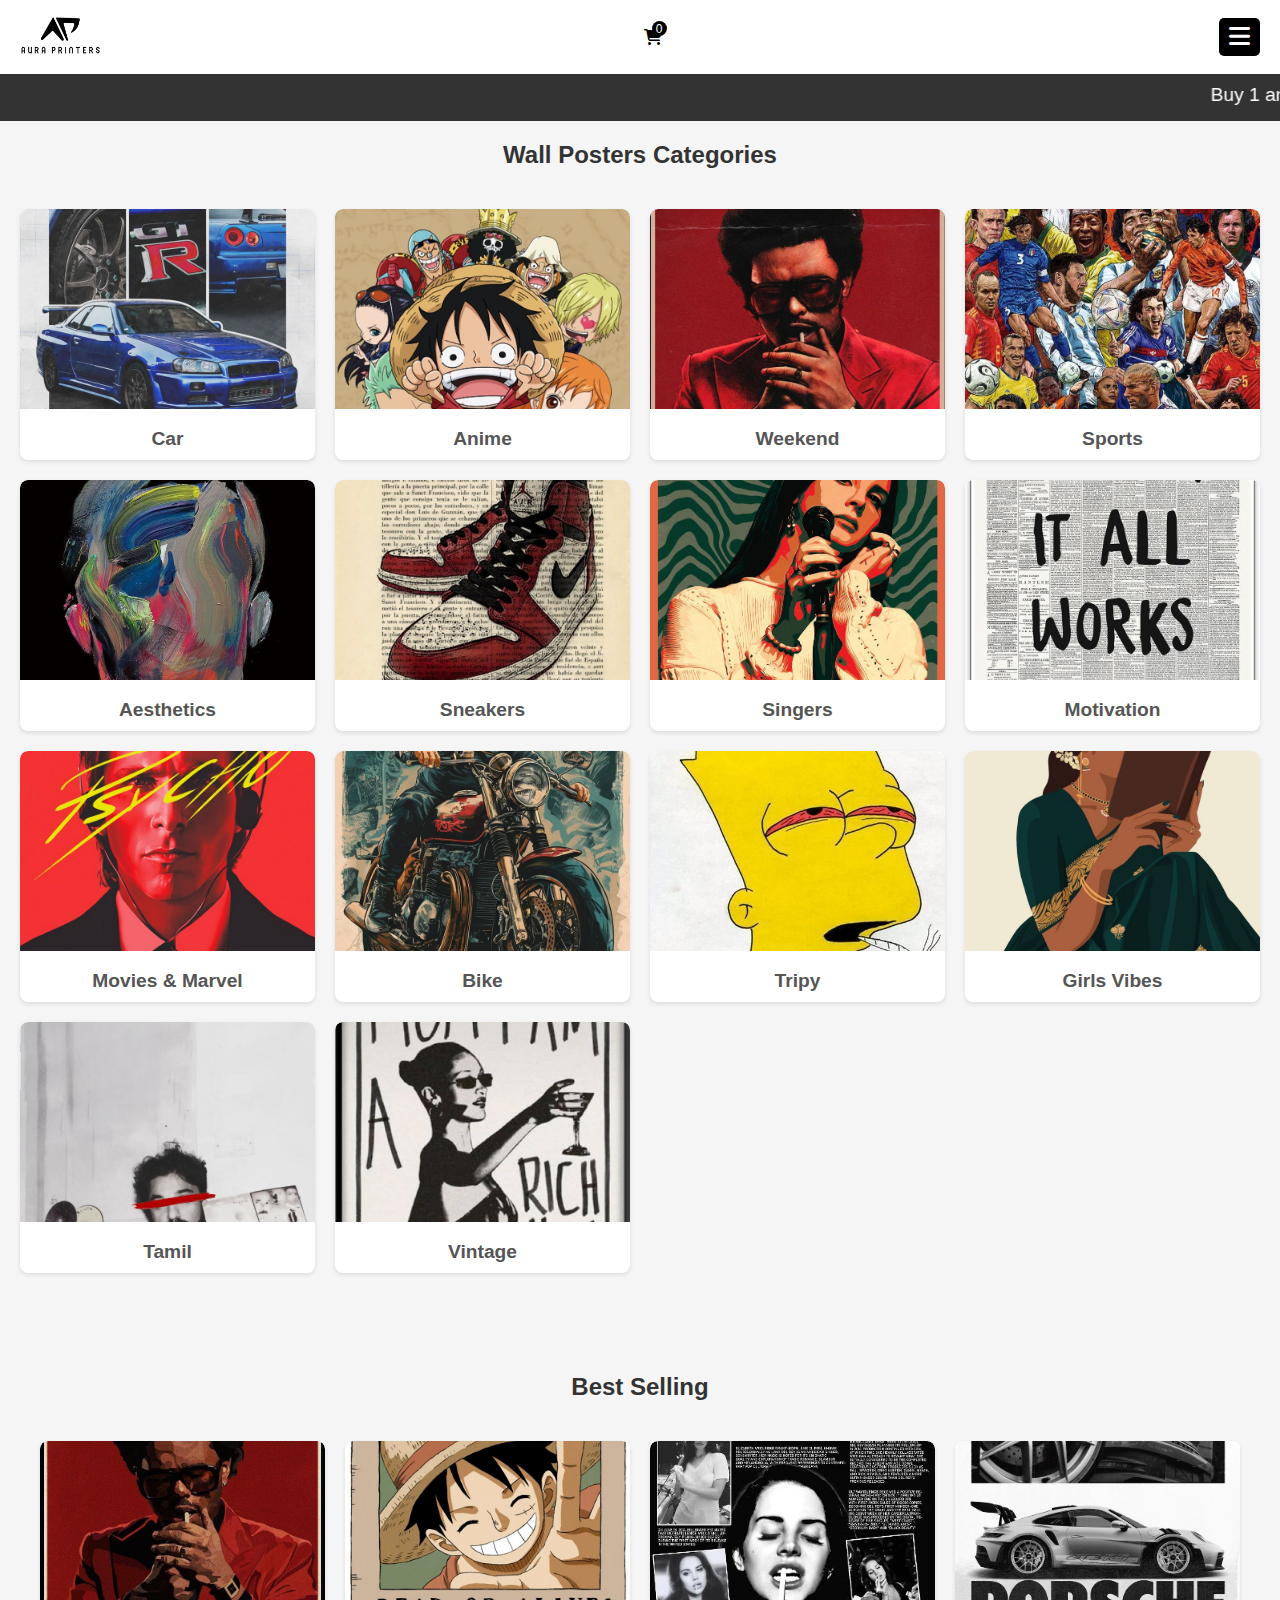
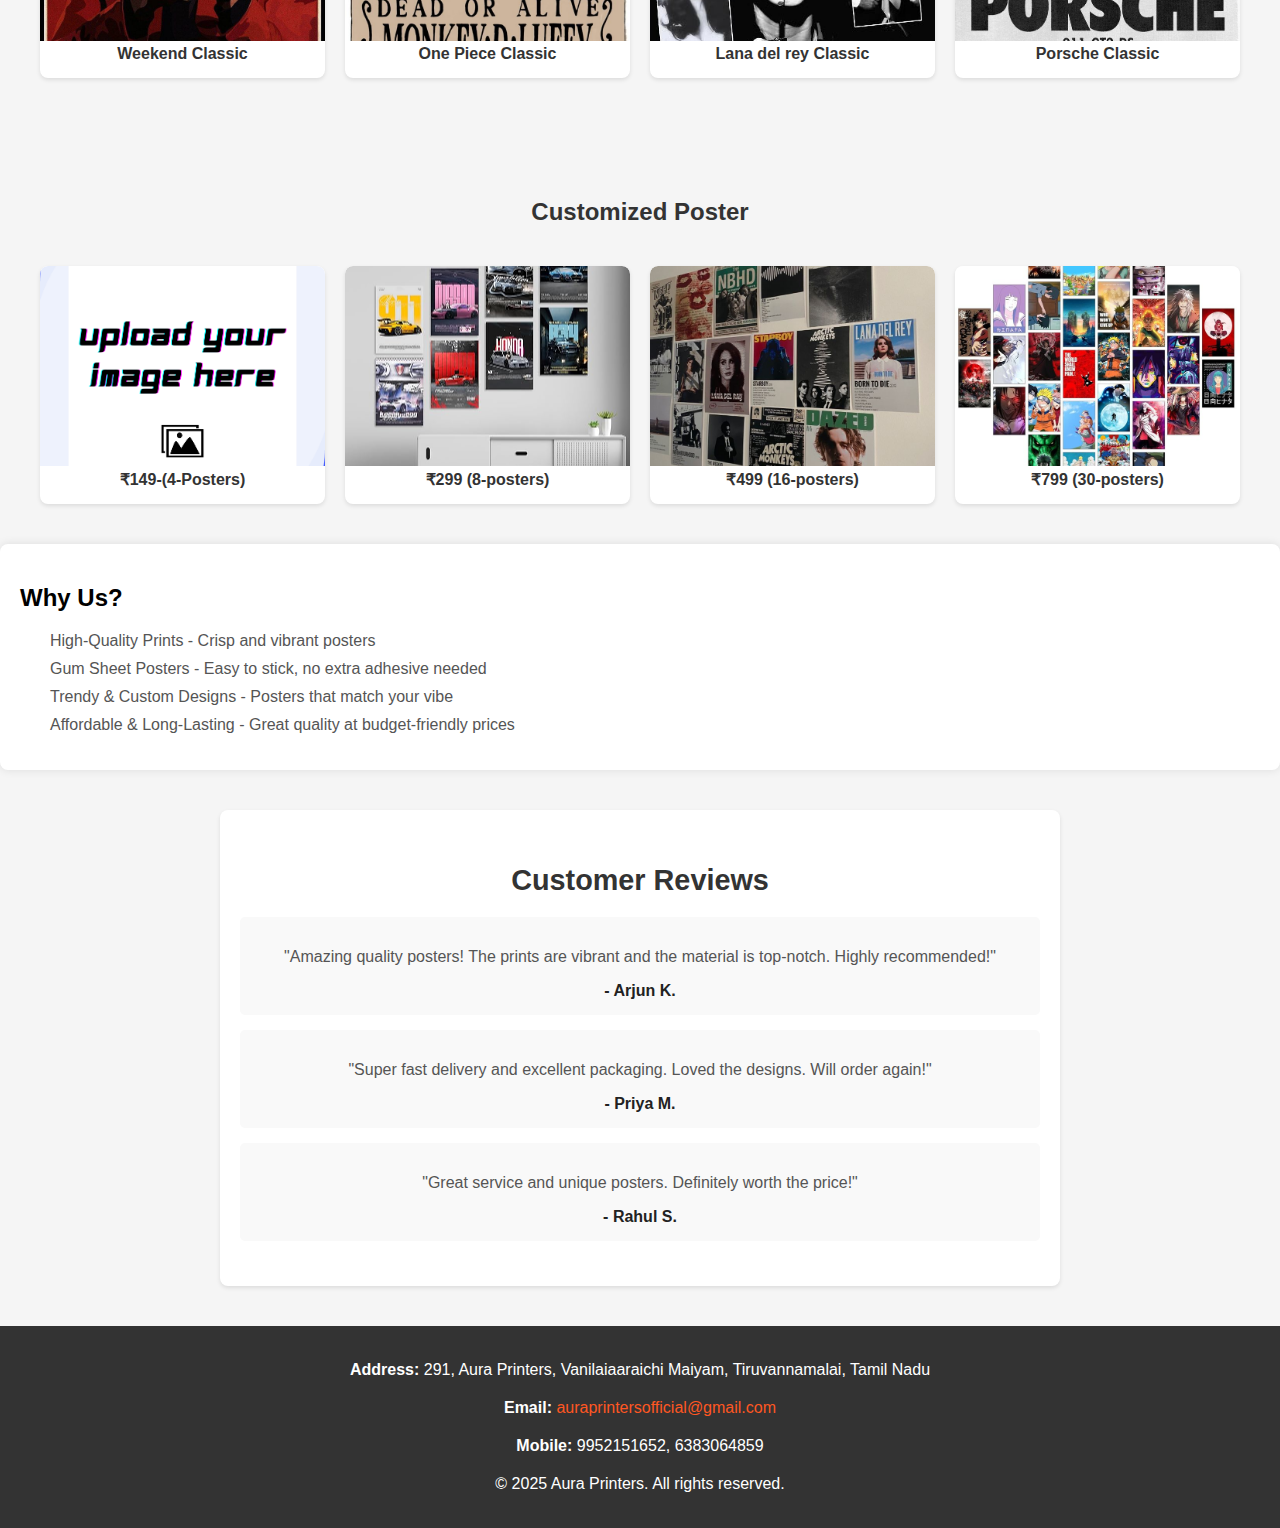
<file: index.html>
<!DOCTYPE html>
<html lang="en">
<head>
    <meta charset="UTF-8">
    <meta name="viewport" content="width=device-width, initial-scale=1.0">
    <title>Aura Printers</title>
    <link rel="stylesheet" href="style.css">
    <link rel="stylesheet" href="https://cdnjs.cloudflare.com/ajax/libs/font-awesome/6.7.2/css/all.min.css" integrity="sha512-Evv84Mr4kqVGRNSgIGL/F/aIDqQb7xQ2vcrdIwxfjThSH8CSR7PBEakCr51Ck+w+/U6swU2Im1vVX0SVk9ABhg==" crossorigin="anonymous" referrerpolicy="no-referrer" />
</head>
<body>
    <!-- Header -->
    <header class="header">
        <div class="logo">
                <img src="Aura Printers png.png" alt="Company Logo">
        </div>
        <div class="cart">
            <button onclick="openCartModal()" class="cart-button">
                <i class="fa fa-shopping-cart" aria-hidden="true"></i><span id="cart-count">0</span>
            </button>
        </div>
        <div class="menu">
            <div class="header-menu">
                <button onclick="toggleMenu()"><i class="fa fa-bars" aria-hidden="true"></i></button>
                <div class="dropdown-content" id="dropdown-content" style="display: none;">
                    <a href="../index.html">Home</a>
                    <a href="#" onclick="toggleSubMenu(event)">Categories</a>
                    <div id="sub-menu" class="dropdown-content" style="display: none;">
                        <a href="#best-selling">Best Selling</a>
                        <a href="#customized-poster">Customized Poster</a>
                        <a href="/Posters/Cars.html">Car</a>
                        <a href="/Posters/Bike.html">Bike</a>
                        <a href="/Posters/Motivation.html">Motivation</a>
                        <a href="/Posters/Movies_marvel.html">Movies & Marvel</a>
                        <a href="/Posters/Aesthetics.html">Aesthetics</a>
                        <a href="/Posters/Singers.html">Singer</a>
                        <a href="/Posters/Sneakers.html">Sneakers</a>
                        <a href="/Posters/Weekend.html">Weekend</a>
                        <a href="/Posters/Sports.html">Sports</a>
                        <a href="/Posters/Anime.html">Anime</a>
                        <a href="/Posters/Tripy.html">Tripy</a>
                        <a href="/Posters/Girls_vibe.html">Girls Vibe</a>
                        <a href="/Posters/Tamil.html">Tamil</a>
                        <a href="/Posters/Vintage.html">Vintage</a>
                    </div>
                    <a href="#contact">Contact</a>
                </div>
            </div>
        </div>
        
    </header>

    <!-- Scrolling Text -->
    <div class="scrolling-text">
        <marquee behavior="scroll" direction="left">
            Buy 1 and get 2 posters free!   &nbsp;&nbsp;&nbsp;&nbsp;  Free shipping all over Tamil Nadu!  &nbsp;&nbsp;&nbsp;&nbsp;  Fast Delivery in 3-4 Days All Over TN
        </marquee>
    </div>

    <!-- Main Heading -->
    <h1 class="main-heading">Wall Posters Categories</h1>

    <!-- Category Grid -->
    <div class="category-grid">
        <div class="category-card" onclick="location.href='/Posters/Cars.html'">
            <img src="poster1.jpeg" alt="Car Posters">
            <h2>Car</h2>
        </div>
        <div class="category-card" onclick="location.href='/Posters/Anime.html'">
            <img src="poster2.jpeg" alt="Anime">
            <h2>Anime</h2>
        </div>
        <div class="category-card" onclick="location.href='/Posters/Weekend.html'">
            <img src="poster3.jpeg" alt="Weekend">
            <h2>Weekend</h2>
        </div>
        <div class="category-card" onclick="location.href='/Posters/Sports.html'">
            <img src="poster4.jpg" alt="Sports">
            <h2>Sports</h2>
        </div>
        <div class="category-card" onclick="location.href='/Posters/Aesthetics.html'">
            <img src="poster5.jpg" alt="Aesthetics">
            <h2>Aesthetics</h2>
        </div>
        <div class="category-card" onclick="location.href='/Posters/Sneakers.html'">
            <img src="poster15.jpg" alt="Sneakers">
            <h2>Sneakers</h2>
        </div>
        <div class="category-card" onclick="location.href='/Posters/Singers.html'">
            <img src="poster7.jpg" alt="Singers">
            <h2>Singers</h2>
        </div>
        <div class="category-card" onclick="location.href='/Posters/Motivation.html'">
            <img src="poster8.jpg" alt="Motivation">
            <h2>Motivation</h2>
        </div>
        <div class="category-card" onclick="location.href='./Posters/Movies_marvel.html'">
            <img src="poster9.jpg" alt="Movies & Marvel">
            <h2>Movies & Marvel</h2>
        </div>
        <div class="category-card" onclick="location.href='/Posters/Bike.html'">
            <img src="poster10.jpg" alt="Bike">
            <h2>Bike</h2>
        </div>
        <div class="category-card" onclick="location.href='/Posters/Tripy.html'">
            <img src="poster11.jpg" alt="Tripy">
            <h2>Tripy</h2>
        </div>
        <div class="category-card" onclick="location.href='/Posters/Girls_vibe.html'">
            <img src="poster12.jpg" alt="Girls Vibes">
            <h2>Girls Vibes</h2>
        </div>
        <!-- New Tamil Category -->
        <div class="category-card" onclick="location.href='/Posters/Tamil.html'">
            <img src="/Tamil images/img4.jpeg" alt="Tamil Posters">
            <h2>Tamil</h2>
        </div>
        <!-- New Vintage Category -->
        <div class="category-card" onclick="location.href='/Posters/Vintage.html'">
            <img src="Vintage images/img4.jpeg" alt="Vintage Posters">
            <h2>Vintage</h2>
        </div>
    </div>
    

        
   

    <!-- Best Selling Section -->
    <div id="best-selling" class="best-selling">
        <h2>Best Selling</h2>
        <div class="category-grid">
            <div class="category-card" onclick="sendWhatsAppMessage('Weekend Classic')">
                <img src="best1.jpg" alt="Best Selling Poster 1">
                <p><strong>Weekend Classic</strong></p>
            </div>
            <div class="category-card" onclick="sendWhatsAppMessage('One Piece Classic')">
                <img src="best2.jpg" alt="Best Selling Poster 2">
                <p><strong>One Piece Classic</strong></p>
            </div>
            <div class="category-card" onclick="sendWhatsAppMessage('Lana del rey Classic')">
                <img src="best3.jpg" alt="Best Selling Poster 3">
                <p><strong>Lana del rey Classic</strong></p>
            </div>
            <div class="category-card" onclick="sendWhatsAppMessage('Porsche Classic')">
                <img src="best4.jpg" alt="Best Selling Poster 4">
                <p><strong>Porsche Classic</strong></p>
            </div>
        </div>
    </div>

     <!-- Customized Poster Section -->
     <div id="customized-poster" class="best-selling">
        <h2>Customized Poster</h2>
        <div class="category-grid">
            <div class="category-card" onclick="sendWhatsAppMessage('₹149-(4-Posters)')">
                <img src="Customized images/Customized.png" alt="Best Selling Poster 1">
                <p><strong>₹149-(4-Posters)</strong></p>
            </div>
            <div class="category-card" onclick="sendWhatsAppMessage('₹299 (8-posters)')">
                <img src="Customized images/8pic img.jpg" alt="Best Selling Poster 2">
                <p><strong>₹299 (8-posters)</strong></p>
            </div>
            <div class="category-card" onclick="sendWhatsAppMessage('₹499 (16-posters)')">
                <img src="Customized images/16pic img.jpg" alt="Best Selling Poster 3">
                <p><strong>₹499 (16-posters)</strong></p>
            </div>
            <div class="category-card" onclick="sendWhatsAppMessage('₹799 (30-posters)')">
                <img src="Customized images/30pic img.jpg" alt="Best Selling Poster 4">
                <p><strong>₹799 (30-posters)</strong></p>
            </div>
        </div>
    </div>

    <div class="container">
        <div class="why-us">
            <h2>Why Us?</h2>
            <ul>
                <li>High-Quality Prints - Crisp and vibrant posters</li>
                <li>Gum Sheet Posters - Easy to stick, no extra adhesive needed</li>
                <li>Trendy & Custom Designs - Posters that match your vibe</li>
                <li>Affordable & Long-Lasting - Great quality at budget-friendly prices</li>
            </ul>
        </div>


    <!-- Customer Reviews Section -->
    <div class="customer-reviews">
        <h2>Customer Reviews</h2>
        <div class="review">
            <p>"Amazing quality posters! The prints are vibrant and the material is top-notch. Highly recommended!"</p>
            <strong>- Arjun K.</strong>
        </div>
        <div class="review">
            <p>"Super fast delivery and excellent packaging. Loved the designs. Will order again!"</p>
            <strong>- Priya M.</strong>
        </div>
        <div class="review">
            <p>"Great service and unique posters. Definitely worth the price!"</p>
            <strong>- Rahul S.</strong>
        </div>
    </div>

    <div id="cart-modal" class="modal">
        <div class="modal-content">
            <span class="close" onclick="closeCartModal()">&times;</span>
            <h2>Shopping Cart</h2>
            <div id="cart-items"></div>
            <div id="cart-total"></div>
            <button id="checkout-button" onclick="checkout()" class="checkout-button">
                Checkout via WhatsApp
            </button>
        </div>
    </div>

    


    <!-- Footer -->
    <footer id="contact">
        <div class="footer-content">
            <p><strong>Address:</strong> 291, Aura Printers, Vanilaiaaraichi Maiyam, Tiruvannamalai, Tamil Nadu</p>
            <p><strong>Email:</strong> <a href="mailto:auraprintersofficial@gmail.com">auraprintersofficial@gmail.com</a></p>
            <p><strong>Mobile:</strong> 9952151652, 6383064859</p>
            <p>&copy; 2025 Aura Printers. All rights reserved.</p>
        </div>
    </footer>

    <!-- JavaScript -->
    <script src="script.js"></script>
</body>
</html>
</file>
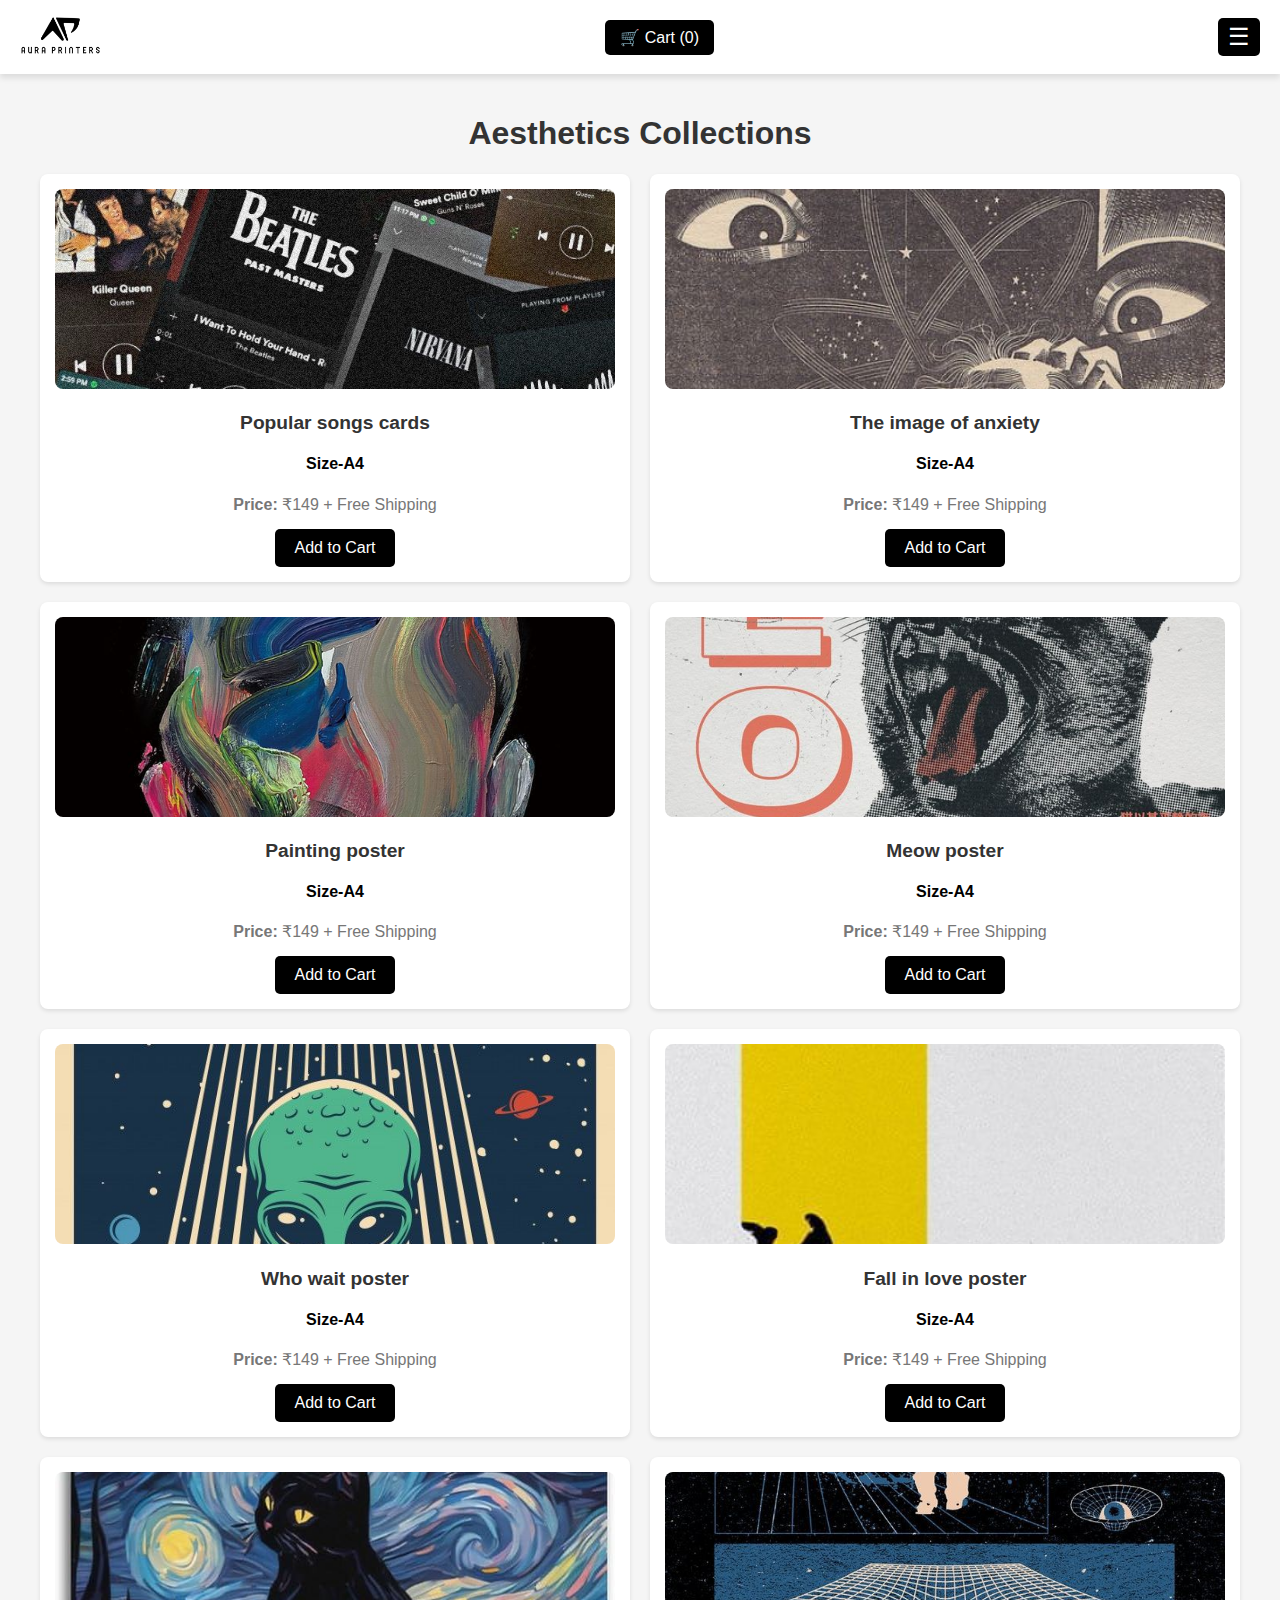
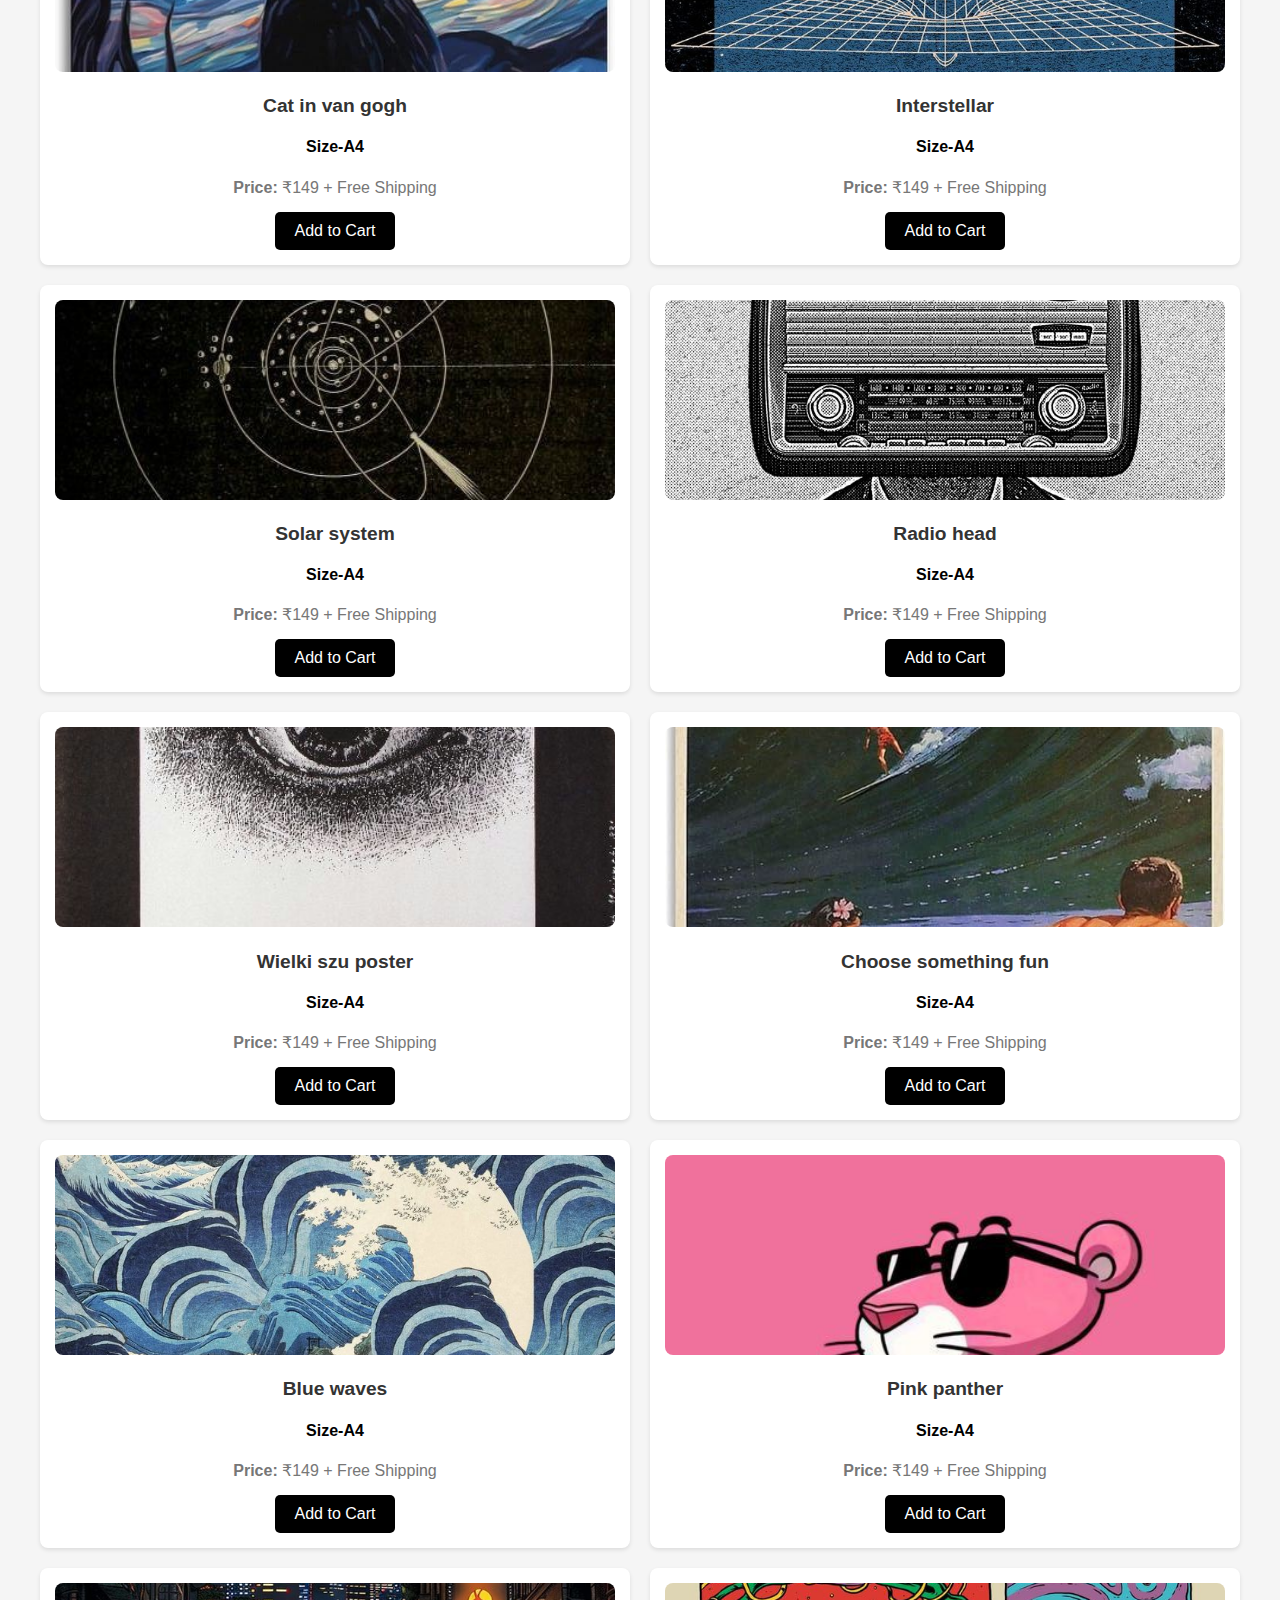
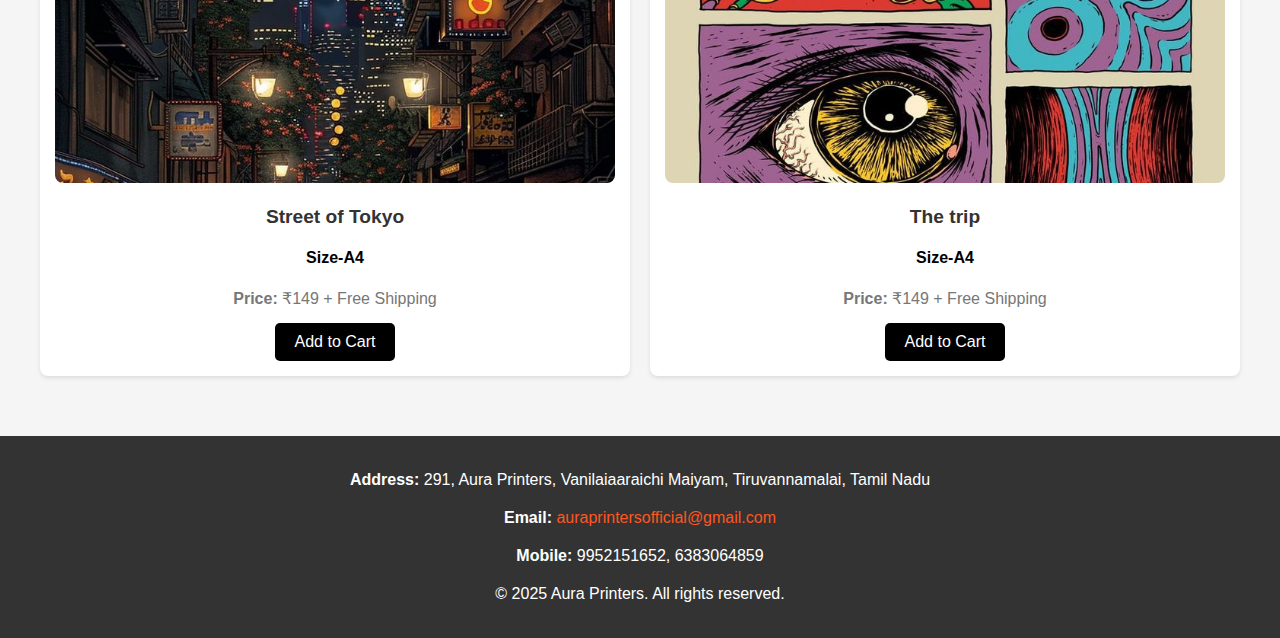
<file: Posters/Aesthetics.html>
<!DOCTYPE html>
<html lang="en">
<head>
    <meta charset="UTF-8">
    <meta name="viewport" content="width=device-width, initial-scale=1.0">
    <title>Aesthetics - Aura Printers</title>
    <style>
        body {
            font-family: Arial, sans-serif;
            background-color: #f5f5f5;
            margin: 0;
            padding: 0;
        }
        .header {
            display: flex;
            justify-content: space-between;
            align-items: center;
            background: white;
            padding: 15px 20px;
            box-shadow: 0 4px 6px rgba(0, 0, 0, 0.1);
        }
        .logo img {
            height: 40px;
        }
        .menu {
            position: relative;
        }
        .menu button {
            background-color: #000000;
            color: white;
            border: none;
            padding: 5px 10px;
            font-size: 1.5rem;
            border-radius: 5px;
            cursor: pointer;
            transition: background-color 0.3s ease;
        }
        .menu button:hover {
            background-color: #000000;
        }
        .dropdown-content {
            display: none;
            position: absolute;
            background-color: white;
            min-width: 200px;
            box-shadow: 0 4px 8px rgba(0, 0, 0, 0.1);
            border-radius: 5px;
            z-index: 1;
            right: 0;
        }
        .dropdown-content a {
            color: #333;
            padding: 12px 16px;
            text-decoration: none;
            display: block;
            font-size: 1rem;
        }
        .dropdown-content a:hover {
            background-color: #f5f5f5;
        }
        .menu:hover .dropdown-content {
            display: block;
        }
        .content {
            padding: 20px;
            max-width: 1200px;
            margin: 0 auto;
        }
        .product-grid {
            display: grid;
            grid-template-columns: repeat(2, 1fr);
            gap: 20px;
        }
        .product-card {
            background: white;
            border-radius: 8px;
            overflow: hidden;
            box-shadow: 0 2px 4px rgba(0, 0, 0, 0.1);
            text-align: center;
            padding: 15px;
            transition: transform 0.3s ease, box-shadow 0.3s ease;
        }
        .product-card:hover {
            transform: translateY(-5px);
            box-shadow: 0 4px 8px rgba(0, 0, 0, 0.2);
        }
        .product-card img {
            width: 100%;
            height: 200px;
            object-fit: cover;
            border-radius: 8px;
        }
        .product-card h3 {
            margin: px 0 10px;
            font-size: 1.2rem;
            color: #333;
        }
        .product-card p {
            margin: 0 0 15px;
            font-size: 1rem;
            color: #777;
        }
        .product-card button {
            background-color: #000000;
            color: white;
            border: none;
            padding: 10px 20px;
            font-size: 1rem;
            border-radius: 5px;
            cursor: pointer;
            transition: background-color 0.3s ease;
        }
        .product-card button:hover {
            background-color: #128c7e;
        }
        footer {
            background-color: #333;
            color: white;
            padding: 30px 20px;
            text-align: center;
            margin-top: 40px;
        }
        .footer-content {
            max-width: 1200px;
            margin: 0 auto;
            display: flex;
            flex-direction: column;
            gap: 10px;
        }
        .footer-content p {
            margin: 5px 0;
            font-size: 1rem;
        }
        .footer-content a {
            color: #ff5722;
            text-decoration: none;
        }
        .footer-content a:hover {
            text-decoration: underline;
        }
        /* Add to your existing style section */
.modal {
    display: none;
    position: fixed;
    z-index: 1000;
    left: 0;
    top: 0;
    width: 100%;
    height: 100%;
    background-color: rgba(0,0,0,0.4);
}

.modal-content {
    background-color: white;
    margin: 15% auto;
    padding: 20px;
    border-radius: 8px;
    width: 80%;
    max-width: 500px;
    position: relative;
}

.close {
    position: absolute;
    right: 20px;
    top: 10px;
    font-size: 28px;
    font-weight: bold;
    cursor: pointer;
}

.cart-item {
    display: flex;
    justify-content: space-between;
    align-items: center;
    padding: 10px;
    border-bottom: 1px solid #eee;
}

.cart-button {
    background-color: #000;
    color: white;
    border: none;
    padding: 8px 15px;
    font-size: 1rem;
    border-radius: 5px;
    cursor: pointer;
}

.checkout-button {
    background-color: #000;
    color: white;
    border: none;
    padding: 10px 20px;
    width: 100%;
    font-size: 1rem;
    border-radius: 5px;
    cursor: pointer;
    margin-top: 20px;
}

.remove-button {
    background-color: #ff4444;
    color: white;
    border: none;
    padding: 5px 10px;
    border-radius: 3px;
    cursor: pointer;
}

#cart-total {
    margin-top: 20px;
    text-align: right;
    font-weight: bold;
}
    </style>
</head>
<body>
    <!-- Header -->
    <header class="header">
        <div class="logo">
            <img src="../Aura Printers png.png" alt="Company Logo">
        </div>
        <div class="cart">
            <button onclick="openCartModal()" class="cart-button">
                🛒 Cart (<span id="cart-count">0</span>)
            </button>
        </div>
        <div class="menu">
            <button>☰</button>
            <div class="dropdown-content">
                <a href="../index.html">Home</a>
                <a href="#" onclick="toggleSubMenu(event)">Categories</a>
                <a href="../#contact">Contact</a>
                <div id="sub-menu" class="dropdown-content" style="display:none;">
                    <a href="../#best-selling">Best Selling</a>
                    <a href="../#customized-poster">Customized Poster</a>
                    <a href="/Posters/Anime.html">Anime</a>
                    <a href="/Posters/Bike.html">Bike</a>
                    <a href="/Posters/Cars.html">Car</a>
                    <a href="/Posters/Girls_vibe.html">Girls Vibe</a>
                    <a href="/Posters/Motivation.html">Motivation</a>
                    <a href="/Posters/Movies_marvel.html">Movies & Marvel</a>
                    <a href="/Posters/Singers.html">Singer</a>
                    <a href="/Posters/Sneakers.html">Sneakers</a>
                    <a href="/Posters/Sports.html">Sports</a>
                    <a href="/Posters/Tripy.html">Tripy</a>
                    <a href="/Posters/Tamil.html">Tamil</a>
                    <a href="/Posters/Vintage.html">Vintage</a>
                    <a href="/Posters/Weekend.html">Weekend</a>
                </div>
            </div>
        </div>
    </header>

    <!-- Content Section -->
    <div class="content">
        <h1 style="text-align: center; color: #333;">Aesthetics Collections</h1>
        <div class="product-grid">
            <!-- Product 1 -->
            <div class="product-card">
                <img src="/Aesthetics images/img1.jpg" alt="Product 1">
                <h3>Popular songs cards</h3>
                <h4><strong>Size-A4</strong> </h4>
                <p><strong>Price:</strong> ₹149 + Free Shipping</p>

                <button onclick="addToCart('Popular songs cards', 'Size-A4' ,'₹149 + Free Shipping')">Add to Cart</button>
            </div>
            <!-- Product 2 -->
            <div class="product-card">
                <img src="/Aesthetics images/img2.jpg" alt="Product 2">
                <h3>The image of anxiety</h3>
                <h4><strong>Size-A4</strong> </h4>  
                <p><strong>Price:</strong> ₹149 + Free Shipping</p>
                <button onclick="addToCart('The image of anxiety', 'Size-A4' ,'₹149 + Free Shipping')">Add to Cart</button>
            </div>
            <!-- Product 3 -->
            <div class="product-card">
                <img src="/Aesthetics images/img3.jpg" alt="Product 3">
                <h3>Painting poster</h3>
                <h4><strong>Size-A4</strong> </h4>
                <p><strong>Price:</strong> ₹149 + Free Shipping</p>
                <button onclick="addToCart('Painting poster', 'Size-A4' ,'₹149 + Free Shipping')">Add to Cart</button>
            </div>
            <!-- Product 4 -->
            <div class="product-card">
                <img src="/Aesthetics images/img4.jpg" alt="Product 4">
                <h3>Meow poster</h3>
                <h4><strong>Size-A4</strong> </h4>
                <p><strong>Price:</strong> ₹149 + Free Shipping</p>
                <button onclick="addToCart('Meow poster', 'Size-A4' ,'₹149 + Free Shipping')">Add to Cart</button>
            </div>
            <!-- Product 5 -->
            <div class="product-card">
                <img src="/Aesthetics images/img5.jpg" alt="Product 5">
                <h3>Who wait poster</h3>
                <h4><strong>Size-A4</strong> </h4>
                <p><strong>Price:</strong> ₹149 + Free Shipping</p>
                <button onclick="addToCart('Who wait poster', 'Size-A4' ,'₹149 + Free Shipping')">Add to Cart</button>
            </div>
            <!-- Product 6 -->
            <div class="product-card">
                <img src="/Aesthetics images/img6.jpg" alt="Product 6">
                <h3>Fall in love poster</h3>
                <h4><strong>Size-A4</strong> </h4>
                <p><strong>Price:</strong> ₹149 + Free Shipping</p>
                <button onclick="addToCart('Fall in love poster', 'Size-A4' ,'₹149 + Free Shipping')">Add to Cart</button>
            </div>
            <!-- Product 7 -->
            <div class="product-card">
                <img src="/Aesthetics images/img7.jpg" alt="Product 7">
                <h3>Cat in van gogh</h3>
                <h4><strong>Size-A4</strong> </h4>
                <p><strong>Price:</strong> ₹149 + Free Shipping</p>
                <button onclick="addToCart('Cat in van gogh', 'Size-A4' ,'₹149 + Free Shipping')">Add to Cart</button>
            </div>
            <!-- Product 8 -->
            <div class="product-card">
                <img src="/Aesthetics images/img8.jpg" alt="Product 8">
                <h3>Interstellar</h3>
                <h4><strong>Size-A4</strong> </h4>
                <p><strong>Price:</strong> ₹149 + Free Shipping</p>
                <button onclick="addToCart('Interstellar', 'Size-A4' ,'₹149 + Free Shipping')">Add to Cart</button>
            </div>
            <!-- Product 9 -->
            <div class="product-card">
                <img src="/Aesthetics images/img9.jpg" alt="Product 9">
                <h3>Solar system</h3>
                <h4><strong>Size-A4</strong> </h4>
                <p><strong>Price:</strong> ₹149 + Free Shipping</p>
                <button onclick="addToCart('Solar system', 'Size-A4' ,'₹149 + Free Shipping')">Add to Cart</button>
            </div>

            <!-- Product 10 -->
            <div class="product-card">
                <img src="/Aesthetics images/img10.jpg" alt="Product 9">
                <h3>Radio head</h3>
                <h4><strong>Size-A4</strong> </h4>
                <p><strong>Price:</strong> ₹149 + Free Shipping</p>
                <button onclick="addToCart('Radio head', 'Size-A4' ,'₹149 + Free Shipping')">Add to Cart</button>
            </div>

            <!-- Product 11 -->
            <div class="product-card">
                <img src="/Aesthetics images/img11.jpg" alt="Product 9">
                <h3>Wielki szu poster</h3>
                <h4><strong>Size-A4</strong> </h4>
                <p><strong>Price:</strong> ₹149 + Free Shipping</p>
                <button onclick="addToCart('Wielki szu poster', 'Size-A4' ,'₹149 + Free Shipping')">Add to Cart</button>
            </div>

            <!-- Product 12 -->
            <div class="product-card">
                <img src="/Aesthetics images/img12.jpg" alt="Product 9">
                <h3>Choose something fun</h3>
                <h4><strong>Size-A4</strong> </h4>
                <p><strong>Price:</strong> ₹149 + Free Shipping</p>
                <button onclick="addToCart('Choose something fun', 'Size-A4' ,'₹149 + Free Shipping')">Add to Cart</button>
            </div>

            <!-- Product 13 -->
            <div class="product-card">
                <img src="/Aesthetics images/img13.jpg" alt="Product 9">
                <h3>Blue waves</h3>
                <h4><strong>Size-A4</strong> </h4>
                <p><strong>Price:</strong> ₹149 + Free Shipping</p>
                <button onclick="addToCart('Blue waves', 'Size-A4' ,'₹149 + Free Shipping')">Add to Cart</button>
            </div>

            <!-- Product 14 -->
            <div class="product-card">
                <img src="/Aesthetics images/img14.jpg" alt="Product 9">
                <h3>Pink panther</h3>
                <h4><strong>Size-A4</strong> </h4>
                <p><strong>Price:</strong> ₹149 + Free Shipping</p>
                <button onclick="addToCart('Pink panther', 'Size-A4' ,'₹149 + Free Shipping')">Add to Cart</button>
            </div>

            <!-- Product 15 -->
            <div class="product-card">
                <img src="/Aesthetics images/img15.jpg" alt="Product 9">
                <h3>Street of Tokyo</h3>
                <h4><strong>Size-A4</strong> </h4>
                <p><strong>Price:</strong> ₹149 + Free Shipping</p>
                <button onclick="addToCart('Street of Tokyo', 'Size-A4' ,'₹149 + Free Shipping')">Add to Cart</button>
            </div>


            <!-- Product 16 -->
            <div class="product-card">
                <img src="/Aesthetics images/img16.jpg" alt="Product 10">
                <h3>The trip</h3>
                <h4><strong>Size-A4</strong> </h4>
                <p><strong>Price:</strong> ₹149 + Free Shipping</p>
                <button onclick="addToCart('The trip', 'Size-A4' ,'₹149 + Free Shipping')">Add to Cart</button>
            </div>
        </div>
    </div>

    <div id="cart-modal" class="modal">
        <div class="modal-content">
            <span class="close" onclick="closeCartModal()">&times;</span>
            <h2>Shopping Cart</h2>
            <div id="cart-items"></div>
            <div id="cart-total"></div>
            <button id="checkout-button" onclick="checkout()" class="checkout-button">
                Checkout via WhatsApp
            </button>
        </div>
    </div>
    <!-- Footer -->
    <footer>
        <div class="footer-content">
            <p><strong>Address:</strong> 291, Aura Printers, Vanilaiaaraichi Maiyam, Tiruvannamalai, Tamil Nadu</p>
            <p><strong>Email:</strong> <a href="mailto:auraprintersofficial@gmail.com">auraprintersofficial@gmail.com</a></p>
            <p><strong>Mobile:</strong> 9952151652, 6383064859</p>
            <p>&copy; 2025 Aura Printers. All rights reserved.</p>
        </div>
    </footer>

    <!-- JavaScript -->
     <script>
// Initialize cart from localStorage or empty array
let cart = JSON.parse(localStorage.getItem("cart")) || [];

// Update cart count
function updateCartCount() {
    document.getElementById("cart-count").innerText = cart.length;
}

// Add item to cart
function addToCart(name, size, price) {
    let item = { name, size, price };
    cart.push(item);
    localStorage.setItem("cart", JSON.stringify(cart));
    updateCartCount();
    alert("Item added to cart!");
}

// Remove item from cart
function removeFromCart(index) {
    cart.splice(index, 1);
    localStorage.setItem("cart", JSON.stringify(cart));
    updateCartCount();
    displayCartItems();
}

// Calculate total with "Buy 1 Get 2 Free" offer
function calculateTotal(cartItems) {
    // Count how many sets of 3 items are in the cart
    const paidItems = Math.ceil(cartItems.length / 3);
    return paidItems * 149; // Only charge 149 for every third item
}

// Display cart items in modal
function displayCartItems() {
    const cartItems = document.getElementById("cart-items");
    const cartTotal = document.getElementById("cart-total");
    cartItems.innerHTML = "";
    
    if (cart.length === 0) {
        cartItems.innerHTML = "<p>Your cart is empty</p>";
        cartTotal.innerHTML = "";
        document.getElementById("checkout-button").style.display = "none";
        return;
    }

    // Add offer message
    const offerMessage = document.createElement("div");
    offerMessage.className = "offer-message";
    offerMessage.innerHTML = "<p style='color: green; margin-bottom: 15px;'><strong>Special Offer:</strong> Buy 1 Get 2 Free! 🎉</p>";
    cartItems.appendChild(offerMessage);

    cart.forEach((item, index) => {
        const itemDiv = document.createElement("div");
        itemDiv.className = "cart-item";
        // Calculate if this item is free
        const isFree = (index + 1) % 3 !== 1;
        itemDiv.innerHTML = `
            <div>
                <strong>${item.name}</strong>
                <br>
                <small>${item.size} - ${isFree ? '<span style="color: green">FREE</span>' : '₹149'}</small>
            </div>
            <button class="remove-button" onclick="removeFromCart(${index})">Remove</button>
        `;
        cartItems.appendChild(itemDiv);
    });

    const total = calculateTotal(cart);
    cartTotal.innerHTML = `
        <div style="margin-top: 10px;">
            <p>Items in cart: ${cart.length}</p>
            <p>Paid items: ${Math.ceil(cart.length / 3)}</p>
            <p>Free items: ${cart.length - Math.ceil(cart.length / 3)}</p>
            <strong>Total: ₹${total}</strong>
        </div>
    `;
    document.getElementById("checkout-button").style.display = "block";
}

// Open cart modal
function openCartModal() {
    document.getElementById("cart-modal").style.display = "block";
    displayCartItems();
}

// Close cart modal
function closeCartModal() {
    document.getElementById("cart-modal").style.display = "none";
}

// Checkout via WhatsApp
function checkout() {
    if (cart.length === 0) {
        alert("Your cart is empty!");
        return;
    }

    let message = "Hello, I want to order:\n\n";
    
    cart.forEach((item, index) => {
        const isFree = (index + 1) % 3 !== 1;
        message += `- ${item.name} (${item.size}) - ${isFree ? 'FREE' : '₹149'}\n`;
    });
    
    const total = calculateTotal(cart);
    message += `\nTotal Items: ${cart.length}`;
    message += `\nPaid Items: ${Math.ceil(cart.length / 3)}`;
    message += `\nFree Items: ${cart.length - Math.ceil(cart.length / 3)}`;
    message += `\nTotal Amount: ₹${total}`;
    message += "\n\n(Buy 1 Get 2 Free Offer Applied)";
    
    const encodedMessage = encodeURIComponent(message);
    window.open(`https://wa.me/6383064859?text=${encodedMessage}`, "_blank");
    
    // Clear cart after checkout
    cart = [];
    localStorage.removeItem("cart");
    updateCartCount();
    closeCartModal();
}

// Close modal when clicking outside
window.onclick = function(event) {
    const modal = document.getElementById("cart-modal");
    if (event.target == modal) {
        closeCartModal();
    }
}

// Initialize cart count on page load
updateCartCount();

  // Function to toggle the main menu
function toggleMenu() {
    const dropdownContent = document.getElementById('dropdown-content');
    const subMenu = document.getElementById('sub-menu');
    
    // Toggle main dropdown
    if (dropdownContent.style.display === 'block') {
        dropdownContent.style.display = 'none';
        // Also hide submenu when closing main menu
        subMenu.style.display = 'none';
    } else {
        dropdownContent.style.display = 'block';
    }
}

// Function to toggle the sub-menu
function toggleSubMenu(event) {
    event.preventDefault(); // Prevent the default anchor behavior
    event.stopPropagation(); // Prevent the click from closing the main menu
    
    const subMenu = document.getElementById('sub-menu');
    subMenu.style.display = subMenu.style.display === 'block' ? 'none' : 'block';
}

// Close menus when clicking outside
document.addEventListener('click', function(event) {
    const menu = document.querySelector('.menu');
    const dropdownContent = document.getElementById('dropdown-content');
    const subMenu = document.getElementById('sub-menu');
    
    // If click is outside the menu
    if (!menu.contains(event.target)) {
        dropdownContent.style.display = 'none';
        subMenu.style.display = 'none';
    }
});

// Initialize the cart count on page load
document.addEventListener('DOMContentLoaded', function() {
    updateCartCount();
});
    </script>
</body>
</html>
</file>
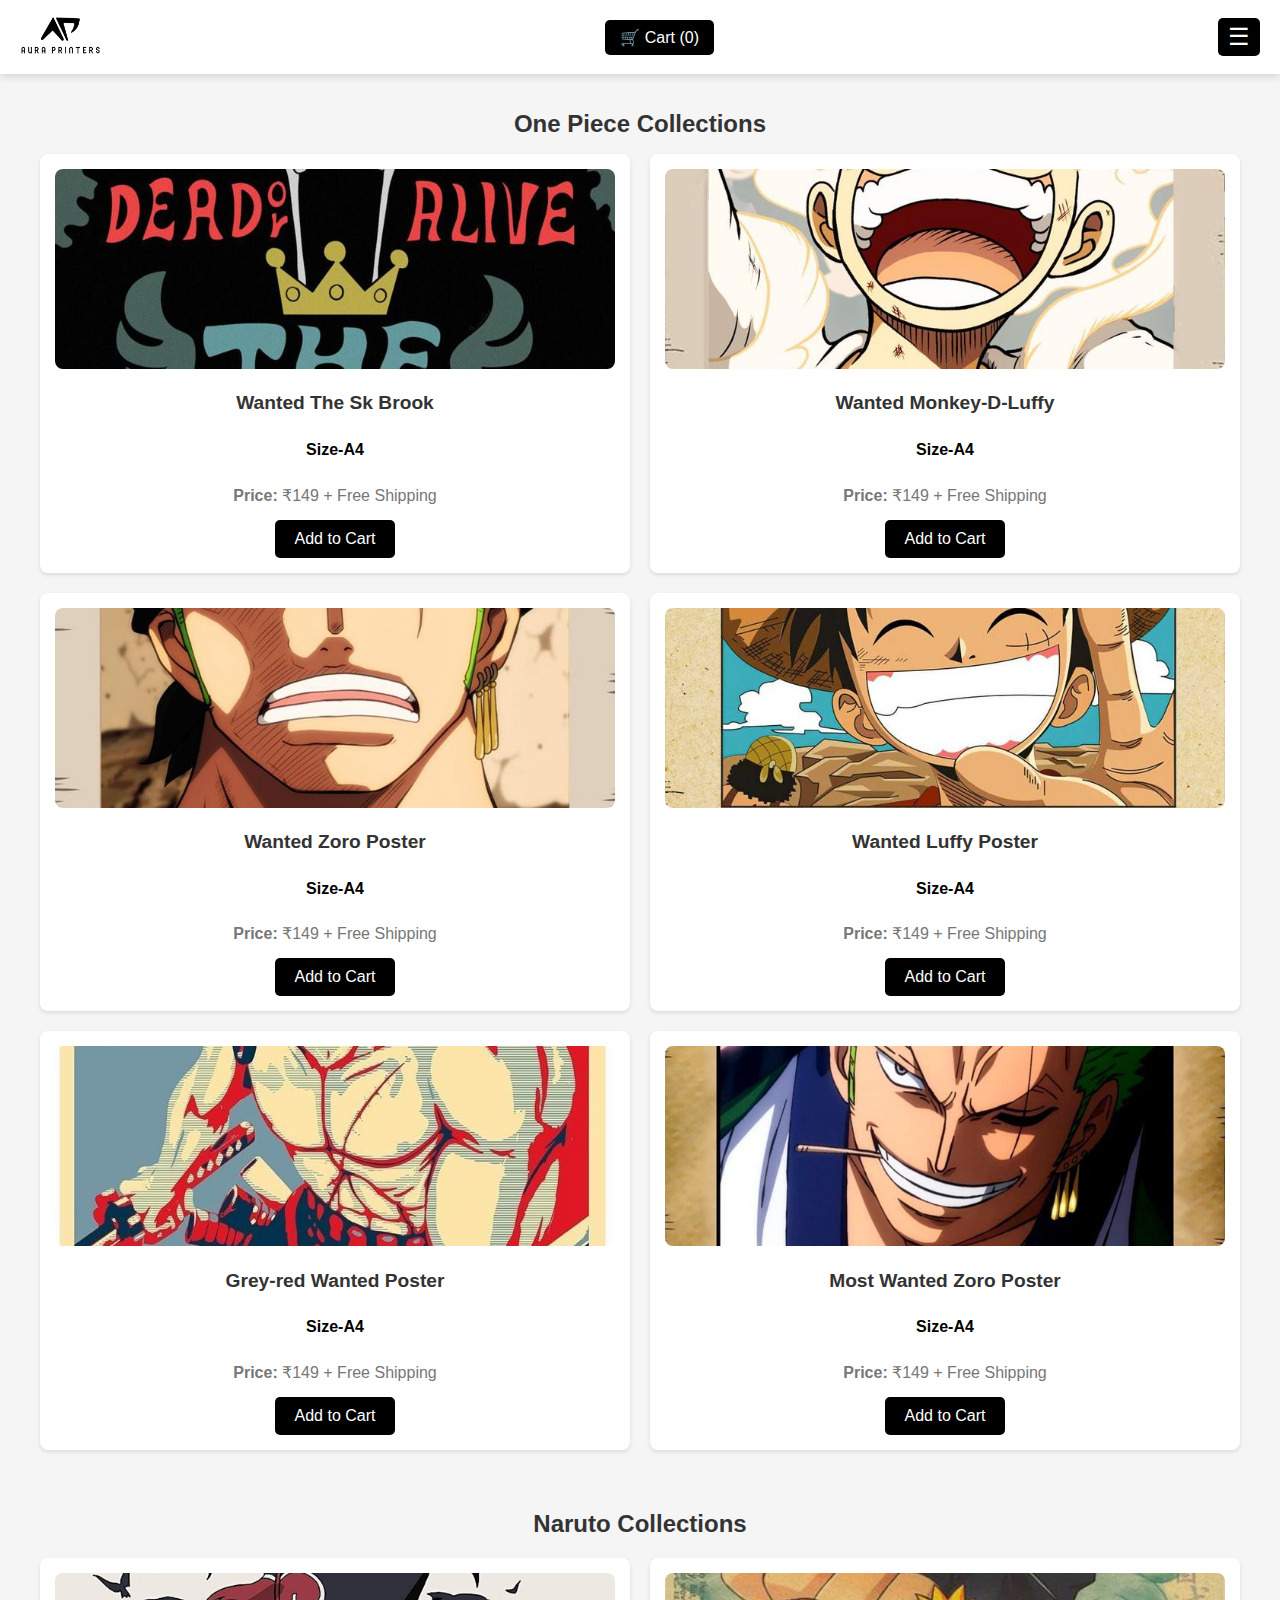
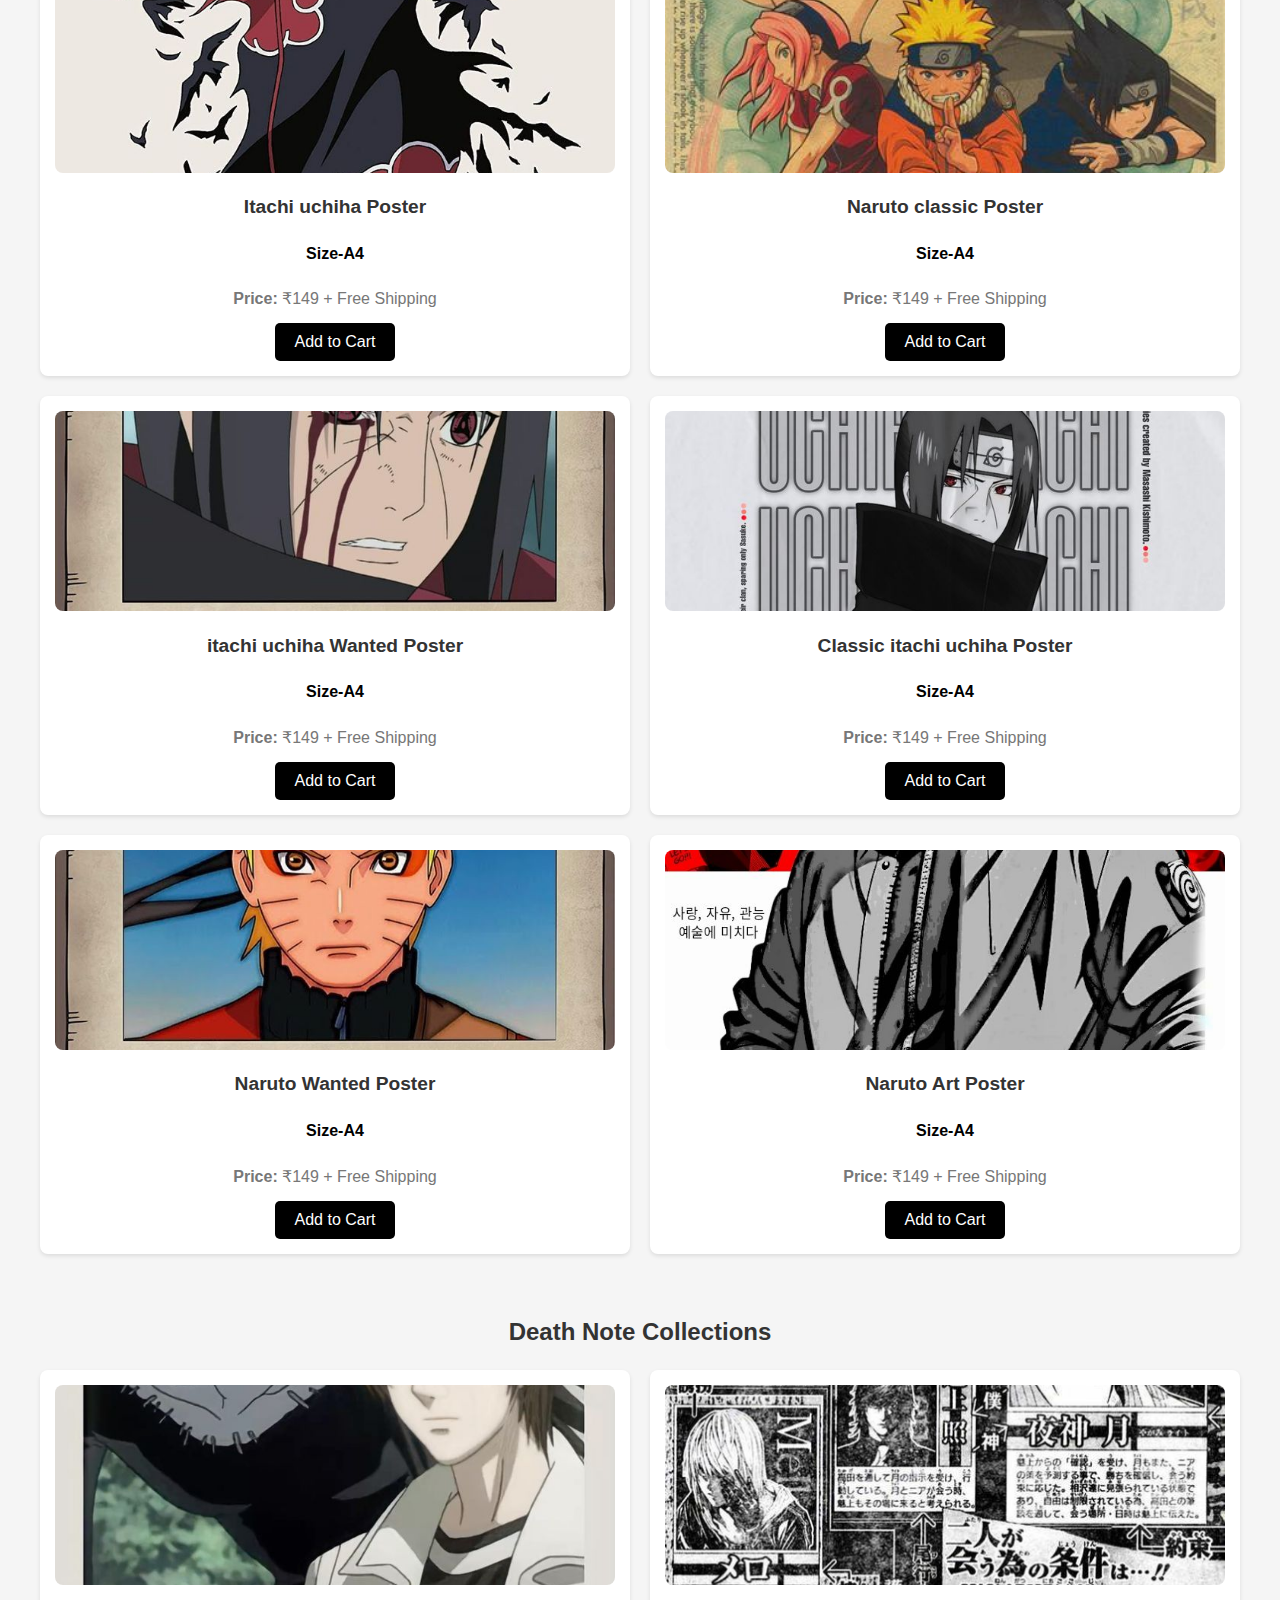
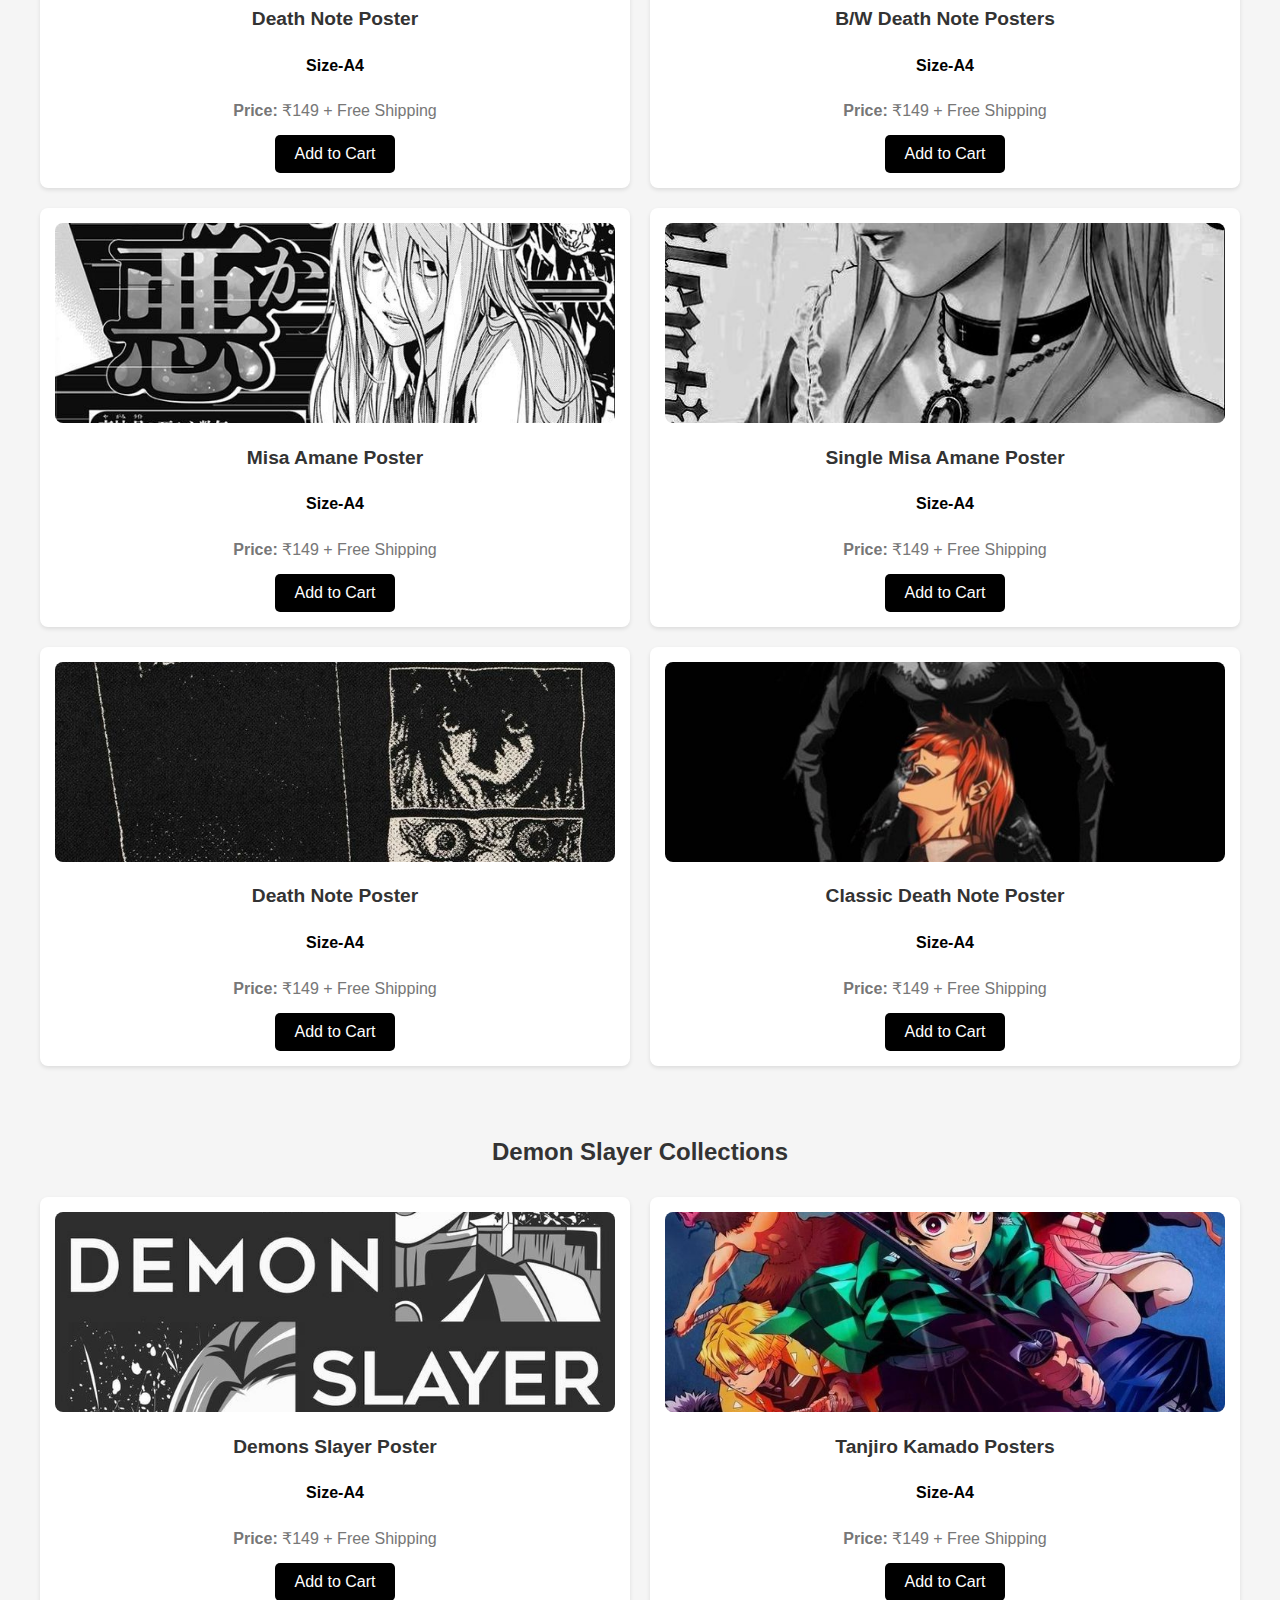
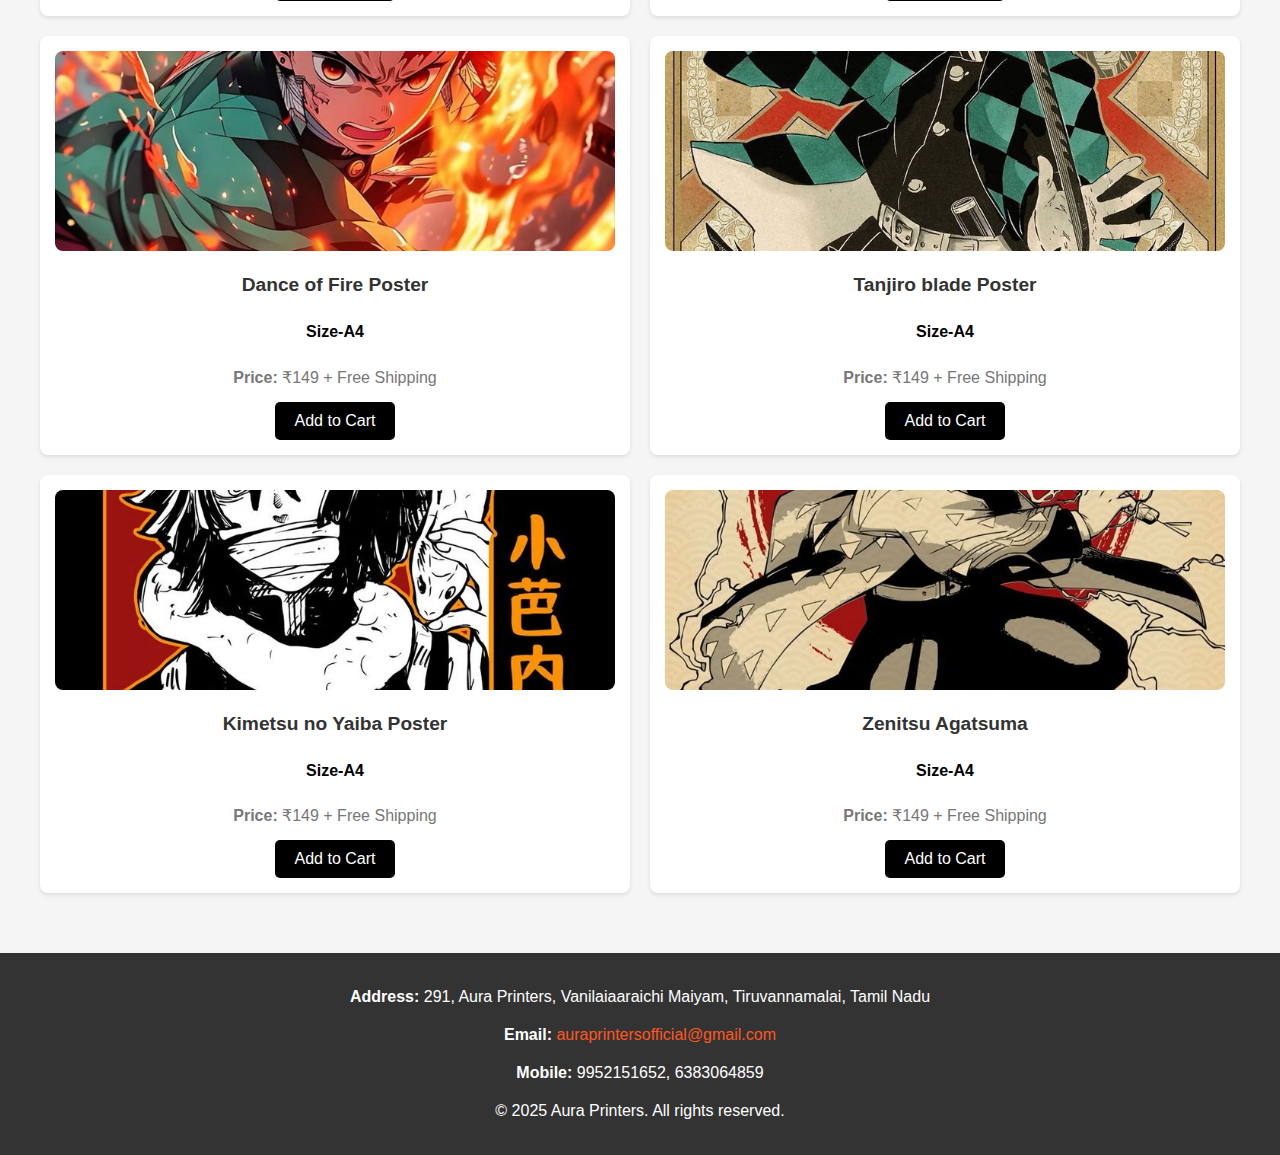
<file: Posters/Anime.html>
<!DOCTYPE html>
<html lang="en">
<head>
    <meta charset="UTF-8">
    <meta name="viewport" content="width=device-width, initial-scale=1.0">
    <title>Anime - Aura Printers</title>
    <style>
        body {
            font-family: Arial, sans-serif;
            background-color: #f5f5f5;
            margin: 0;
            padding: 0;
        }
        .header {
            display: flex;
            justify-content: space-between;
            align-items: center;
            background: white;
            padding: 15px 20px;
            box-shadow: 0 4px 6px rgba(0, 0, 0, 0.1);
        }
        .logo img {
            height: 40px;
        }
        .menu {
            position: relative;
        }
        .menu button {
            background-color: #000000;
            color: white;
            border: none;
            padding: 5px 10px;
            font-size: 1.5rem;
            border-radius: 5px;
            cursor: pointer;
            transition: background-color 0.3s ease;
        }
        .menu button:hover {
            background-color: #000000;
        }
        .dropdown-content {
            display: none;
            position: absolute;
            background-color: white;
            min-width: 200px;
            box-shadow: 0 4px 8px rgba(0, 0, 0, 0.1);
            border-radius: 5px;
            z-index: 1;
            right: 0;
        }
        .dropdown-content a {
            color: #333;
            padding: 12px 16px;
            text-decoration: none;
            display: block;
            font-size: 1rem;
        }
        .dropdown-content a:hover {
            background-color: #f5f5f5;
        }
        .menu:hover .dropdown-content {
            display: block;
        }
        .content {
            padding: 20px;
            max-width: 1200px;
            margin: 0 auto;
        }
        .product-grid {
            display: grid;
            grid-template-columns: repeat(2, 1fr);
            gap: 20px;
        }
        .product-card {
            background: white;
            border-radius: 8px;
            overflow: hidden;
            box-shadow: 0 2px 4px rgba(0, 0, 0, 0.1);
            text-align: center;
            padding: 15px;
            transition: transform 0.3s ease, box-shadow 0.3s ease;
        }
        .product-card:hover {
            transform: translateY(-5px);
            box-shadow: 0 4px 8px rgba(0, 0, 0, 0.2);
        }
        .product-card img {
            width: 100%;
            height: 200px;
            object-fit: cover;
            border-radius: 8px;
        }
        .product-card h3 {
            margin: px 0 10px;
            font-size: 1.2rem;
            color: #333;
        }
        .product-card p {
            margin: 0 0 15px;
            font-size: 1rem;
            color: #777;
        }
        .product-card button {
            background-color: #000000;
            color: white;
            border: none;
            padding: 10px 20px;
            font-size: 1rem;
            border-radius: 5px;
            cursor: pointer;
            transition: background-color 0.3s ease;
        }
        .product-card button:hover {
            background-color: #128c7e;
        }
        footer {
            background-color: #333;
            color: white;
            padding: 30px 20px;
            text-align: center;
            margin-top: 40px;
        }
        .footer-content {
            max-width: 1200px;
            margin: 0 auto;
            display: flex;
            flex-direction: column;
            gap: 10px;
        }
        .footer-content p {
            margin: 5px 0;
            font-size: 1rem;
        }
        .footer-content a {
            color: #ff5722;
            text-decoration: none;
            
        }
        .footer-content a:hover {
            text-decoration: underline;
        }
        h1, h2, h3, h4 {
    font-size: 1.5rem;
}
h5 {
    font-size: 16px; /* Adjust the size as needed */
    font-weight: bold;
}

/* Add to your existing style section */
.modal {
    display: none;
    position: fixed;
    z-index: 1000;
    left: 0;
    top: 0;
    width: 100%;
    height: 100%;
    background-color: rgba(0,0,0,0.4);
}

.modal-content {
    background-color: white;
    margin: 15% auto;
    padding: 20px;
    border-radius: 8px;
    width: 80%;
    max-width: 500px;
    position: relative;
}

.close {
    position: absolute;
    right: 20px;
    top: 10px;
    font-size: 28px;
    font-weight: bold;
    cursor: pointer;
}

.cart-item {
    display: flex;
    justify-content: space-between;
    align-items: center;
    padding: 10px;
    border-bottom: 1px solid #eee;
}

.cart-button {
    background-color: #000;
    color: white;
    border: none;
    padding: 8px 15px;
    font-size: 1rem;
    border-radius: 5px;
    cursor: pointer;
}

.checkout-button {
    background-color: #000;
    color: white;
    border: none;
    padding: 10px 20px;
    width: 100%;
    font-size: 1rem;
    border-radius: 5px;
    cursor: pointer;
    margin-top: 20px;
}

.remove-button {
    background-color: #ff4444;
    color: white;
    border: none;
    padding: 5px 10px;
    border-radius: 3px;
    cursor: pointer;
}

#cart-total {
    margin-top: 20px;
    text-align: right;
    font-weight: bold;
}


    </style>
</head>
<body>
    <!-- Header -->
    <header class="header">
        <div class="logo">
            <img src="../Aura Printers png.png" alt="Company Logo">
        </div>
        <div class="cart">
            <button onclick="openCartModal()" class="cart-button">
                🛒 Cart (<span id="cart-count">0</span>)
            </button>
        </div>
        <div class="menu">
            <button>☰</button>
            <div class="dropdown-content">
                <a href="../index.html">Home</a>
                <a href="#" onclick="toggleSubMenu(event)">Categories</a>
                <a href="../#contact">Contact</a>
                <div id="sub-menu" class="dropdown-content" style="display:none;">
                    <a href="../#best-selling">Best Selling</a>
                    <a href="../#customized-poster">Customized Poster</a>
                    <a href="/Posters/Aesthetics.html">Aesthetics</a>
                    <a href="/Posters/Bike.html">Bike</a>
                    <a href="/Posters/Cars.html">Car</a>
                    <a href="/Posters/Girls_vibe.html">Girls Vibe</a>
                    <a href="/Posters/Motivation.html">Motivation</a>
                    <a href="/Posters/Movies_marvel.html">Movies & Marvel</a>
                    <a href="/Posters/Singers.html">Singer</a>
                    <a href="/Posters/Sneakers.html">Sneakers</a>
                    <a href="/Posters/Sports.html">Sports</a>
                    <a href="/Posters/Tripy.html">Tripy</a>
                    <a href="/Posters/Tamil.html">Tamil</a>
                    <a href="/Posters/Vintage.html">Vintage</a>
                    <a href="/Posters/Weekend.html">Weekend</a>
                </div>
            </div>
        </div>
    </header>
    <div class="content">
        <h1 style="text-align: center; color: #333;">One Piece Collections</h1>
        <div class="product-grid">
            <!-- Product 1 -->
            <div class="product-card">
                <img src="/Anime images/One piece/img1.jpeg" alt="Product 1">
                <h3>Wanted The Sk Brook</h3>
                <h5><strong>Size-A4</strong> </h5>
                <p><strong>Price:</strong> ₹149 + Free Shipping</p>

                <button onclick="addToCart('Wanted The Sk Brook', 'Size-A4' ,'₹149 + Free Shipping')">Add to Cart</button>
            </div>
            <!-- Product 2 -->
            <div class="product-card">
                <img src="/Anime images/One piece/img2.jpeg" alt="Product 2">
                <h3>Wanted Monkey-D-Luffy</h3>
                <h5><strong>Size-A4</strong> </h5>
                <p><strong>Price:</strong> ₹149 + Free Shipping</p>
                <button onclick="addToCart('Wanted Monkey-D-Luffy', 'Size-A4' ,'₹149 + Free Shipping')">Add to Cart</button>
            </div>
            <!-- Product 3 -->
            <div class="product-card">
                <img src="/Anime images/One piece/img3.jpeg" alt="Product 3">
                <h3>Wanted Zoro Poster</h3>
                <h5><strong>Size-A4</strong> </h5>
                <p><strong>Price:</strong> ₹149 + Free Shipping</p>
                <button onclick="addToCart('Wanted Zoro Poster', 'Size-A4' ,'₹149 + Free Shipping')">Add to Cart</button>
            </div>
            <!-- Product 4 -->
            <div class="product-card">
                <img src="/Anime images/One piece/img4.jpeg" alt="Product 4">
                <h3>Wanted Luffy Poster</h3>
                <h5><strong>Size-A4</strong> </h5>
                <p><strong>Price:</strong> ₹149 + Free Shipping</p>
                <button onclick="addToCart('Wanted Luffy Poster', 'Size-A4' ,'₹149 + Free Shipping')">Add to Cart</button>
            </div>
            <!-- Product 5 -->
            <div class="product-card">
                <img src="/Anime images/One piece/img5.jpeg" alt="Product 5">
                <h3>Grey-red Wanted Poster</h3>
                <h5><strong>Size-A4</strong> </h5>
                <p><strong>Price:</strong> ₹149 + Free Shipping</p>
                <button onclick="addToCart('Grey-red Wanted Poster', 'Size-A4' ,'₹149 + Free Shipping')">Add to Cart</button>
            </div>
            <!-- Product 6 -->
            <div class="product-card">
                <img src="/Anime images/One piece/img6.jpeg" alt="Product 6">
                <h3>Most Wanted Zoro Poster</h3>
                <h5><strong>Size-A4</strong> </h5>
                <p><strong>Price:</strong> ₹149 + Free Shipping</p>
                <button onclick="addToCart('Most Wanted Zoro Poster', 'Size-A4' ,'₹149 + Free Shipping')">Add to Cart</button>
            </div>
          </div>
        </div>
    </div>

    <div class="content">
        <h2 style="text-align: center; color: #333;">Naruto Collections</h2>
        <div class="product-grid">
            <!-- Product 1 -->
            <div class="product-card">
                <img src="/Anime images/Naruto/img1.jpeg" alt="Product 1">
                <h3>Itachi uchiha Poster</h3>
                <h5><strong>Size-A4</strong> </h5>
                <p><strong>Price:</strong> ₹149 + Free Shipping</p>

                <button onclick="addToCart('Itachi uchiha Poster', 'Size-A4' ,'₹149 + Free Shipping')">Add to Cart</button>
            </div>
            <!-- Product 2 -->
            <div class="product-card">
                <img src="/Anime images/Naruto/img2.jpeg" alt="Product 2">
                <h3>Naruto classic Poster</h3>
                <h5><strong>Size-A4</strong> </h5>
                <p><strong>Price:</strong> ₹149 + Free Shipping</p>
                <button onclick="addToCart('Naruto classic Poster', 'Size-A4' ,'₹149 + Free Shipping')">Add to Cart</button>
            </div>
            <!-- Product 3 -->
            <div class="product-card">
                <img src="/Anime images/Naruto/img3.jpeg" alt="Product 3">
                <h3>itachi uchiha Wanted Poster</h3>
                <h5><strong>Size-A4</strong> </h5>
                <p><strong>Price:</strong> ₹149 + Free Shipping</p>
                <button onclick="addToCart('itachi uchiha Wanted Poster', 'Size-A4' ,'₹149 + Free Shipping')">Add to Cart</button>
            </div>
            <!-- Product 4 -->
            <div class="product-card">
                <img src="/Anime images/Naruto/img4.jpeg" alt="Product 4">
                <h3>Classic itachi uchiha Poster</h3>
                <h5><strong>Size-A4</strong> </h5>
                <p><strong>Price:</strong> ₹149 + Free Shipping</p>
                <button onclick="addToCart('Classic itachi uchiha Poster', 'Size-A4' ,'₹149 + Free Shipping')">Add to Cart</button>
            </div>
            <!-- Product 5 -->
            <div class="product-card">
                <img src="/Anime images/Naruto/img5.jpeg" alt="Product 5">
                <h3>Naruto Wanted Poster</h3>
                <h5><strong>Size-A4</strong> </h5>
                <p><strong>Price:</strong> ₹149 + Free Shipping</p>
                <button onclick="addToCart('Naruto Wanted Poster', 'Size-A4' ,'₹149 + Free Shipping')">Add to Cart</button>
            </div>
            <!-- Product 6 -->
            <div class="product-card">
                <img src="/Anime images/Naruto/img6.jpeg" alt="Product 6">
                <h3>Naruto Art Poster</h3>
                <h5><strong>Size-A4</strong> </h5>
                <p><strong>Price:</strong> ₹149 + Free Shipping</p>
                <button onclick="addToCart('Naruto Art Poster', 'Size-A4' ,'₹149 + Free Shipping')">Add to Cart</button>
            </div>
          </div>
        </div>
    </div>

    <div class="content">
        <h3 style="text-align: center; color: #333;">Death Note Collections</h3>
        <div class="product-grid">
            <!-- Product 1 -->
            <div class="product-card">
                <img src="/Anime images/Death note/img1.jpeg" alt="Product 1">
                <h3>Death Note Poster</h3>
                <h5><strong>Size-A4</strong> </h5>
                <p><strong>Price:</strong> ₹149 + Free Shipping</p>

                <button onclick="addToCart('Death Note Poster', 'Size-A4' ,'₹149 + Free Shipping')">Add to Cart</button>
            </div>
            <!-- Product 2 -->
            <div class="product-card">
                <img src="/Anime images/Death note/img2.jpeg" alt="Product 2">
                <h3>B/W Death Note Posters</h3>
                <h5><strong>Size-A4</strong> </h5>
                <p><strong>Price:</strong> ₹149 + Free Shipping</p>
                <button onclick="addToCart('B/W Death Note Poster', 'Size-A4' ,'₹149 + Free Shipping')">Add to Cart</button>
            </div>
            <!-- Product 3 -->
            <div class="product-card">
                <img src="/Anime images/Death note/img3.jpeg" alt="Product 3">
                <h3>Misa Amane Poster</h3>
                <h5><strong>Size-A4</strong> </h5>
                <p><strong>Price:</strong> ₹149 + Free Shipping</p>
                <button onclick="addToCart('Misa Amane Poster', 'Size-A4' ,'₹149 + Free Shipping')">Add to Cart</button>
            </div>
            <!-- Product 4 -->
            <div class="product-card">
                <img src="/Anime images/Death note/img4.jpeg" alt="Product 4">
                <h3>Single Misa Amane Poster</h3>
                <h5><strong>Size-A4</strong> </h5>
                <p><strong>Price:</strong> ₹149 + Free Shipping</p>
                <button onclick="addToCart('Single Misa Amane Poster', 'Size-A4' ,'₹149 + Free Shipping')">Add to Cart</button>
            </div>
            <!-- Product 5 -->
            <div class="product-card">
                <img src="/Anime images/Death note/img5.jpeg" alt="Product 5">
                <h3>Death Note Poster</h3>
                <h5><strong>Size-A4</strong> </h5>
                <p><strong>Price:</strong> ₹149 + Free Shipping</p>
                <button onclick="addToCart('Death Note Poster', 'Size-A4' ,'₹149 + Free Shipping')">Add to Cart</button>
            </div>
            <!-- Product 6 -->
            <div class="product-card">
                <img src="/Anime images/Death note/img6.jpeg" alt="Product 6">
                <h3>Classic Death Note Poster</h3>
                <h5><strong>Size-A4</strong> </h5>
                <p><strong>Price:</strong> ₹149 + Free Shipping</p>
                <button onclick="addToCart('Pop Art Sneakers', 'Size-A4' ,'₹149 + Free Shipping')">Add to Cart</button>
            </div>
          </div>
        </div>
    </div>

    <div class="content">
        <h4 style="text-align: center; color: #333;">Demon Slayer Collections</h4>
        <div class="product-grid">
            <!-- Product 1 -->
            <div class="product-card">
                <img src="/Anime images/Demon Slayer/img1.jpeg" alt="Product 1">
                <h3>Demons Slayer Poster</h3>
                <h5><strong>Size-A4</strong> </h5>
                <p><strong>Price:</strong> ₹149 + Free Shipping</p>

                <button onclick="addToCart('Demons Slayer Poster', 'Size-A4' ,'₹149 + Free Shipping')">Add to Cart</button>
            </div>
            <!-- Product 2 -->
            <div class="product-card">
                <img src="/Anime images/Demon Slayer/img2.jpeg" alt="Product 2">
                <h3>Tanjiro Kamado Posters</h3>
                <h5><strong>Size-A4</strong> </h5>
                <p><strong>Price:</strong> ₹149 + Free Shipping</p>
                <button onclick="addToCart('Tanjiro Kamado Posters', 'Size-A4' ,'₹149 + Free Shipping')">Add to Cart</button>
            </div>
            <!-- Product 3 -->
            <div class="product-card">
                <img src="/Anime images/Demon Slayer/img3.jpeg" alt="Product 3">
                <h3>Dance of Fire Poster</h3>
                <h5><strong>Size-A4</strong> </h5>
                <p><strong>Price:</strong> ₹149 + Free Shipping</p>
                <button onclick="addToCart('Dance of Fire Poster', 'Size-A4' ,'₹149 + Free Shipping')">Add to Cart</button>
            </div>
            <!-- Product 4 -->
            <div class="product-card">
                <img src="/Anime images/Demon Slayer/img4.jpeg" alt="Product 4">
                <h3>Tanjiro blade Poster</h3>
                <h5><strong>Size-A4</strong> </h5>
                <p><strong>Price:</strong> ₹149 + Free Shipping</p>
                <button onclick="addToCart('Tanjiro blade Poster', 'Size-A4' ,'₹149 + Free Shipping')">Add to Cart</button>
            </div>
            <!-- Product 5 -->
            <div class="product-card">
                <img src="/Anime images/Demon Slayer/img5.jpeg" alt="Product 5">
                <h3>Kimetsu no Yaiba Poster</h3>
                <h5><strong>Size-A4</strong> </h5>
                <p><strong>Price:</strong> ₹149 + Free Shipping</p>
                <button onclick="addToCart('Kimetsu no Yaiba Poster', 'Size-A4' ,'₹149 + Free Shipping')">Add to Cart</button>
            </div>
            <!-- Product 6 -->
            <div class="product-card">
                <img src="/Anime images/Demon Slayer/img6.jpeg" alt="Product 6">
                <h3>Zenitsu Agatsuma</h3>
                <h5><strong>Size-A4</strong> </h5>
                <p><strong>Price:</strong> ₹149 + Free Shipping</p>
                <button onclick="addToCart('Zenitsu Agatsuma', 'Size-A4' ,'₹149 + Free Shipping')">Add to Cart</button>
            </div>
          </div>
        </div>
    </div>

    <div id="cart-modal" class="modal">
        <div class="modal-content">
            <span class="close" onclick="closeCartModal()">&times;</span>
            <h2>Shopping Cart</h2>
            <div id="cart-items"></div>
            <div id="cart-total"></div>
            <button id="checkout-button" onclick="checkout()" class="checkout-button">
                Checkout via WhatsApp
            </button>
        </div>
    </div>




    <!-- Footer -->
    <footer>
        <div class="footer-content">
            <p><strong>Address:</strong> 291, Aura Printers, Vanilaiaaraichi Maiyam, Tiruvannamalai, Tamil Nadu</p>
            <p><strong>Email:</strong> <a href="mailto:auraprintersofficial@gmail.com">auraprintersofficial@gmail.com</a></p>
            <p><strong>Mobile:</strong> 9952151652, 6383064859</p>
            <p>&copy; 2025 Aura Printers. All rights reserved.</p>
        </div>
    </footer>

    <!-- JavaScript -->
    <script>
// Initialize cart from localStorage or empty array
let cart = JSON.parse(localStorage.getItem("cart")) || [];

// Update cart count
function updateCartCount() {
    document.getElementById("cart-count").innerText = cart.length;
}

// Add item to cart
function addToCart(name, size, price) {
    let item = { name, size, price };
    cart.push(item);
    localStorage.setItem("cart", JSON.stringify(cart));
    updateCartCount();
    alert("Item added to cart!");
}

// Remove item from cart
function removeFromCart(index) {
    cart.splice(index, 1);
    localStorage.setItem("cart", JSON.stringify(cart));
    updateCartCount();
    displayCartItems();
}

// Calculate total with "Buy 1 Get 2 Free" offer
function calculateTotal(cartItems) {
    // Count how many sets of 3 items are in the cart
    const paidItems = Math.ceil(cartItems.length / 3);
    return paidItems * 149; // Only charge 149 for every third item
}

// Display cart items in modal
function displayCartItems() {
    const cartItems = document.getElementById("cart-items");
    const cartTotal = document.getElementById("cart-total");
    cartItems.innerHTML = "";
    
    if (cart.length === 0) {
        cartItems.innerHTML = "<p>Your cart is empty</p>";
        cartTotal.innerHTML = "";
        document.getElementById("checkout-button").style.display = "none";
        return;
    }

    // Add offer message
    const offerMessage = document.createElement("div");
    offerMessage.className = "offer-message";
    offerMessage.innerHTML = "<p style='color: green; margin-bottom: 15px;'><strong>Special Offer:</strong> Buy 1 Get 2 Free! 🎉</p>";
    cartItems.appendChild(offerMessage);

    cart.forEach((item, index) => {
        const itemDiv = document.createElement("div");
        itemDiv.className = "cart-item";
        // Calculate if this item is free
        const isFree = (index + 1) % 3 !== 1;
        itemDiv.innerHTML = `
            <div>
                <strong>${item.name}</strong>
                <br>
                <small>${item.size} - ${isFree ? '<span style="color: green">FREE</span>' : '₹149'}</small>
            </div>
            <button class="remove-button" onclick="removeFromCart(${index})">Remove</button>
        `;
        cartItems.appendChild(itemDiv);
    });

    const total = calculateTotal(cart);
    cartTotal.innerHTML = `
        <div style="margin-top: 10px;">
            <p>Items in cart: ${cart.length}</p>
            <p>Paid items: ${Math.ceil(cart.length / 3)}</p>
            <p>Free items: ${cart.length - Math.ceil(cart.length / 3)}</p>
            <strong>Total: ₹${total}</strong>
        </div>
    `;
    document.getElementById("checkout-button").style.display = "block";
}

// Open cart modal
function openCartModal() {
    document.getElementById("cart-modal").style.display = "block";
    displayCartItems();
}

// Close cart modal
function closeCartModal() {
    document.getElementById("cart-modal").style.display = "none";
}

// Checkout via WhatsApp
function checkout() {
    if (cart.length === 0) {
        alert("Your cart is empty!");
        return;
    }

    let message = "Hello, I want to order:\n\n";
    
    cart.forEach((item, index) => {
        const isFree = (index + 1) % 3 !== 1;
        message += `- ${item.name} (${item.size}) - ${isFree ? 'FREE' : '₹149'}\n`;
    });
    
    const total = calculateTotal(cart);
    message += `\nTotal Items: ${cart.length}`;
    message += `\nPaid Items: ${Math.ceil(cart.length / 3)}`;
    message += `\nFree Items: ${cart.length - Math.ceil(cart.length / 3)}`;
    message += `\nTotal Amount: ₹${total}`;
    message += "\n\n(Buy 1 Get 2 Free Offer Applied)";
    
    const encodedMessage = encodeURIComponent(message);
    window.open(`https://wa.me/6383064859?text=${encodedMessage}`, "_blank");
    
    // Clear cart after checkout
    cart = [];
    localStorage.removeItem("cart");
    updateCartCount();
    closeCartModal();
}

// Close modal when clicking outside
window.onclick = function(event) {
    const modal = document.getElementById("cart-modal");
    if (event.target == modal) {
        closeCartModal();
    }
}

// Initialize cart count on page load
updateCartCount();

 // Function to toggle the main menu
function toggleMenu() {
    const dropdownContent = document.getElementById('dropdown-content');
    const subMenu = document.getElementById('sub-menu');
    
    // Toggle main dropdown
    if (dropdownContent.style.display === 'block') {
        dropdownContent.style.display = 'none';
        // Also hide submenu when closing main menu
        subMenu.style.display = 'none';
    } else {
        dropdownContent.style.display = 'block';
    }
}

// Function to toggle the sub-menu
function toggleSubMenu(event) {
    event.preventDefault(); // Prevent the default anchor behavior
    event.stopPropagation(); // Prevent the click from closing the main menu
    
    const subMenu = document.getElementById('sub-menu');
    subMenu.style.display = subMenu.style.display === 'block' ? 'none' : 'block';
}

// Close menus when clicking outside
document.addEventListener('click', function(event) {
    const menu = document.querySelector('.menu');
    const dropdownContent = document.getElementById('dropdown-content');
    const subMenu = document.getElementById('sub-menu');
    
    // If click is outside the menu
    if (!menu.contains(event.target)) {
        dropdownContent.style.display = 'none';
        subMenu.style.display = 'none';
    }
});

// Initialize the cart count on page load
document.addEventListener('DOMContentLoaded', function() {
    updateCartCount();
});
    </script>
</body>
</html>
</file>
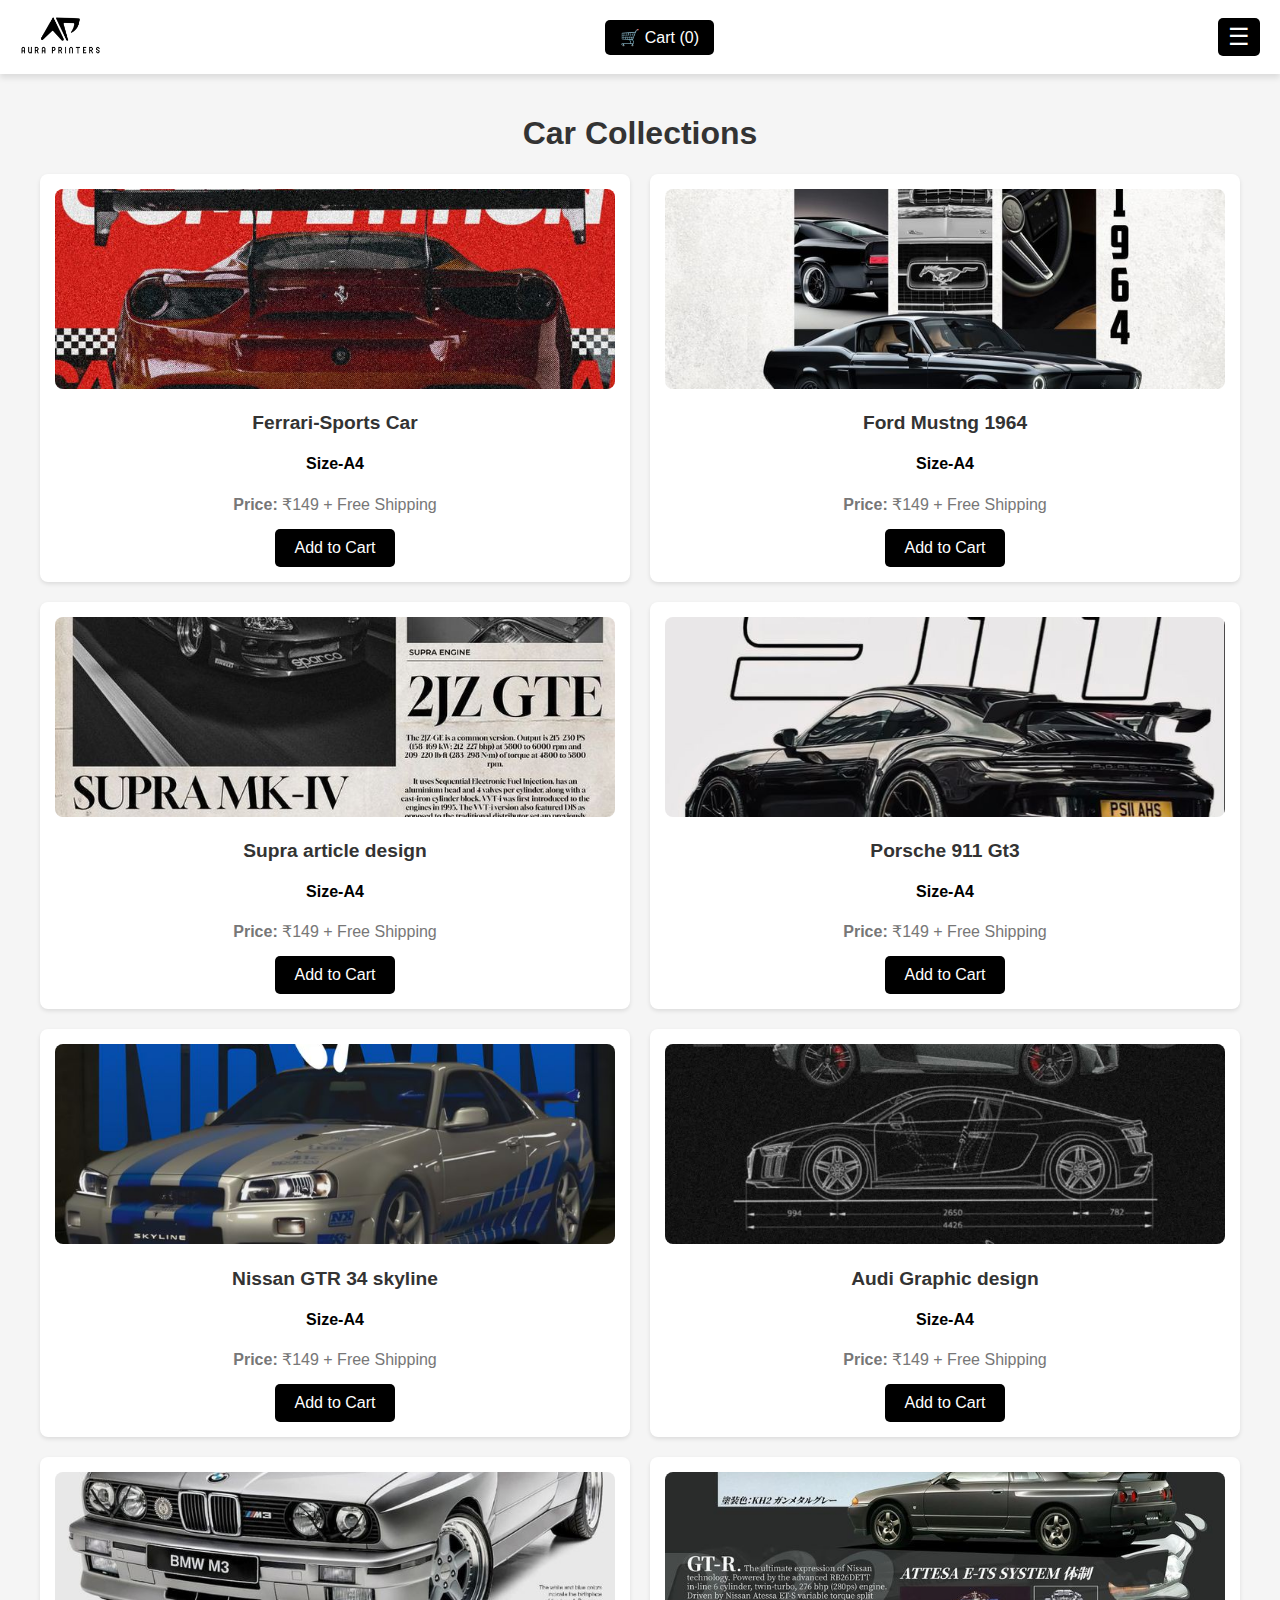
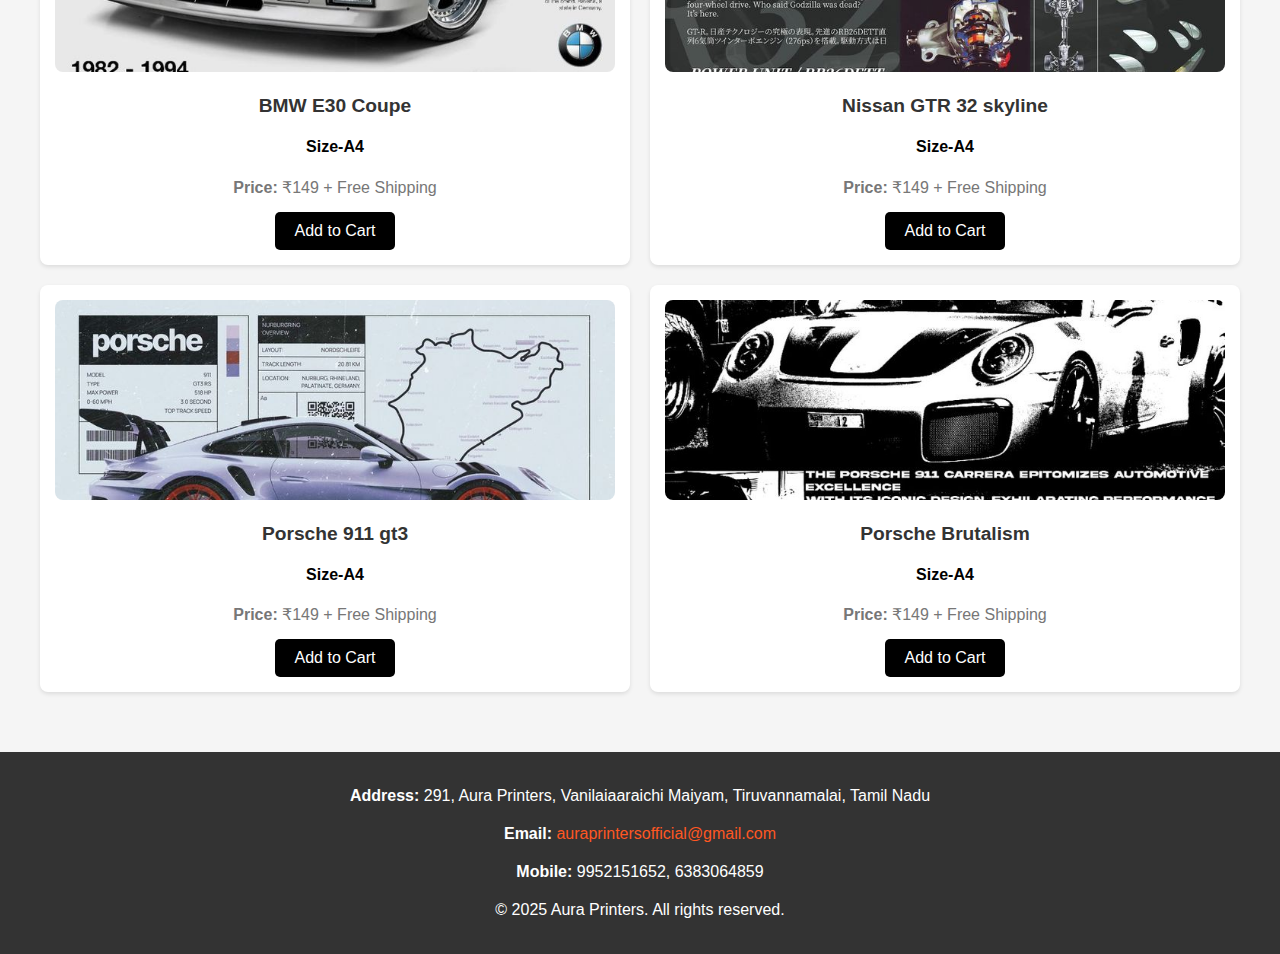
<file: Posters/Cars.html>
<!DOCTYPE html>
<html lang="en">
<head>
    <meta charset="UTF-8">
    <meta name="viewport" content="width=device-width, initial-scale=1.0">
    <title>Cars - Aura Printers</title>
    <style>
        body {
            font-family: Arial, sans-serif;
            background-color: #f5f5f5;
            margin: 0;
            padding: 0;
        }
        .header {
            display: flex;
            justify-content: space-between;
            align-items: center;
            background: white;
            padding: 15px 20px;
            box-shadow: 0 4px 6px rgba(0, 0, 0, 0.1);
        }
        .logo img {
            height: 40px;
        }
        .menu {
            position: relative;
        }
        .menu button {
            background-color: #000000;
            color: white;
            border: none;
            padding: 5px 10px;
            font-size: 1.5rem;
            border-radius: 5px;
            cursor: pointer;
            transition: background-color 0.3s ease;
        }
        .menu button:hover {
            background-color: #000000;
        }
        .dropdown-content {
            display: none;
            position: absolute;
            background-color: white;
            min-width: 200px;
            box-shadow: 0 4px 8px rgba(0, 0, 0, 0.1);
            border-radius: 5px;
            z-index: 1;
            right: 0;
        }
        .dropdown-content a {
            color: #333;
            padding: 12px 16px;
            text-decoration: none;
            display: block;
            font-size: 1rem;
        }
        .dropdown-content a:hover {
            background-color: #f5f5f5;
        }
        .menu:hover .dropdown-content {
            display: block;
        }
        .content {
            padding: 20px;
            max-width: 1200px;
            margin: 0 auto;
        }
        .product-grid {
            display: grid;
            grid-template-columns: repeat(2, 1fr);
            gap: 20px;
        }
        .product-card {
            background: white;
            border-radius: 8px;
            overflow: hidden;
            box-shadow: 0 2px 4px rgba(0, 0, 0, 0.1);
            text-align: center;
            padding: 15px;
            transition: transform 0.3s ease, box-shadow 0.3s ease;
        }
        .product-card:hover {
            transform: translateY(-5px);
            box-shadow: 0 4px 8px rgba(0, 0, 0, 0.2);
        }
        .product-card img {
            width: 100%;
            height: 200px;
            object-fit: cover;
            border-radius: 8px;
        }
        .product-card h3 {
            margin: px 0 10px;
            font-size: 1.2rem;
            color: #333;
        }
        .product-card p {
            margin: 0 0 15px;
            font-size: 1rem;
            color: #777;
        }
        .product-card button {
            background-color: #000000;
            color: white;
            border: none;
            padding: 10px 20px;
            font-size: 1rem;
            border-radius: 5px;
            cursor: pointer;
            transition: background-color 0.3s ease;
        }
        .product-card button:hover {
            background-color: #128c7e;
        }
        footer {
            background-color: #333;
            color: white;
            padding: 30px 20px;
            text-align: center;
            margin-top: 40px;
        }
        .footer-content {
            max-width: 1200px;
            margin: 0 auto;
            display: flex;
            flex-direction: column;
            gap: 10px;
        }
        .footer-content p {
            margin: 5px 0;
            font-size: 1rem;
        }
        .footer-content a {
            color: #ff5722;
            text-decoration: none;
        }
        .footer-content a:hover {
            text-decoration: underline;
        }
        /* Add to your existing style section */
.modal {
    display: none;
    position: fixed;
    z-index: 1000;
    left: 0;
    top: 0;
    width: 100%;
    height: 100%;
    background-color: rgba(0,0,0,0.4);
}

.modal-content {
    background-color: white;
    margin: 15% auto;
    padding: 20px;
    border-radius: 8px;
    width: 80%;
    max-width: 500px;
    position: relative;
}

.close {
    position: absolute;
    right: 20px;
    top: 10px;
    font-size: 28px;
    font-weight: bold;
    cursor: pointer;
}

.cart-item {
    display: flex;
    justify-content: space-between;
    align-items: center;
    padding: 10px;
    border-bottom: 1px solid #eee;
}

.cart-button {
    background-color: #000;
    color: white;
    border: none;
    padding: 8px 15px;
    font-size: 1rem;
    border-radius: 5px;
    cursor: pointer;
}

.checkout-button {
    background-color: #000;
    color: white;
    border: none;
    padding: 10px 20px;
    width: 100%;
    font-size: 1rem;
    border-radius: 5px;
    cursor: pointer;
    margin-top: 20px;
}

.remove-button {
    background-color: #ff4444;
    color: white;
    border: none;
    padding: 5px 10px;
    border-radius: 3px;
    cursor: pointer;
}

#cart-total {
    margin-top: 20px;
    text-align: right;
    font-weight: bold;
}
    </style>
</head>
<body>
    <!-- Header -->
    <header class="header">
        <div class="logo">
            <img src="../Aura Printers png.png" alt="Company Logo">
        </div>
        <div class="cart">
            <button onclick="openCartModal()" class="cart-button">
                🛒 Cart (<span id="cart-count">0</span>)
            </button>
        </div>
        <div class="menu">
            <button>☰</button>
            <div class="dropdown-content">
                <a href="../index.html">Home</a>
                <a href="#" onclick="toggleSubMenu(event)">Categories</a>
                <a href="../#contact">Contact</a>
                <div id="sub-menu" class="dropdown-content" style="display:none;">
                    <a href="../#best-selling">Best Selling</a>
                    <a href="../#customized-poster">Customized Poster</a>
                    <a href="/Posters/Aesthetics.html">Aesthetics</a>
                    <a href="/Posters/Anime.html">Anime</a>
                    <a href="/Posters/Bike.html">Bike</a>
                    <a href="/Posters/Girls_vibe.html">Girls Vibe</a>
                    <a href="/Posters/Motivation.html">Motivation</a>
                    <a href="/Posters/Movies_marvel.html">Movies & Marvel</a>
                    <a href="/Posters/Singers.html">Singer</a>
                    <a href="/Posters/Sneakers.html">Sneakers</a>
                    <a href="/Posters/Sports.html">Sports</a>
                    <a href="/Posters/Tripy.html">Tripy</a>
                    <a href="/Posters/Tamil.html">Tamil</a>
                    <a href="/Posters/Vintage.html">Vintage</a>
                    <a href="/Posters/Weekend.html">Weekend</a>
                    
                </div>
            </div>
        </div>
    </header>

    <!-- Content Section -->
    <div class="content">
        <h1 style="text-align: center; color: #333;">Car Collections</h1>
        <div class="product-grid">
            <!-- Product 1 -->
            <div class="product-card">
                <img src="/car images/img1.jpg" alt="Product 1">
                <h3>Ferrari-Sports Car</h3>
                <h4><strong>Size-A4</strong> </h4>
                <p><strong>Price:</strong> ₹149 + Free Shipping</p>

                <button onclick="addToCart('Ferrari-Sports Car', 'Size-A4' ,'₹149 + Free Shipping')">Add to Cart</button>
            </div>
            <!-- Product 2 -->
            <div class="product-card">
                <img src="/car images/img2.jpg" alt="Product 2">
                <h3>Ford Mustng 1964</h3>
                <h4><strong>Size-A4</strong> </h4>
                <p><strong>Price:</strong> ₹149 + Free Shipping</p>
                <button onclick="addToCart('Ford Mustng 1964', 'Size-A4' ,'₹149 + Free Shipping')">Add to Cart</button>
            </div>
            <!-- Product 3 -->
            <div class="product-card">
                <img src="/car images/img3.jpg" alt="Product 3">
                <h3>Supra article design</h3>
                <h4><strong>Size-A4</strong> </h4>
                <p><strong>Price:</strong> ₹149 + Free Shipping</p>
                <button onclick="addToCart('Supra article design', 'Size-A4' ,'₹149 + Free Shipping')">Add to Cart</button>
            </div>
            <!-- Product 4 -->
            <div class="product-card">
                <img src="/car images/img4.jpg" alt="Product 4">
                <h3>Porsche 911 Gt3</h3>
                <h4><strong>Size-A4</strong> </h4>
                <p><strong>Price:</strong> ₹149 + Free Shipping</p>
                <button onclick="addToCart('Porsche 911 Gt3', 'Size-A4' ,'₹149 + Free Shipping')">Add to Cart</button>
            </div>
            <!-- Product 5 -->
            <div class="product-card">
                <img src="/car images/img5.jpg" alt="Product 5">
                <h3>Nissan GTR 34 skyline </h3>
                <h4><strong>Size-A4</strong> </h4>
                <p><strong>Price:</strong> ₹149 + Free Shipping</p>
                <button onclick="addToCart('Nissan GTR 34 skyline', 'Size-A4' ,'₹149 + Free Shipping')">Add to Cart</button>
            </div>
            <!-- Product 6 -->
            <div class="product-card">
                <img src="/car images/img6.jpg" alt="Product 6">
                <h3>Audi Graphic design</h3>
                <h4><strong>Size-A4</strong> </h4>
                <p><strong>Price:</strong> ₹149 + Free Shipping</p>
                <button onclick="addToCart('Audi Graphic design', 'Size-A4' ,'₹149 + Free Shipping')">Add to Cart</button>
            </div>
            <!-- Product 7 -->
            <div class="product-card">
                <img src="/car images/img7.jpg" alt="Product 7">
                <h3>BMW E30 Coupe</h3>
                <h4><strong>Size-A4</strong> </h4>
                <p><strong>Price:</strong> ₹149 + Free Shipping</p>
                <button onclick="addToCart('BMW E30 Coupe', 'Size-A4' ,'₹149 + Free Shipping')">Add to Cart</button>
            </div>
            <!-- Product 8 -->
            <div class="product-card">
                <img src="/car images/img8.jpg" alt="Product 8">
                <h3>Nissan GTR 32 skyline</h3>
                <h4><strong>Size-A4</strong> </h4>
                <p><strong>Price:</strong> ₹149 + Free Shipping</p>
                <button onclick="addToCart('Nissan GTR 32 skyline', 'Size-A4' ,'₹149 + Free Shipping')">Add to Cart</button>
            </div>
            <!-- Product 9 -->
            <div class="product-card">
                <img src="/car images/img9.jpg" alt="Product 9">
                <h3>Porsche 911 gt3</h3>
                <h4><strong>Size-A4</strong> </h4>
                <p><strong>Price:</strong> ₹149 + Free Shipping</p>
                <button onclick="addToCart('Porsche 911 gt3', 'Size-A4' ,'₹149 + Free Shipping')">Add to Cart</button>
            </div>
            <!-- Product 10 -->
            <div class="product-card">
                <img src="/car images/img10.jpg" alt="Product 10">
                <h3>Porsche Brutalism</h3>
                <h4><strong>Size-A4</strong> </h4>
                <p><strong>Price:</strong> ₹149 + Free Shipping</p>
                <button onclick="addToCart('Porsche Brutalism', 'Size-A4' ,'₹149 + Free Shipping')">Add to Cart</button>
            </div>
        </div>
    </div>

    <div id="cart-modal" class="modal">
        <div class="modal-content">
            <span class="close" onclick="closeCartModal()">&times;</span>
            <h2>Shopping Cart</h2>
            <div id="cart-items"></div>
            <div id="cart-total"></div>
            <button id="checkout-button" onclick="checkout()" class="checkout-button">
                Checkout via WhatsApp
            </button>
        </div>
    </div>

    <!-- Footer -->
    <footer>
        <div class="footer-content">
            <p><strong>Address:</strong> 291, Aura Printers, Vanilaiaaraichi Maiyam, Tiruvannamalai, Tamil Nadu</p>
            <p><strong>Email:</strong> <a href="mailto:auraprintersofficial@gmail.com">auraprintersofficial@gmail.com</a></p>
            <p><strong>Mobile:</strong> 9952151652, 6383064859</p>
            <p>&copy; 2025 Aura Printers. All rights reserved.</p>
        </div>
    </footer>

    <!-- JavaScript -->
    <script>
        // Initialize cart from localStorage or empty array
let cart = JSON.parse(localStorage.getItem("cart")) || [];

// Update cart count
function updateCartCount() {
    document.getElementById("cart-count").innerText = cart.length;
}

// Add item to cart
function addToCart(name, size, price) {
    let item = { name, size, price };
    cart.push(item);
    localStorage.setItem("cart", JSON.stringify(cart));
    updateCartCount();
    alert("Item added to cart!");
}

// Remove item from cart
function removeFromCart(index) {
    cart.splice(index, 1);
    localStorage.setItem("cart", JSON.stringify(cart));
    updateCartCount();
    displayCartItems();
}

// Calculate total with "Buy 1 Get 2 Free" offer
function calculateTotal(cartItems) {
    // Count how many sets of 3 items are in the cart
    const paidItems = Math.ceil(cartItems.length / 3);
    return paidItems * 149; // Only charge 149 for every third item
}

// Display cart items in modal
function displayCartItems() {
    const cartItems = document.getElementById("cart-items");
    const cartTotal = document.getElementById("cart-total");
    cartItems.innerHTML = "";
    
    if (cart.length === 0) {
        cartItems.innerHTML = "<p>Your cart is empty</p>";
        cartTotal.innerHTML = "";
        document.getElementById("checkout-button").style.display = "none";
        return;
    }

    // Add offer message
    const offerMessage = document.createElement("div");
    offerMessage.className = "offer-message";
    offerMessage.innerHTML = "<p style='color: green; margin-bottom: 15px;'><strong>Special Offer:</strong> Buy 1 Get 2 Free! 🎉</p>";
    cartItems.appendChild(offerMessage);

    cart.forEach((item, index) => {
        const itemDiv = document.createElement("div");
        itemDiv.className = "cart-item";
        // Calculate if this item is free
        const isFree = (index + 1) % 3 !== 1;
        itemDiv.innerHTML = `
            <div>
                <strong>${item.name}</strong>
                <br>
                <small>${item.size} - ${isFree ? '<span style="color: green">FREE</span>' : '₹149'}</small>
            </div>
            <button class="remove-button" onclick="removeFromCart(${index})">Remove</button>
        `;
        cartItems.appendChild(itemDiv);
    });

    const total = calculateTotal(cart);
    cartTotal.innerHTML = `
        <div style="margin-top: 10px;">
            <p>Items in cart: ${cart.length}</p>
            <p>Paid items: ${Math.ceil(cart.length / 3)}</p>
            <p>Free items: ${cart.length - Math.ceil(cart.length / 3)}</p>
            <strong>Total: ₹${total}</strong>
        </div>
    `;
    document.getElementById("checkout-button").style.display = "block";
}

// Open cart modal
function openCartModal() {
    document.getElementById("cart-modal").style.display = "block";
    displayCartItems();
}

// Close cart modal
function closeCartModal() {
    document.getElementById("cart-modal").style.display = "none";
}

// Checkout via WhatsApp
function checkout() {
    if (cart.length === 0) {
        alert("Your cart is empty!");
        return;
    }

    let message = "Hello, I want to order:\n\n";
    
    cart.forEach((item, index) => {
        const isFree = (index + 1) % 3 !== 1;
        message += `- ${item.name} (${item.size}) - ${isFree ? 'FREE' : '₹149'}\n`;
    });
    
    const total = calculateTotal(cart);
    message += `\nTotal Items: ${cart.length}`;
    message += `\nPaid Items: ${Math.ceil(cart.length / 3)}`;
    message += `\nFree Items: ${cart.length - Math.ceil(cart.length / 3)}`;
    message += `\nTotal Amount: ₹${total}`;
    message += "\n\n(Buy 1 Get 2 Free Offer Applied)";
    
    const encodedMessage = encodeURIComponent(message);
    window.open(`https://wa.me/6383064859?text=${encodedMessage}`, "_blank");
    
    // Clear cart after checkout
    cart = [];
    localStorage.removeItem("cart");
    updateCartCount();
    closeCartModal();
}

// Close modal when clicking outside
window.onclick = function(event) {
    const modal = document.getElementById("cart-modal");
    if (event.target == modal) {
        closeCartModal();
    }
}

// Initialize cart count on page load
updateCartCount();

 // Function to toggle the main menu
function toggleMenu() {
    const dropdownContent = document.getElementById('dropdown-content');
    const subMenu = document.getElementById('sub-menu');
    
    // Toggle main dropdown
    if (dropdownContent.style.display === 'block') {
        dropdownContent.style.display = 'none';
        // Also hide submenu when closing main menu
        subMenu.style.display = 'none';
    } else {
        dropdownContent.style.display = 'block';
    }
}

// Function to toggle the sub-menu
function toggleSubMenu(event) {
    event.preventDefault(); // Prevent the default anchor behavior
    event.stopPropagation(); // Prevent the click from closing the main menu
    
    const subMenu = document.getElementById('sub-menu');
    subMenu.style.display = subMenu.style.display === 'block' ? 'none' : 'block';
}

// Close menus when clicking outside
document.addEventListener('click', function(event) {
    const menu = document.querySelector('.menu');
    const dropdownContent = document.getElementById('dropdown-content');
    const subMenu = document.getElementById('sub-menu');
    
    // If click is outside the menu
    if (!menu.contains(event.target)) {
        dropdownContent.style.display = 'none';
        subMenu.style.display = 'none';
    }
});

// Initialize the cart count on page load
document.addEventListener('DOMContentLoaded', function() {
    updateCartCount();
});
    </script>
</body>
</html>
</file>
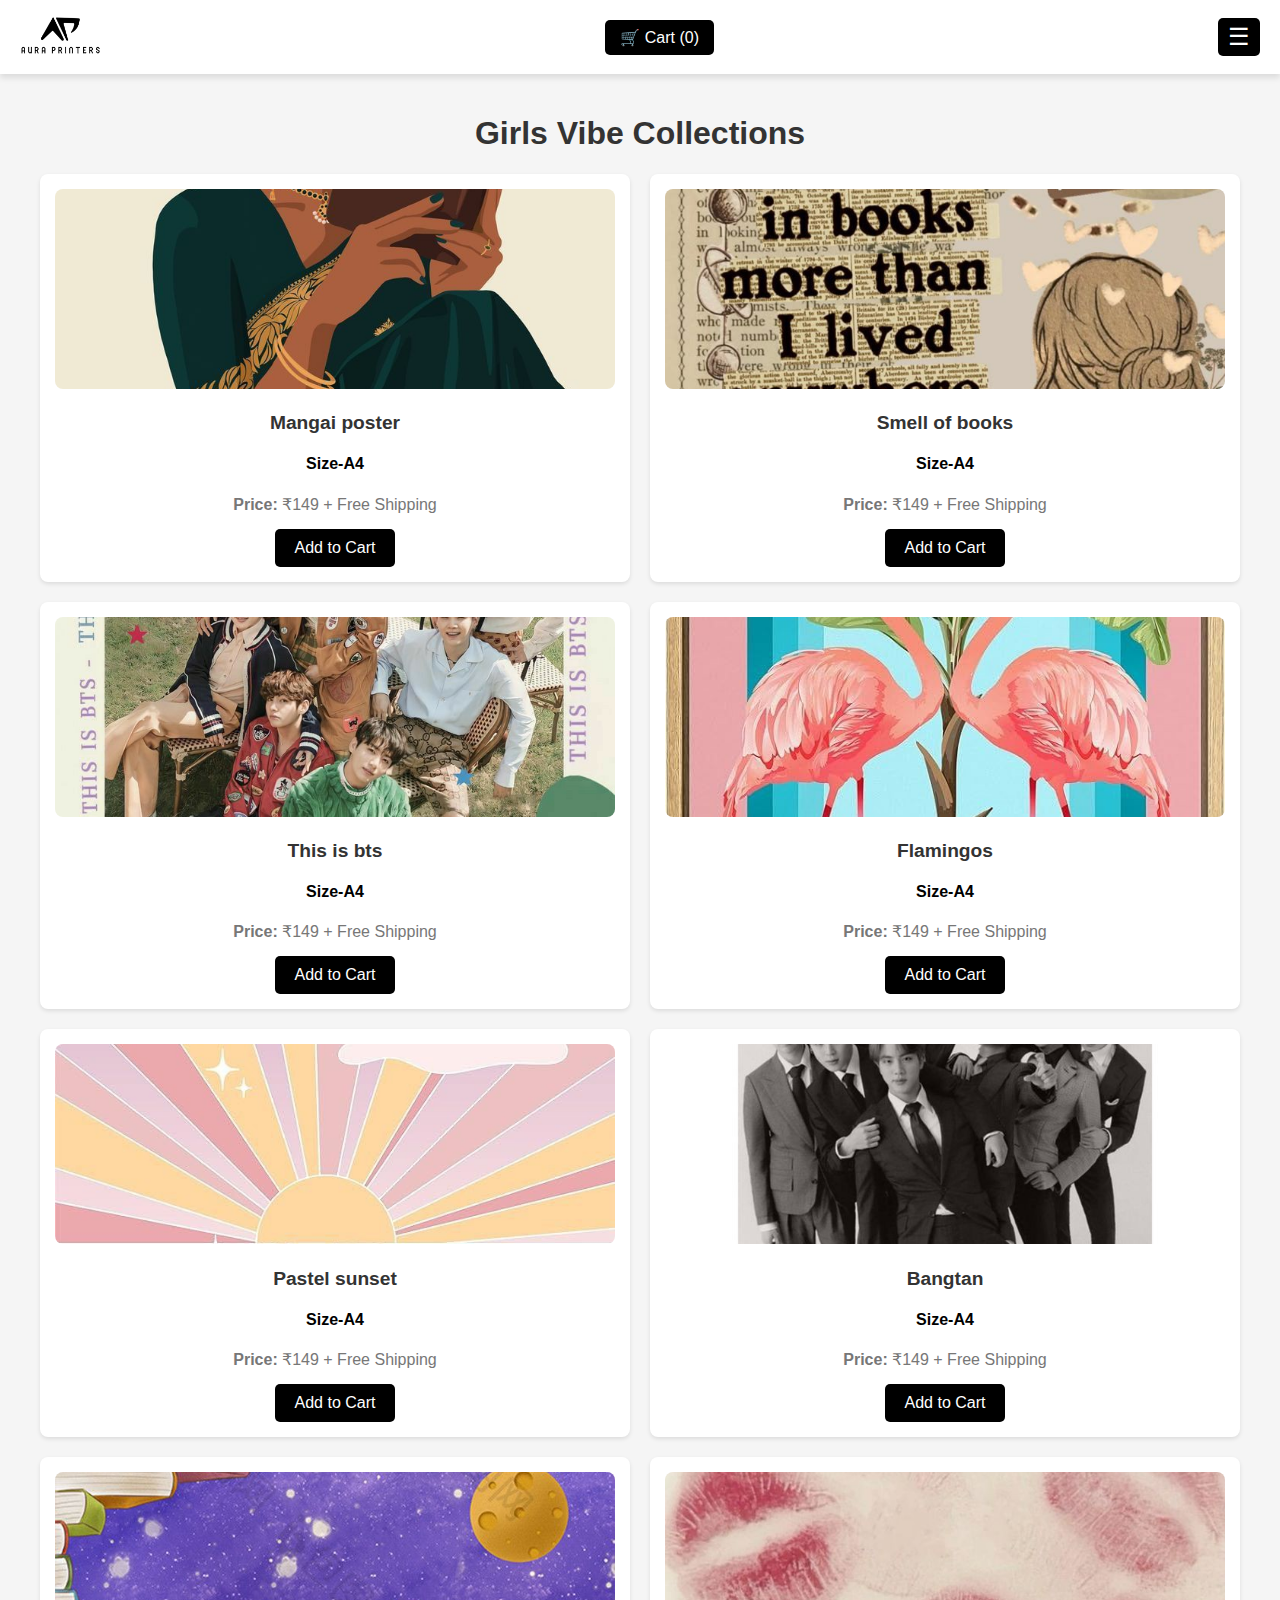
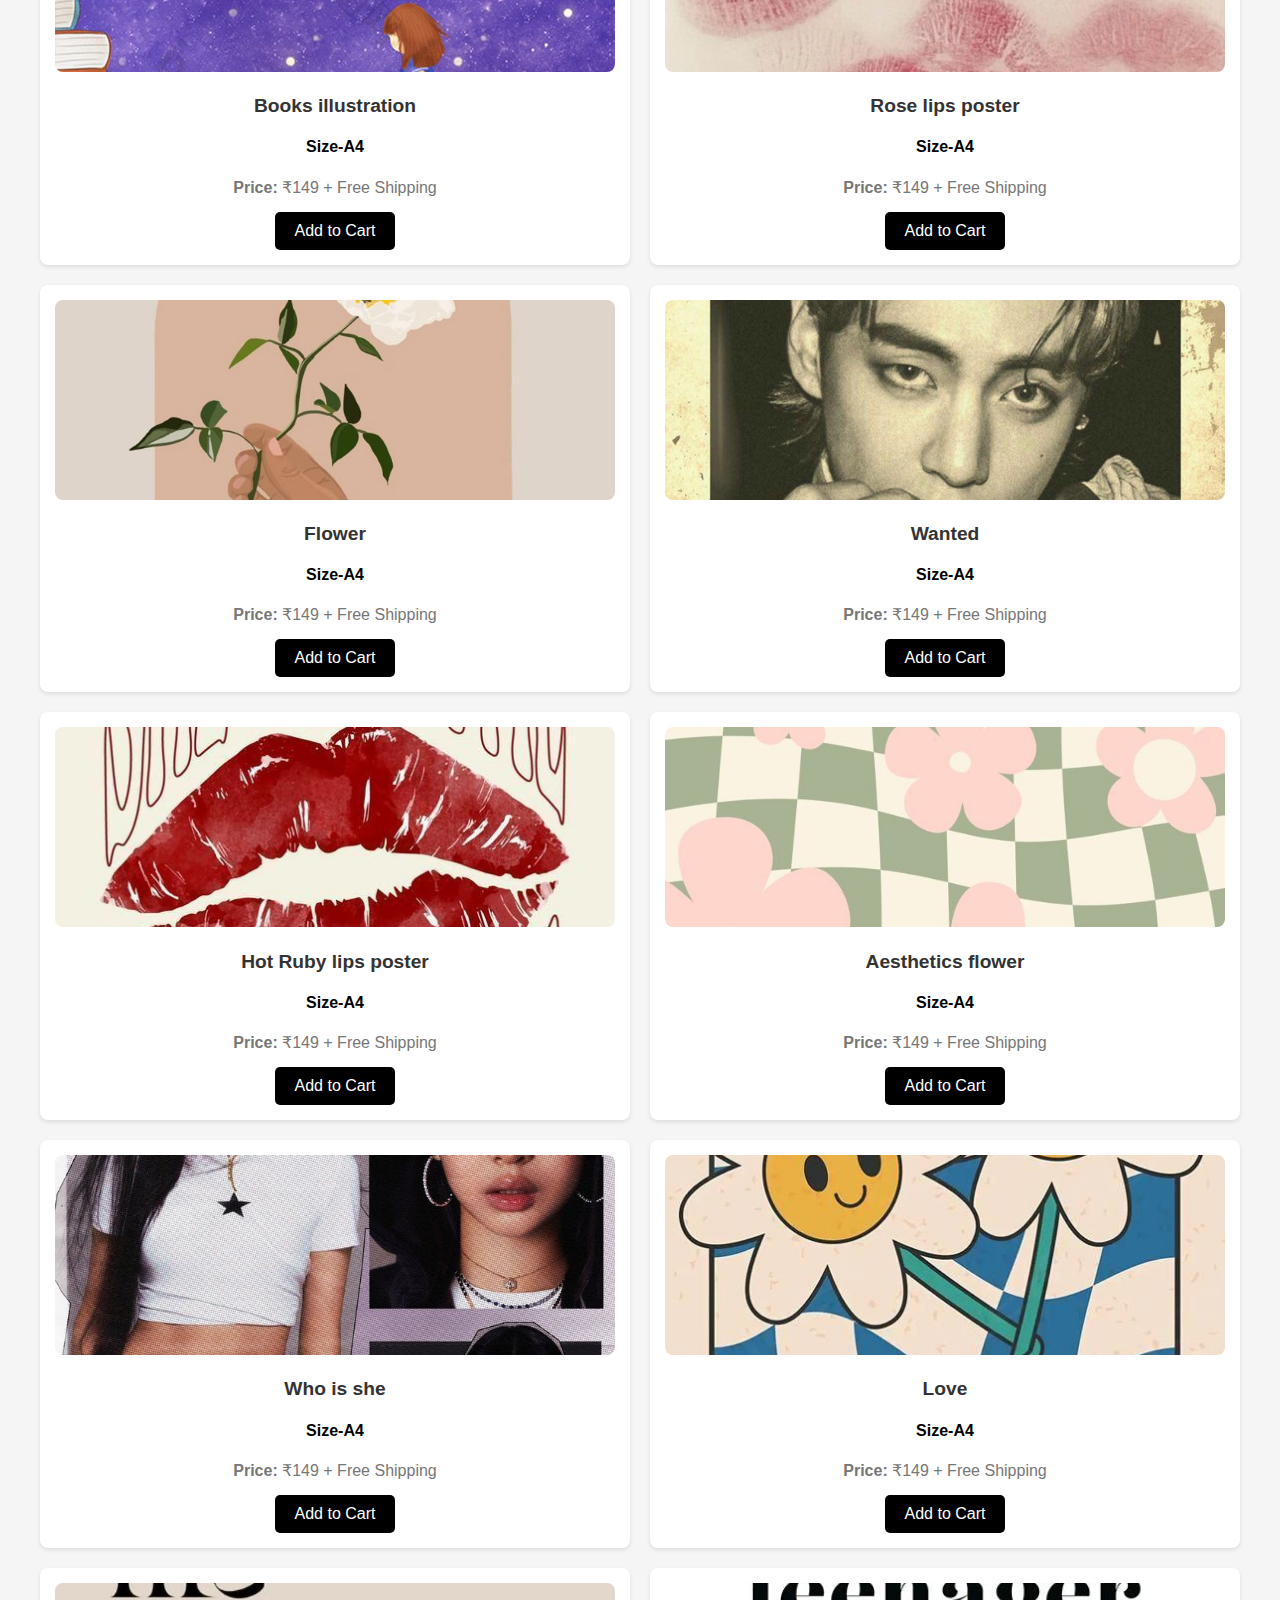
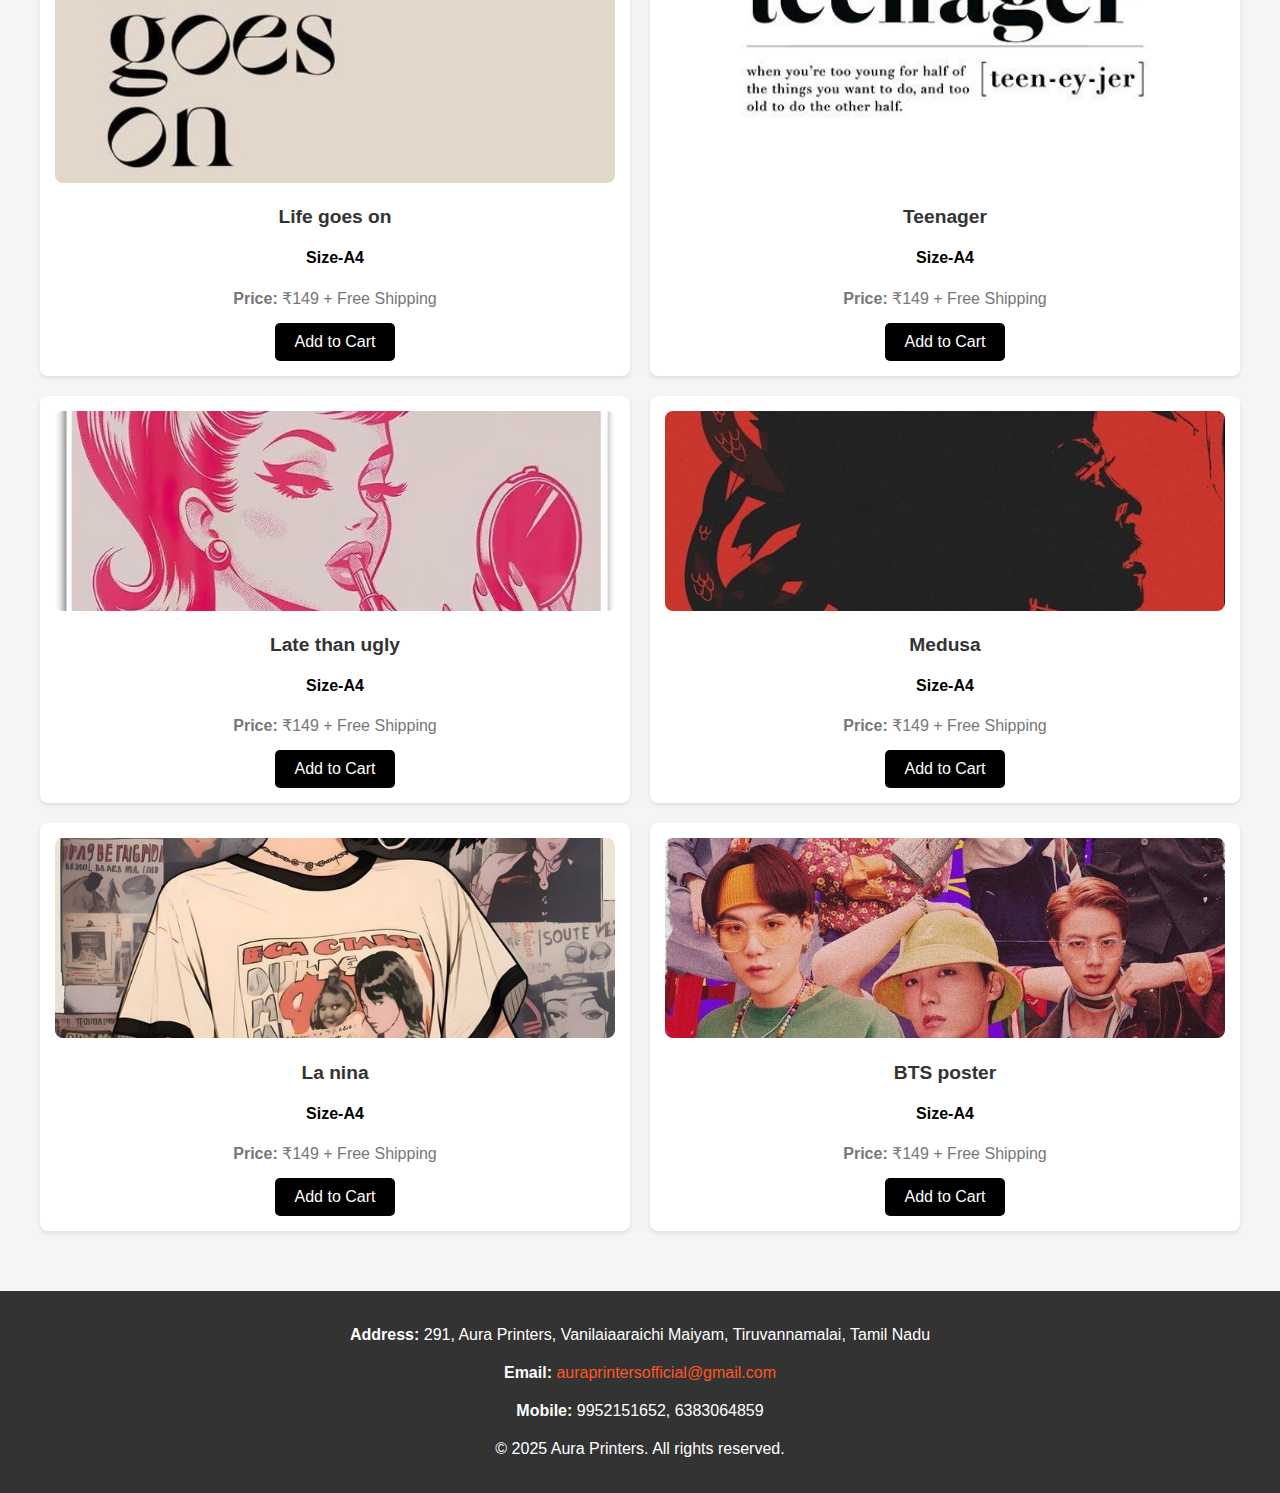
<file: Posters/Girls_vibe.html>
<!DOCTYPE html>
<html lang="en">
<head>
    <meta charset="UTF-8">
    <meta name="viewport" content="width=device-width, initial-scale=1.0">
    <title>Girls Vibe - Aura Printers</title>
    <style>
        body {
            font-family: Arial, sans-serif;
            background-color: #f5f5f5;
            margin: 0;
            padding: 0;
        }
        .header {
            display: flex;
            justify-content: space-between;
            align-items: center;
            background: white;
            padding: 15px 20px;
            box-shadow: 0 4px 6px rgba(0, 0, 0, 0.1);
        }
        .logo img {
            height: 40px;
        }
        .menu {
            position: relative;
        }
        .menu button {
            background-color: #000000;
            color: white;
            border: none;
            padding: 5px 10px;
            font-size: 1.5rem;
            border-radius: 5px;
            cursor: pointer;
            transition: background-color 0.3s ease;
        }
        .menu button:hover {
            background-color: #000000;
        }
        .dropdown-content {
            display: none;
            position: absolute;
            background-color: white;
            min-width: 200px;
            box-shadow: 0 4px 8px rgba(0, 0, 0, 0.1);
            border-radius: 5px;
            z-index: 1;
            right: 0;
        }
        .dropdown-content a {
            color: #333;
            padding: 12px 16px;
            text-decoration: none;
            display: block;
            font-size: 1rem;
        }
        .dropdown-content a:hover {
            background-color: #f5f5f5;
        }
        .menu:hover .dropdown-content {
            display: block;
        }
        .content {
            padding: 20px;
            max-width: 1200px;
            margin: 0 auto;
        }
        .product-grid {
            display: grid;
            grid-template-columns: repeat(2, 1fr);
            gap: 20px;
        }
        .product-card {
            background: white;
            border-radius: 8px;
            overflow: hidden;
            box-shadow: 0 2px 4px rgba(0, 0, 0, 0.1);
            text-align: center;
            padding: 15px;
            transition: transform 0.3s ease, box-shadow 0.3s ease;
        }
        .product-card:hover {
            transform: translateY(-5px);
            box-shadow: 0 4px 8px rgba(0, 0, 0, 0.2);
        }
        .product-card img {
            width: 100%;
            height: 200px;
            object-fit: cover;
            border-radius: 8px;
        }
        .product-card h3 {
            margin: px 0 10px;
            font-size: 1.2rem;
            color: #333;
        }
        .product-card p {
            margin: 0 0 15px;
            font-size: 1rem;
            color: #777;
        }
        .product-card button {
            background-color: #000000;
            color: white;
            border: none;
            padding: 10px 20px;
            font-size: 1rem;
            border-radius: 5px;
            cursor: pointer;
            transition: background-color 0.3s ease;
        }
        .product-card button:hover {
            background-color: #128c7e;
        }
        footer {
            background-color: #333;
            color: white;
            padding: 30px 20px;
            text-align: center;
            margin-top: 40px;
        }
        .footer-content {
            max-width: 1200px;
            margin: 0 auto;
            display: flex;
            flex-direction: column;
            gap: 10px;
        }
        .footer-content p {
            margin: 5px 0;
            font-size: 1rem;
        }
        .footer-content a {
            color: #ff5722;
            text-decoration: none;
        }
        .footer-content a:hover {
            text-decoration: underline;
        }
/* Add to your existing style section */
.modal {
    display: none;
    position: fixed;
    z-index: 1000;
    left: 0;
    top: 0;
    width: 100%;
    height: 100%;
    background-color: rgba(0,0,0,0.4);
}

.modal-content {
    background-color: white;
    margin: 15% auto;
    padding: 20px;
    border-radius: 8px;
    width: 80%;
    max-width: 500px;
    position: relative;
}

.close {
    position: absolute;
    right: 20px;
    top: 10px;
    font-size: 28px;
    font-weight: bold;
    cursor: pointer;
}

.cart-item {
    display: flex;
    justify-content: space-between;
    align-items: center;
    padding: 10px;
    border-bottom: 1px solid #eee;
}

.cart-button {
    background-color: #000;
    color: white;
    border: none;
    padding: 8px 15px;
    font-size: 1rem;
    border-radius: 5px;
    cursor: pointer;
}

.checkout-button {
    background-color: #000;
    color: white;
    border: none;
    padding: 10px 20px;
    width: 100%;
    font-size: 1rem;
    border-radius: 5px;
    cursor: pointer;
    margin-top: 20px;
}

.remove-button {
    background-color: #ff4444;
    color: white;
    border: none;
    padding: 5px 10px;
    border-radius: 3px;
    cursor: pointer;
}

#cart-total {
    margin-top: 20px;
    text-align: right;
    font-weight: bold;
}
    </style>
</head>
<body>
    <!-- Header -->
    <header class="header">
        <div class="logo">
            <img src="../Aura Printers png.png" alt="Company Logo">
        </div>
        <div class="cart">
            <button onclick="openCartModal()" class="cart-button">
                🛒 Cart (<span id="cart-count">0</span>)
            </button>
        </div>
        <div class="menu">
            <button>☰</button>
            <div class="dropdown-content">
                <a href="../index.html">Home</a>
                <a href="#" onclick="toggleSubMenu(event)">Categories</a>
                <a href="../#contact">Contact</a>
                <div id="sub-menu" class="dropdown-content" style="display:none;">
                    <a href="../#best-selling">Best Selling</a>
                    <a href="../#customized-poster">Customized Poster</a>
                    <a href="/Posters/Aesthetics.html">Aesthetics</a>
                    <a href="/Posters/Anime.html">Anime</a>
                    <a href="/Posters/Bike.html">Bike</a>
                    <a href="/Posters/Cars.html">Car</a>
                    <a href="/Posters/Motivation.html">Motivation</a>
                    <a href="/Posters/Movies_marvel.html">Movies & Marvel</a>
                    <a href="/Posters/Singers.html">Singer</a>
                    <a href="/Posters/Sneakers.html">Sneakers</a>
                    <a href="/Posters/Sports.html">Sports</a>
                    <a href="/Posters/Tripy.html">Tripy</a>
                    <a href="/Posters/Tamil.html">Tamil</a>
                    <a href="/Posters/Vintage.html">Vintage</a>
                    <a href="/Posters/Weekend.html">Weekend</a>
                    
                </div>
            </div>
        </div>
    </header>

    <!-- Content Section -->
    <div class="content">
        <h1 style="text-align: center; color: #333;">Girls Vibe Collections</h1>
        <div class="product-grid">
            <!-- Product 1 -->
            <div class="product-card">
                <img src="/Girls Vibes images/img1.jpg" alt="Product 1">
                <h3>Mangai poster</h3>
                <h4><strong>Size-A4</strong> </h4>
                <p><strong>Price:</strong> ₹149 + Free Shipping</p>

                <button onclick="addToCart('Mangai poster', 'Size-A4' ,'₹149 + Free Shipping')">Add to Cart</button>
            </div>
            <!-- Product 2 -->
            <div class="product-card">
                <img src="/Girls Vibes images/img2.jpg" alt="Product 2">
                <h3>Smell of books</h3>
                <h4><strong>Size-A4</strong> </h4>
                <p><strong>Price:</strong> ₹149 + Free Shipping</p>
                <button onclick="addToCart('Smell of books', 'Size-A4' ,'₹149 + Free Shipping')">Add to Cart</button>
            </div>
            <!-- Product 3 -->
            <div class="product-card">
                <img src="/Girls Vibes images/img3.jpg" alt="Product 3">
                <h3>This is bts</h3>
                <h4><strong>Size-A4</strong> </h4>
                <p><strong>Price:</strong> ₹149 + Free Shipping</p>
                <button onclick="addToCart('This is bts', 'Size-A4' ,'₹149 + Free Shipping')">Add to Cart</button>
            </div>
            <!-- Product 4 -->
            <div class="product-card">
                <img src="/Girls Vibes images/img4.jpg" alt="Product 4">
                <h3>Flamingos</h3>
                <h4><strong>Size-A4</strong> </h4>
                <p><strong>Price:</strong> ₹149 + Free Shipping</p>
                <button onclick="addToCart('Flamingos', 'Size-A4' ,'₹149 + Free Shipping')">Add to Cart</button>
            </div>
            <!-- Product 5 -->
            <div class="product-card">
                <img src="/Girls Vibes images/img5.jpg" alt="Product 5">
                <h3>Pastel sunset</h3>
                <h4><strong>Size-A4</strong> </h4>
                <p><strong>Price:</strong> ₹149 + Free Shipping</p>
                <button onclick="addToCart('Pastel sunset', 'Size-A4' ,'₹149 + Free Shipping')">Add to Cart</button>
            </div>
            <!-- Product 6 -->
            <div class="product-card">
                <img src="/Girls Vibes images/img6.jpg" alt="Product 6">
                <h3>Bangtan</h3>
                <h4><strong>Size-A4</strong> </h4>
                <p><strong>Price:</strong> ₹149 + Free Shipping</p>
                <button onclick="addToCart('Bangtan', 'Size-A4' ,'₹149 + Free Shipping')">Add to Cart</button>
            </div>
            <!-- Product 7 -->
            <div class="product-card">
                <img src="/Girls Vibes images/img7.jpg" alt="Product 7">
                <h3>Books illustration</h3>
                <h4><strong>Size-A4</strong> </h4>
                <p><strong>Price:</strong> ₹149 + Free Shipping</p>
                <button onclick="addToCart('Books illustration', 'Size-A4' ,'₹149 + Free Shipping')">Add to Cart</button>
            </div>

            <!-- Product 8 -->
            <div class="product-card">
                <img src="/Girls Vibes images/img8.jpg" alt="Product 7">
                <h3>Rose lips poster</h3>
                <h4><strong>Size-A4</strong> </h4>
                <p><strong>Price:</strong> ₹149 + Free Shipping</p>
                <button onclick="addToCart('Rose lips poster', 'Size-A4' ,'₹149 + Free Shipping')">Add to Cart</button>
            </div>

            <!-- Product 9 -->
            <div class="product-card">
                <img src="/Girls Vibes images/img9.jpg" alt="Product 7">
                <h3>Flower</h3>
                <h4><strong>Size-A4</strong> </h4>
                <p><strong>Price:</strong> ₹149 + Free Shipping</p>
                <button onclick="addToCart('Flower', 'Size-A4' ,'₹149 + Free Shipping')">Add to Cart</button>
            </div>

            <!-- Product 10 -->
            <div class="product-card">
                <img src="/Girls Vibes images/img10.jpg" alt="Product 7">
                <h3>Wanted</h3>
                <h4><strong>Size-A4</strong> </h4>
                <p><strong>Price:</strong> ₹149 + Free Shipping</p>
                <button onclick="addToCart('Wanted', 'Size-A4' ,'₹149 + Free Shipping')">Add to Cart</button>
            </div>

            <!-- Product 11 -->
            <div class="product-card">
                <img src="/Girls Vibes images/img11.jpg" alt="Product 7">
                <h3>Hot Ruby lips poster</h3>
                <h4><strong>Size-A4</strong> </h4>
                <p><strong>Price:</strong> ₹149 + Free Shipping</p>
                <button onclick="addToCart('Hot Ruby lips poster', 'Size-A4' ,'₹149 + Free Shipping')">Add to Cart</button>
            </div>
            
            <!-- Product 12 -->
            <div class="product-card">
                <img src="/Girls Vibes images/img12.jpg" alt="Product 7">
                <h3>Aesthetics flower</h3>
                <h4><strong>Size-A4</strong> </h4>
                <p><strong>Price:</strong> ₹149 + Free Shipping</p>
                <button onclick="addToCart('Aesthetics flower', 'Size-A4' ,'₹149 + Free Shipping')">Add to Cart</button>
            </div>

            <!-- Product 13 -->
            <div class="product-card">
                <img src="/Girls Vibes images/img13.jpg" alt="Product 7">
                <h3>Who is she</h3>
                <h4><strong>Size-A4</strong> </h4>
                <p><strong>Price:</strong> ₹149 + Free Shipping</p>
                <button onclick="addToCart('Who is she', 'Size-A4' ,'₹149 + Free Shipping')">Add to Cart</button>
            </div>

            <!-- Product 14 -->
            <div class="product-card">
                <img src="/Girls Vibes images/img14.jpg" alt="Product 7">
                <h3>Love</h3>
                <h4><strong>Size-A4</strong> </h4>
                <p><strong>Price:</strong> ₹149 + Free Shipping</p>
                <button onclick="addToCart('Love', 'Size-A4' ,'₹149 + Free Shipping')">Add to Cart</button>
            </div>

            <!-- Product 15 -->
            <div class="product-card">
                <img src="/Girls Vibes images/img15.jpg" alt="Product 7">
                <h3>Life goes on</h3>
                <h4><strong>Size-A4</strong> </h4>
                <p><strong>Price:</strong> ₹149 + Free Shipping</p>
                <button onclick="addToCart('Life goes on', 'Size-A4' ,'₹149 + Free Shipping')">Add to Cart</button>
            </div>

            <!-- Product 16 -->
            <div class="product-card">
                <img src="/Girls Vibes images/img16.jpg" alt="Product 7">
                <h3>Teenager</h3>
                <h4><strong>Size-A4</strong> </h4>
                <p><strong>Price:</strong> ₹149 + Free Shipping</p>
                <button onclick="addToCart('Teenager', 'Size-A4' ,'₹149 + Free Shipping')">Add to Cart</button>
            </div>

            <!-- Product 17 -->
            <div class="product-card">
                <img src="/Girls Vibes images/img17.jpg" alt="Product 7">
                <h3>Late than ugly</h3>
                <h4><strong>Size-A4</strong> </h4>
                <p><strong>Price:</strong> ₹149 + Free Shipping</p>
                <button onclick="addToCart('Late than ugly', 'Size-A4' ,'₹149 + Free Shipping')">Add to Cart</button>
            </div>

            <!-- Product 18 -->
            <div class="product-card">
                <img src="/Girls Vibes images/img18.jpg" alt="Product 7">
                <h3>Medusa</h3>
                <h4><strong>Size-A4</strong> </h4>
                <p><strong>Price:</strong> ₹149 + Free Shipping</p>
                <button onclick="addToCart('Medusa', 'Size-A4' ,'₹149 + Free Shipping')">Add to Cart</button>
            </div>

            <!-- Product 19 -->
            <div class="product-card">
                <img src="/Girls Vibes images/img19.jpg" alt="Product 7">
                <h3>La nina</h3>
                <h4><strong>Size-A4</strong> </h4>
                <p><strong>Price:</strong> ₹149 + Free Shipping</p>
                <button onclick="addToCart('La nina', 'Size-A4' ,'₹149 + Free Shipping')">Add to Cart</button>
            </div>

            <!-- Product 20 -->
            <div class="product-card">
                <img src="/Girls Vibes images/img20.jpg" alt="Product 7">
                <h3>BTS poster</h3>
                <h4><strong>Size-A4</strong> </h4>
                <p><strong>Price:</strong> ₹149 + Free Shipping</p>
                <button onclick="addToCart('BTS poster', 'Size-A4' ,'₹149 + Free Shipping')">Add to Cart</button>
            </div>
          </div>
        </div>
    </div>

    <div id="cart-modal" class="modal">
        <div class="modal-content">
            <span class="close" onclick="closeCartModal()">&times;</span>
            <h2>Shopping Cart</h2>
            <div id="cart-items"></div>
            <div id="cart-total"></div>
            <button id="checkout-button" onclick="checkout()" class="checkout-button">
                Checkout via WhatsApp
            </button>
        </div>
    </div>

    <!-- Footer -->
    <footer>
        <div class="footer-content">
            <p><strong>Address:</strong> 291, Aura Printers, Vanilaiaaraichi Maiyam, Tiruvannamalai, Tamil Nadu</p>
            <p><strong>Email:</strong> <a href="mailto:auraprintersofficial@gmail.com">auraprintersofficial@gmail.com</a></p>
            <p><strong>Mobile:</strong> 9952151652, 6383064859</p>
            <p>&copy; 2025 Aura Printers. All rights reserved.</p>
        </div>
    </footer>

    <!-- JavaScript -->
    <script>
        // Initialize cart from localStorage or empty array
let cart = JSON.parse(localStorage.getItem("cart")) || [];

// Update cart count
function updateCartCount() {
    document.getElementById("cart-count").innerText = cart.length;
}

// Add item to cart
function addToCart(name, size, price) {
    let item = { name, size, price };
    cart.push(item);
    localStorage.setItem("cart", JSON.stringify(cart));
    updateCartCount();
    alert("Item added to cart!");
}

// Remove item from cart
function removeFromCart(index) {
    cart.splice(index, 1);
    localStorage.setItem("cart", JSON.stringify(cart));
    updateCartCount();
    displayCartItems();
}

// Calculate total with "Buy 1 Get 2 Free" offer
function calculateTotal(cartItems) {
    // Count how many sets of 3 items are in the cart
    const paidItems = Math.ceil(cartItems.length / 3);
    return paidItems * 149; // Only charge 149 for every third item
}

// Display cart items in modal
function displayCartItems() {
    const cartItems = document.getElementById("cart-items");
    const cartTotal = document.getElementById("cart-total");
    cartItems.innerHTML = "";
    
    if (cart.length === 0) {
        cartItems.innerHTML = "<p>Your cart is empty</p>";
        cartTotal.innerHTML = "";
        document.getElementById("checkout-button").style.display = "none";
        return;
    }

    // Add offer message
    const offerMessage = document.createElement("div");
    offerMessage.className = "offer-message";
    offerMessage.innerHTML = "<p style='color: green; margin-bottom: 15px;'><strong>Special Offer:</strong> Buy 1 Get 2 Free! 🎉</p>";
    cartItems.appendChild(offerMessage);

    cart.forEach((item, index) => {
        const itemDiv = document.createElement("div");
        itemDiv.className = "cart-item";
        // Calculate if this item is free
        const isFree = (index + 1) % 3 !== 1;
        itemDiv.innerHTML = `
            <div>
                <strong>${item.name}</strong>
                <br>
                <small>${item.size} - ${isFree ? '<span style="color: green">FREE</span>' : '₹149'}</small>
            </div>
            <button class="remove-button" onclick="removeFromCart(${index})">Remove</button>
        `;
        cartItems.appendChild(itemDiv);
    });

    const total = calculateTotal(cart);
    cartTotal.innerHTML = `
        <div style="margin-top: 10px;">
            <p>Items in cart: ${cart.length}</p>
            <p>Paid items: ${Math.ceil(cart.length / 3)}</p>
            <p>Free items: ${cart.length - Math.ceil(cart.length / 3)}</p>
            <strong>Total: ₹${total}</strong>
        </div>
    `;
    document.getElementById("checkout-button").style.display = "block";
}

// Open cart modal
function openCartModal() {
    document.getElementById("cart-modal").style.display = "block";
    displayCartItems();
}

// Close cart modal
function closeCartModal() {
    document.getElementById("cart-modal").style.display = "none";
}

// Checkout via WhatsApp
function checkout() {
    if (cart.length === 0) {
        alert("Your cart is empty!");
        return;
    }

    let message = "Hello, I want to order:\n\n";
    
    cart.forEach((item, index) => {
        const isFree = (index + 1) % 3 !== 1;
        message += `- ${item.name} (${item.size}) - ${isFree ? 'FREE' : '₹149'}\n`;
    });
    
    const total = calculateTotal(cart);
    message += `\nTotal Items: ${cart.length}`;
    message += `\nPaid Items: ${Math.ceil(cart.length / 3)}`;
    message += `\nFree Items: ${cart.length - Math.ceil(cart.length / 3)}`;
    message += `\nTotal Amount: ₹${total}`;
    message += "\n\n(Buy 1 Get 2 Free Offer Applied)";
    
    const encodedMessage = encodeURIComponent(message);
    window.open(`https://wa.me/6383064859?text=${encodedMessage}`, "_blank");
    
    // Clear cart after checkout
    cart = [];
    localStorage.removeItem("cart");
    updateCartCount();
    closeCartModal();
}

// Close modal when clicking outside
window.onclick = function(event) {
    const modal = document.getElementById("cart-modal");
    if (event.target == modal) {
        closeCartModal();
    }
}

// Initialize cart count on page load
updateCartCount();

  // Function to toggle the main menu
function toggleMenu() {
    const dropdownContent = document.getElementById('dropdown-content');
    const subMenu = document.getElementById('sub-menu');
    
    // Toggle main dropdown
    if (dropdownContent.style.display === 'block') {
        dropdownContent.style.display = 'none';
        // Also hide submenu when closing main menu
        subMenu.style.display = 'none';
    } else {
        dropdownContent.style.display = 'block';
    }
}

// Function to toggle the sub-menu
function toggleSubMenu(event) {
    event.preventDefault(); // Prevent the default anchor behavior
    event.stopPropagation(); // Prevent the click from closing the main menu
    
    const subMenu = document.getElementById('sub-menu');
    subMenu.style.display = subMenu.style.display === 'block' ? 'none' : 'block';
}

// Close menus when clicking outside
document.addEventListener('click', function(event) {
    const menu = document.querySelector('.menu');
    const dropdownContent = document.getElementById('dropdown-content');
    const subMenu = document.getElementById('sub-menu');
    
    // If click is outside the menu
    if (!menu.contains(event.target)) {
        dropdownContent.style.display = 'none';
        subMenu.style.display = 'none';
    }
});

// Initialize the cart count on page load
document.addEventListener('DOMContentLoaded', function() {
    updateCartCount();
});
    </script>
</body>
</html>
</file>
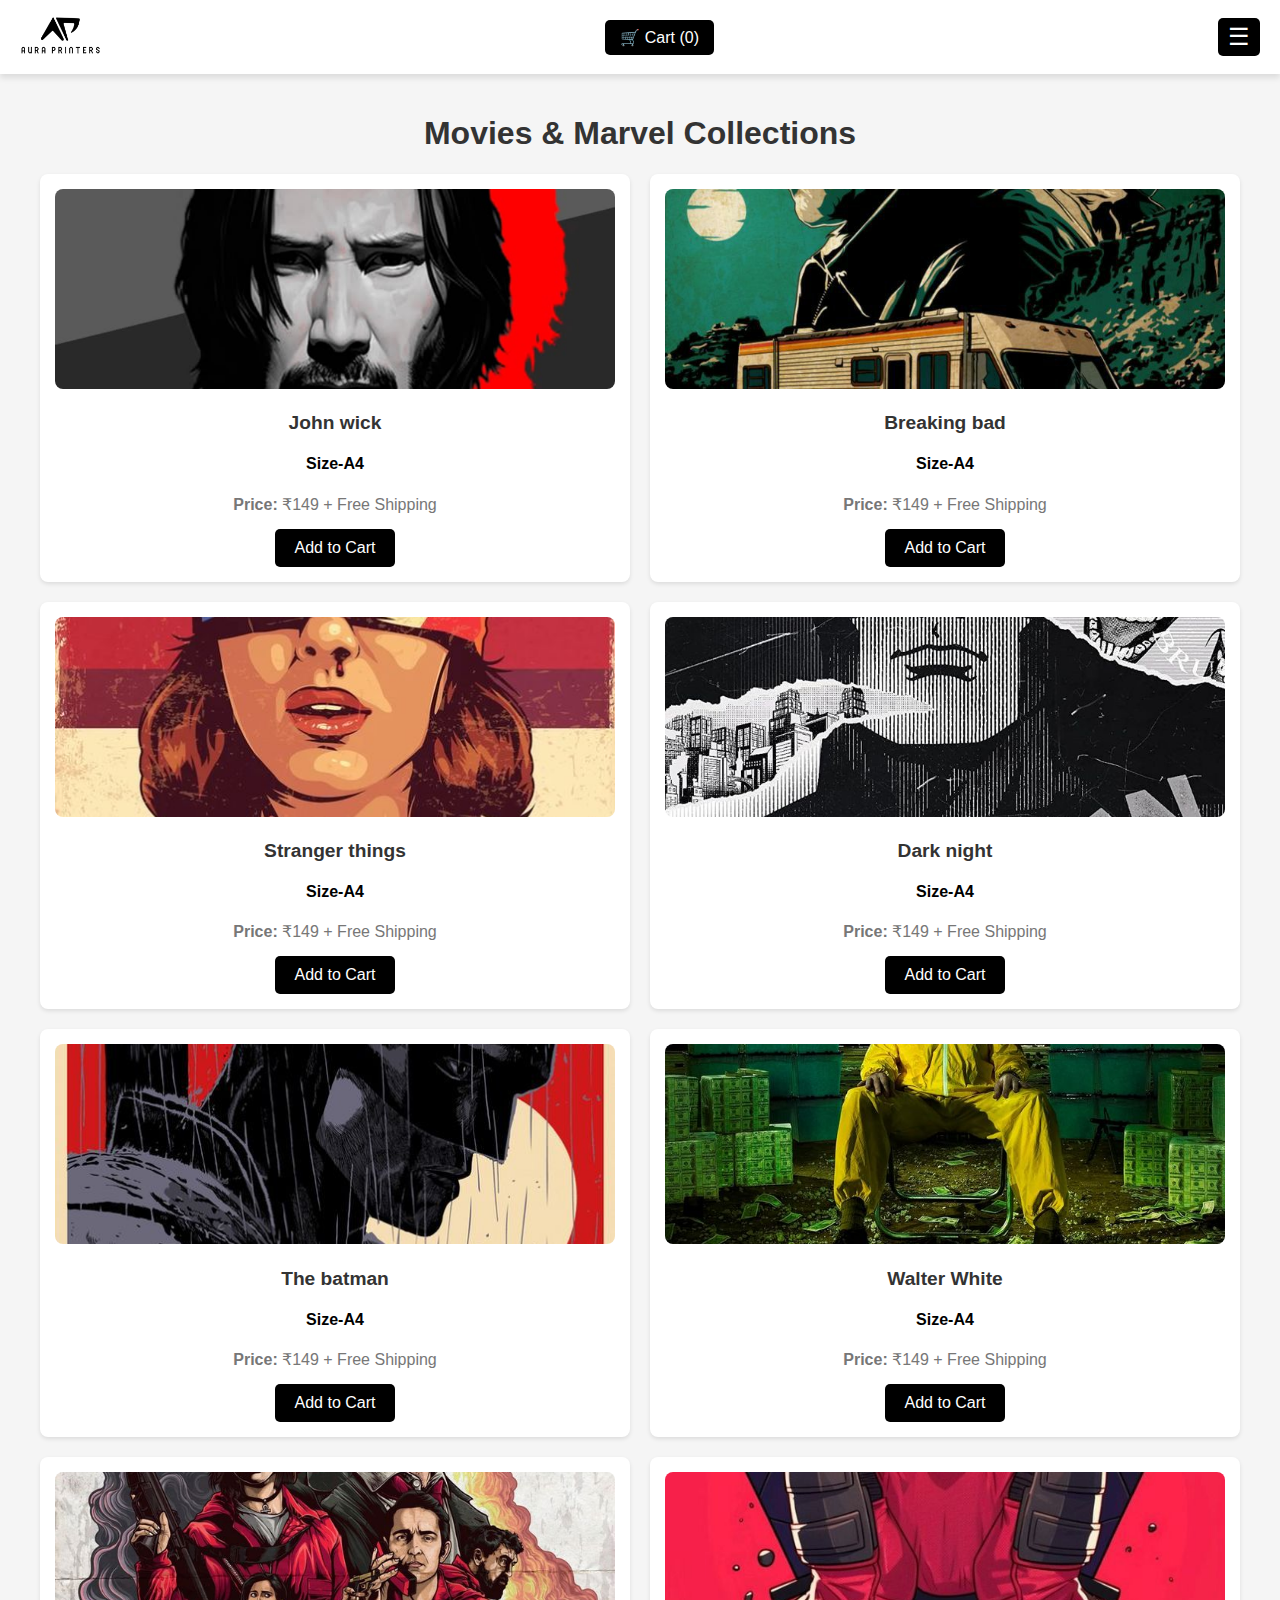
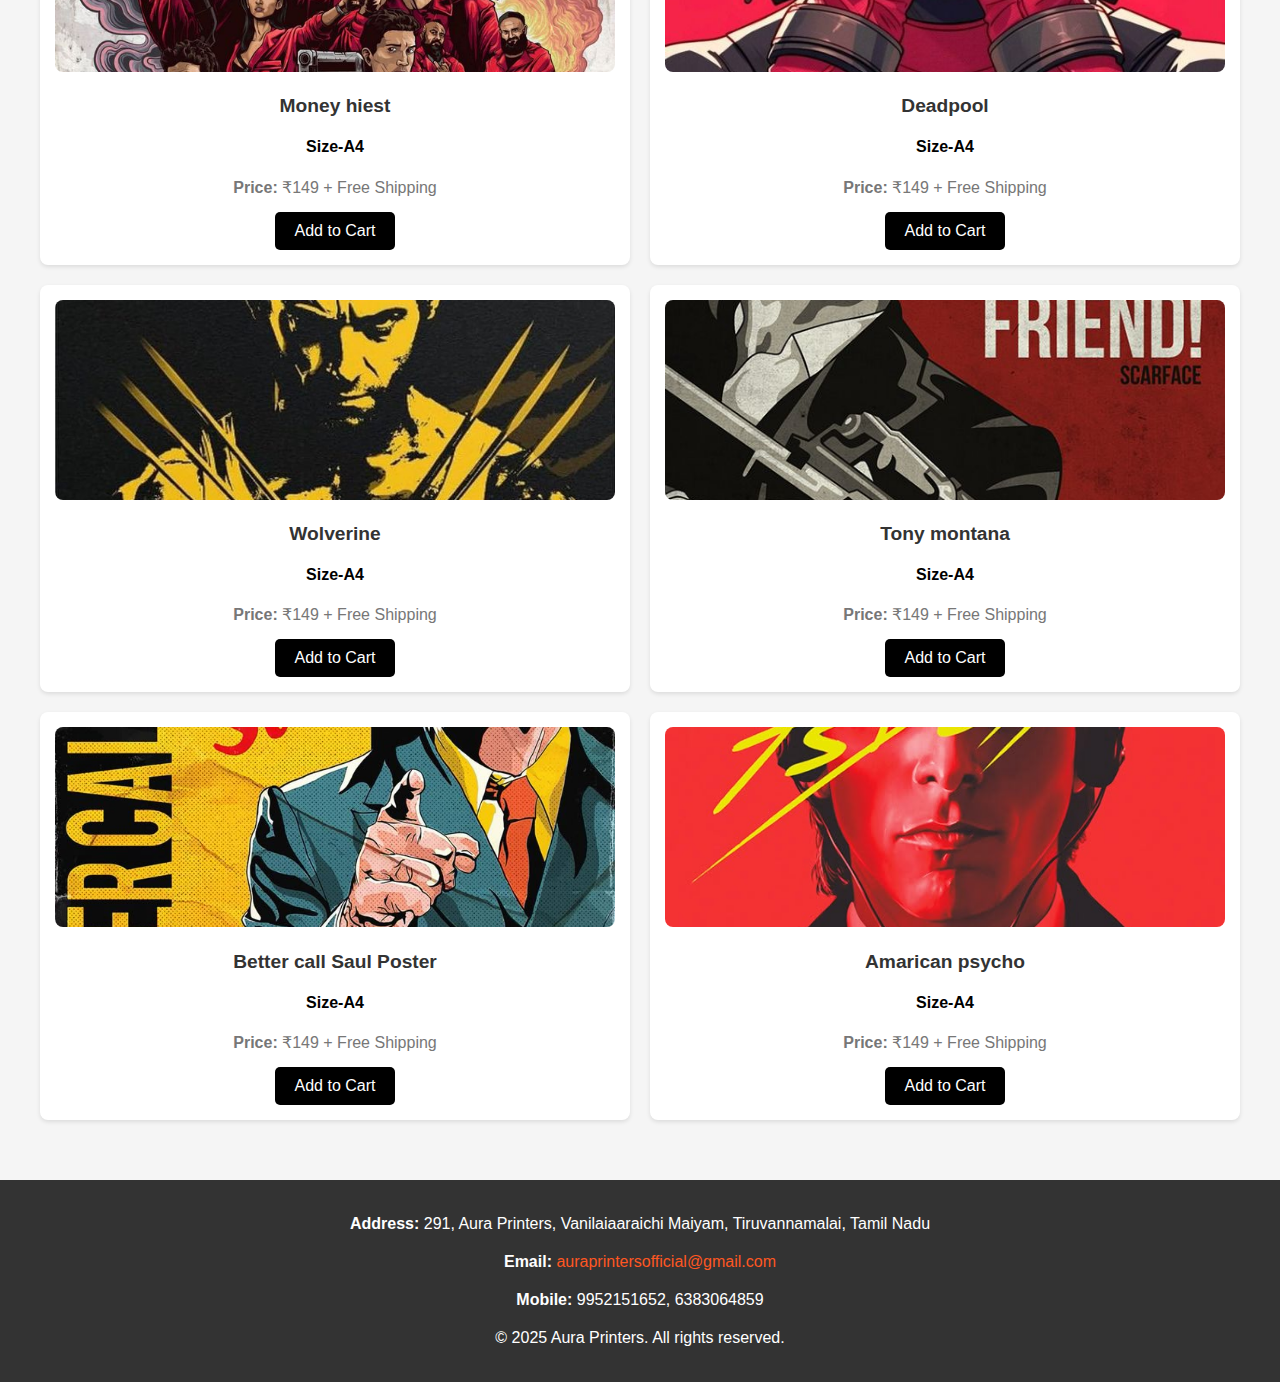
<file: Posters/Movies_marvel.html>
<!DOCTYPE html>
<html lang="en">
<head>
    <meta charset="UTF-8">
    <meta name="viewport" content="width=device-width, initial-scale=1.0">
    <title>Movies and Marvel - Aura Printers</title>
    <style>
        body {
            font-family: Arial, sans-serif;
            background-color: #f5f5f5;
            margin: 0;
            padding: 0;
        }
        .header {
            display: flex;
            justify-content: space-between;
            align-items: center;
            background: white;
            padding: 15px 20px;
            box-shadow: 0 4px 6px rgba(0, 0, 0, 0.1);
        }
        .logo img {
            height: 40px;
        }
        .menu {
            position: relative;
        }
        .menu button {
            background-color: #000000;
            color: white;
            border: none;
            padding: 5px 10px;
            font-size: 1.5rem;
            border-radius: 5px;
            cursor: pointer;
            transition: background-color 0.3s ease;
        }
        .menu button:hover {
            background-color: #000000;
        }
        .dropdown-content {
            display: none;
            position: absolute;
            background-color: white;
            min-width: 200px;
            box-shadow: 0 4px 8px rgba(0, 0, 0, 0.1);
            border-radius: 5px;
            z-index: 1;
            right: 0;
        }
        .dropdown-content a {
            color: #333;
            padding: 12px 16px;
            text-decoration: none;
            display: block;
            font-size: 1rem;
        }
        .dropdown-content a:hover {
            background-color: #f5f5f5;
        }
        .menu:hover .dropdown-content {
            display: block;
        }
        .content {
            padding: 20px;
            max-width: 1200px;
            margin: 0 auto;
        }
        .product-grid {
            display: grid;
            grid-template-columns: repeat(2, 1fr);
            gap: 20px;
        }
        .product-card {
            background: white;
            border-radius: 8px;
            overflow: hidden;
            box-shadow: 0 2px 4px rgba(0, 0, 0, 0.1);
            text-align: center;
            padding: 15px;
            transition: transform 0.3s ease, box-shadow 0.3s ease;
        }
        .product-card:hover {
            transform: translateY(-5px);
            box-shadow: 0 4px 8px rgba(0, 0, 0, 0.2);
        }
        .product-card img {
            width: 100%;
            height: 200px;
            object-fit: cover;
            border-radius: 8px;
        }
        .product-card h3 {
            margin: px 0 10px;
            font-size: 1.2rem;
            color: #333;
        }
        .product-card p {
            margin: 0 0 15px;
            font-size: 1rem;
            color: #777;
        }
        .product-card button {
            background-color: #000000;
            color: white;
            border: none;
            padding: 10px 20px;
            font-size: 1rem;
            border-radius: 5px;
            cursor: pointer;
            transition: background-color 0.3s ease;
        }
        .product-card button:hover {
            background-color: #128c7e;
        }
        footer {
            background-color: #333;
            color: white;
            padding: 30px 20px;
            text-align: center;
            margin-top: 40px;
        }
        .footer-content {
            max-width: 1200px;
            margin: 0 auto;
            display: flex;
            flex-direction: column;
            gap: 10px;
        }
        .footer-content p {
            margin: 5px 0;
            font-size: 1rem;
        }
        .footer-content a {
            color: #ff5722;
            text-decoration: none;
        }
        .footer-content a:hover {
            text-decoration: underline;
        }

        /* Add to your existing style section */
.modal {
    display: none;
    position: fixed;
    z-index: 1000;
    left: 0;
    top: 0;
    width: 100%;
    height: 100%;
    background-color: rgba(0,0,0,0.4);
}

.modal-content {
    background-color: white;
    margin: 15% auto;
    padding: 20px;
    border-radius: 8px;
    width: 80%;
    max-width: 500px;
    position: relative;
}

.close {
    position: absolute;
    right: 20px;
    top: 10px;
    font-size: 28px;
    font-weight: bold;
    cursor: pointer;
}

.cart-item {
    display: flex;
    justify-content: space-between;
    align-items: center;
    padding: 10px;
    border-bottom: 1px solid #eee;
}

.cart-button {
    background-color: #000;
    color: white;
    border: none;
    padding: 8px 15px;
    font-size: 1rem;
    border-radius: 5px;
    cursor: pointer;
}

.checkout-button {
    background-color: #000;
    color: white;
    border: none;
    padding: 10px 20px;
    width: 100%;
    font-size: 1rem;
    border-radius: 5px;
    cursor: pointer;
    margin-top: 20px;
}

.remove-button {
    background-color: #ff4444;
    color: white;
    border: none;
    padding: 5px 10px;
    border-radius: 3px;
    cursor: pointer;
}

#cart-total {
    margin-top: 20px;
    text-align: right;
    font-weight: bold;
}
    </style>
</head>
<body>
    <!-- Header -->
    <header class="header">
        <div class="logo">
            <img src="../Aura Printers png.png" alt="Company Logo">
        </div>
        <div class="cart">
            <button onclick="openCartModal()" class="cart-button">
                🛒 Cart (<span id="cart-count">0</span>)
            </button>
        </div>

        <div class="menu">
            <button>☰</button>
            <div class="dropdown-content">
                <a href="../index.html">Home</a>
                <a href="#" onclick="toggleSubMenu(event)">Categories</a>
                <a href="../#contact">Contact</a>
                <div id="sub-menu" class="dropdown-content" style="display:none;">
                    <a href="../#best-selling">Best Selling</a>
                    <a href="../#customized-poster">Customized Poster</a>
                    <a href="/Posters/Aesthetics.html">Aesthetics</a>
                    <a href="/Posters/Anime.html">Anime</a>
                    <a href="/Posters/Bike.html">Bike</a>
                    <a href="/Posters/Cars.html">Car</a>
                    <a href="/Posters/Girls_vibe.html">Girls Vibe</a>
                    <a href="/Posters/Motivation.html">Motivation</a>
                    <a href="/Posters/Singers.html">Singer</a>
                    <a href="/Posters/Sneakers.html">Sneakers</a>
                    <a href="/Posters/Sports.html">Sports</a>
                    <a href="/Posters/Tripy.html">Tripy</a>
                    <a href="/Posters/Tamil.html">Tamil</a>
                    <a href="/Posters/Vintage.html">Vintage</a>
                    <a href="/Posters/Weekend.html">Weekend</a>
                    
                </div>
            </div>
        </div>
    </header>

    <!-- Content Section -->
    <div class="content">
        <h1 style="text-align: center; color: #333;">Movies & Marvel Collections</h1>
        <div class="product-grid">
            <!-- Product 1 -->
            <div class="product-card">
                <img src="/Movies and Marvel images/img1.jpeg" alt="Product 1">
                <h3>John wick</h3>
                <h4><strong>Size-A4</strong> </h4>
                <p><strong>Price:</strong> ₹149 + Free Shipping</p>

                <button onclick="addToCart('John wick', 'Size-A4' ,'₹149 + Free Shipping')">Add to Cart</button>
            </div>
            <!-- Product 2 -->
            <div class="product-card">
                <img src="/Movies and Marvel images/img2.jpeg" alt="Product 2">
                <h3>Breaking bad</h3>
                <h4><strong>Size-A4</strong> </h4>  
                <p><strong>Price:</strong> ₹149 + Free Shipping</p>
                <button onclick="addToCart('Breaking bad', 'Size-A4' ,'₹149 + Free Shipping')">Add to Cart</button>
            </div>
            <!-- Product 3 -->
            <div class="product-card">
                <img src="/Movies and Marvel images/img3.jpeg" alt="Product 3">
                <h3>Stranger things</h3>
                <h4><strong>Size-A4</strong> </h4>
                <p><strong>Price:</strong> ₹149 + Free Shipping</p>
                <button onclick="addToCart('Stranger things', 'Size-A4' ,'₹149 + Free Shipping')">Add to Cart</button>
            </div>
            <!-- Product 4 -->
            <div class="product-card">
                <img src="/Movies and Marvel images/img4.jpg" alt="Product 4">
                <h3>Dark night</h3>
                <h4><strong>Size-A4</strong> </h4>
                <p><strong>Price:</strong> ₹149 + Free Shipping</p>
                <button onclick="addToCart('Dark night', 'Size-A4' ,'₹149 + Free Shipping')">Add to Cart</button>
            </div>
            <!-- Product 5 -->
            <div class="product-card">
                <img src="/Movies and Marvel images/img5.jpeg" alt="Product 5">
                <h3>The batman</h3>
                <h4><strong>Size-A4</strong> </h4>
                <p><strong>Price:</strong> ₹149 + Free Shipping</p>
                <button onclick="addToCart('The batman', 'Size-A4' ,'₹149 + Free Shipping')">Add to Cart</button>
            </div>
            <!-- Product 6 -->
            <div class="product-card">
                <img src="/Movies and Marvel images/img6.jpeg" alt="Product 6">
                <h3>Walter White</h3>
                <h4><strong>Size-A4</strong> </h4>
                <p><strong>Price:</strong> ₹149 + Free Shipping</p>
                <button onclick="addToCart('Walter White', 'Size-A4' ,'₹149 + Free Shipping')">Add to Cart</button>
            </div>
            <!-- Product 7 -->
            <div class="product-card">
                <img src="/Movies and Marvel images/img7.jpeg" alt="Product 7">
                <h3>Money hiest</h3>
                <h4><strong>Size-A4</strong> </h4>
                <p><strong>Price:</strong> ₹149 + Free Shipping</p>
                <button onclick="addToCart('Money hiest', 'Size-A4' ,'₹149 + Free Shipping')">Add to Cart</button>
            </div>
            <!-- Product 8 -->
            <div class="product-card">
                <img src="/Movies and Marvel images/img8.jpg" alt="Product 8">
                <h3>Deadpool</h3>
                <h4><strong>Size-A4</strong> </h4>
                <p><strong>Price:</strong> ₹149 + Free Shipping</p>
                <button onclick="addToCart('Deadpool', 'Size-A4' ,'₹149 + Free Shipping')">Add to Cart</button>
            </div>
            <!-- Product 9 -->
            <div class="product-card">
                <img src="/Movies and Marvel images/img9.jpg" alt="Product 9">
                <h3>Wolverine</h3>
                <h4><strong>Size-A4</strong> </h4>
                <p><strong>Price:</strong> ₹149 + Free Shipping</p>
                <button onclick="addToCart('Wolverine', 'Size-A4' ,'₹149 + Free Shipping')">Add to Cart</button>
            </div>

            <!-- Product 10 -->
            <div class="product-card">
                <img src="/Movies and Marvel images/img10.jpeg" alt="Product 9">
                <h3>Tony montana</h3>
                <h4><strong>Size-A4</strong> </h4>
                <p><strong>Price:</strong> ₹149 + Free Shipping</p>
                <button onclick="addToCart('Tony montana', 'Size-A4' ,'₹149 + Free Shipping')">Add to Cart</button>
            </div>

            <!-- Product 11 -->
            <div class="product-card">
                <img src="/Movies and Marvel images/img11jpeg.jpeg" alt="Product 9">
                <h3>Better call Saul Poster</h3>
                <h4><strong>Size-A4</strong> </h4>
                <p><strong>Price:</strong> ₹149 + Free Shipping</p>
                <button onclick="addToCart('Better call Saul', 'Size-A4' ,'₹149 + Free Shipping')">Add to Cart</button>
            </div>

            <!-- Product 12 -->
            <div class="product-card">
                <img src="/Movies and Marvel images/img12.jpeg" alt="Product 9">
                <h3>Amarican psycho</h3>
                <h4><strong>Size-A4</strong> </h4>
                <p><strong>Price:</strong> ₹149 + Free Shipping</p>
                <button onclick="addToCart('Amarican psycho', 'Size-A4' ,'₹149 + Free Shipping')">Add to Cart</button>
            </div>
        </div>
    </div>

    <div id="cart-modal" class="modal">
        <div class="modal-content">
            <span class="close" onclick="closeCartModal()">&times;</span>
            <h2>Shopping Cart</h2>
            <div id="cart-items"></div>
            <div id="cart-total"></div>
            <button id="checkout-button" onclick="checkout()" class="checkout-button">
                Checkout via WhatsApp
            </button>
        </div>
    </div>

    <!-- Footer -->
    <footer>
        <div class="footer-content">
            <p><strong>Address:</strong> 291, Aura Printers, Vanilaiaaraichi Maiyam, Tiruvannamalai, Tamil Nadu</p>
            <p><strong>Email:</strong> <a href="mailto:auraprintersofficial@gmail.com">auraprintersofficial@gmail.com</a></p>
            <p><strong>Mobile:</strong> 9952151652, 6383064859</p>
            <p>&copy; 2025 Aura Printers. All rights reserved.</p>
        </div>
    </footer>

    <!-- JavaScript -->
    <script>
        // Initialize cart from localStorage or empty array
let cart = JSON.parse(localStorage.getItem("cart")) || [];

// Update cart count
function updateCartCount() {
    document.getElementById("cart-count").innerText = cart.length;
}

// Add item to cart
function addToCart(name, size, price) {
    let item = { name, size, price };
    cart.push(item);
    localStorage.setItem("cart", JSON.stringify(cart));
    updateCartCount();
    alert("Item added to cart!");
}

// Remove item from cart
function removeFromCart(index) {
    cart.splice(index, 1);
    localStorage.setItem("cart", JSON.stringify(cart));
    updateCartCount();
    displayCartItems();
}

// Calculate total with "Buy 1 Get 2 Free" offer
function calculateTotal(cartItems) {
    // Count how many sets of 3 items are in the cart
    const paidItems = Math.ceil(cartItems.length / 3);
    return paidItems * 149; // Only charge 149 for every third item
}

// Display cart items in modal
function displayCartItems() {
    const cartItems = document.getElementById("cart-items");
    const cartTotal = document.getElementById("cart-total");
    cartItems.innerHTML = "";
    
    if (cart.length === 0) {
        cartItems.innerHTML = "<p>Your cart is empty</p>";
        cartTotal.innerHTML = "";
        document.getElementById("checkout-button").style.display = "none";
        return;
    }

    // Add offer message
    const offerMessage = document.createElement("div");
    offerMessage.className = "offer-message";
    offerMessage.innerHTML = "<p style='color: green; margin-bottom: 15px;'><strong>Special Offer:</strong> Buy 1 Get 2 Free! 🎉</p>";
    cartItems.appendChild(offerMessage);

    cart.forEach((item, index) => {
        const itemDiv = document.createElement("div");
        itemDiv.className = "cart-item";
        // Calculate if this item is free
        const isFree = (index + 1) % 3 !== 1;
        itemDiv.innerHTML = `
            <div>
                <strong>${item.name}</strong>
                <br>
                <small>${item.size} - ${isFree ? '<span style="color: green">FREE</span>' : '₹149'}</small>
            </div>
            <button class="remove-button" onclick="removeFromCart(${index})">Remove</button>
        `;
        cartItems.appendChild(itemDiv);
    });

    const total = calculateTotal(cart);
    cartTotal.innerHTML = `
        <div style="margin-top: 10px;">
            <p>Items in cart: ${cart.length}</p>
            <p>Paid items: ${Math.ceil(cart.length / 3)}</p>
            <p>Free items: ${cart.length - Math.ceil(cart.length / 3)}</p>
            <strong>Total: ₹${total}</strong>
        </div>
    `;
    document.getElementById("checkout-button").style.display = "block";
}

// Open cart modal
function openCartModal() {
    document.getElementById("cart-modal").style.display = "block";
    displayCartItems();
}

// Close cart modal
function closeCartModal() {
    document.getElementById("cart-modal").style.display = "none";
}

// Checkout via WhatsApp
function checkout() {
    if (cart.length === 0) {
        alert("Your cart is empty!");
        return;
    }

    let message = "Hello, I want to order:\n\n";
    
    cart.forEach((item, index) => {
        const isFree = (index + 1) % 3 !== 1;
        message += `- ${item.name} (${item.size}) - ${isFree ? 'FREE' : '₹149'}\n`;
    });
    
    const total = calculateTotal(cart);
    message += `\nTotal Items: ${cart.length}`;
    message += `\nPaid Items: ${Math.ceil(cart.length / 3)}`;
    message += `\nFree Items: ${cart.length - Math.ceil(cart.length / 3)}`;
    message += `\nTotal Amount: ₹${total}`;
    message += "\n\n(Buy 1 Get 2 Free Offer Applied)";
    
    const encodedMessage = encodeURIComponent(message);
    window.open(`https://wa.me/6383064859?text=${encodedMessage}`, "_blank");
    
    // Clear cart after checkout
    cart = [];
    localStorage.removeItem("cart");
    updateCartCount();
    closeCartModal();
}

// Close modal when clicking outside
window.onclick = function(event) {
    const modal = document.getElementById("cart-modal");
    if (event.target == modal) {
        closeCartModal();
    }
}

// Initialize cart count on page load
updateCartCount();

  // Function to toggle the main menu
function toggleMenu() {
    const dropdownContent = document.getElementById('dropdown-content');
    const subMenu = document.getElementById('sub-menu');
    
    // Toggle main dropdown
    if (dropdownContent.style.display === 'block') {
        dropdownContent.style.display = 'none';
        // Also hide submenu when closing main menu
        subMenu.style.display = 'none';
    } else {
        dropdownContent.style.display = 'block';
    }
}

// Function to toggle the sub-menu
function toggleSubMenu(event) {
    event.preventDefault(); // Prevent the default anchor behavior
    event.stopPropagation(); // Prevent the click from closing the main menu
    
    const subMenu = document.getElementById('sub-menu');
    subMenu.style.display = subMenu.style.display === 'block' ? 'none' : 'block';
}

// Close menus when clicking outside
document.addEventListener('click', function(event) {
    const menu = document.querySelector('.menu');
    const dropdownContent = document.getElementById('dropdown-content');
    const subMenu = document.getElementById('sub-menu');
    
    // If click is outside the menu
    if (!menu.contains(event.target)) {
        dropdownContent.style.display = 'none';
        subMenu.style.display = 'none';
    }
});

// Initialize the cart count on page load
document.addEventListener('DOMContentLoaded', function() {
    updateCartCount();
});
    </script>
</body>
</html>
</file>
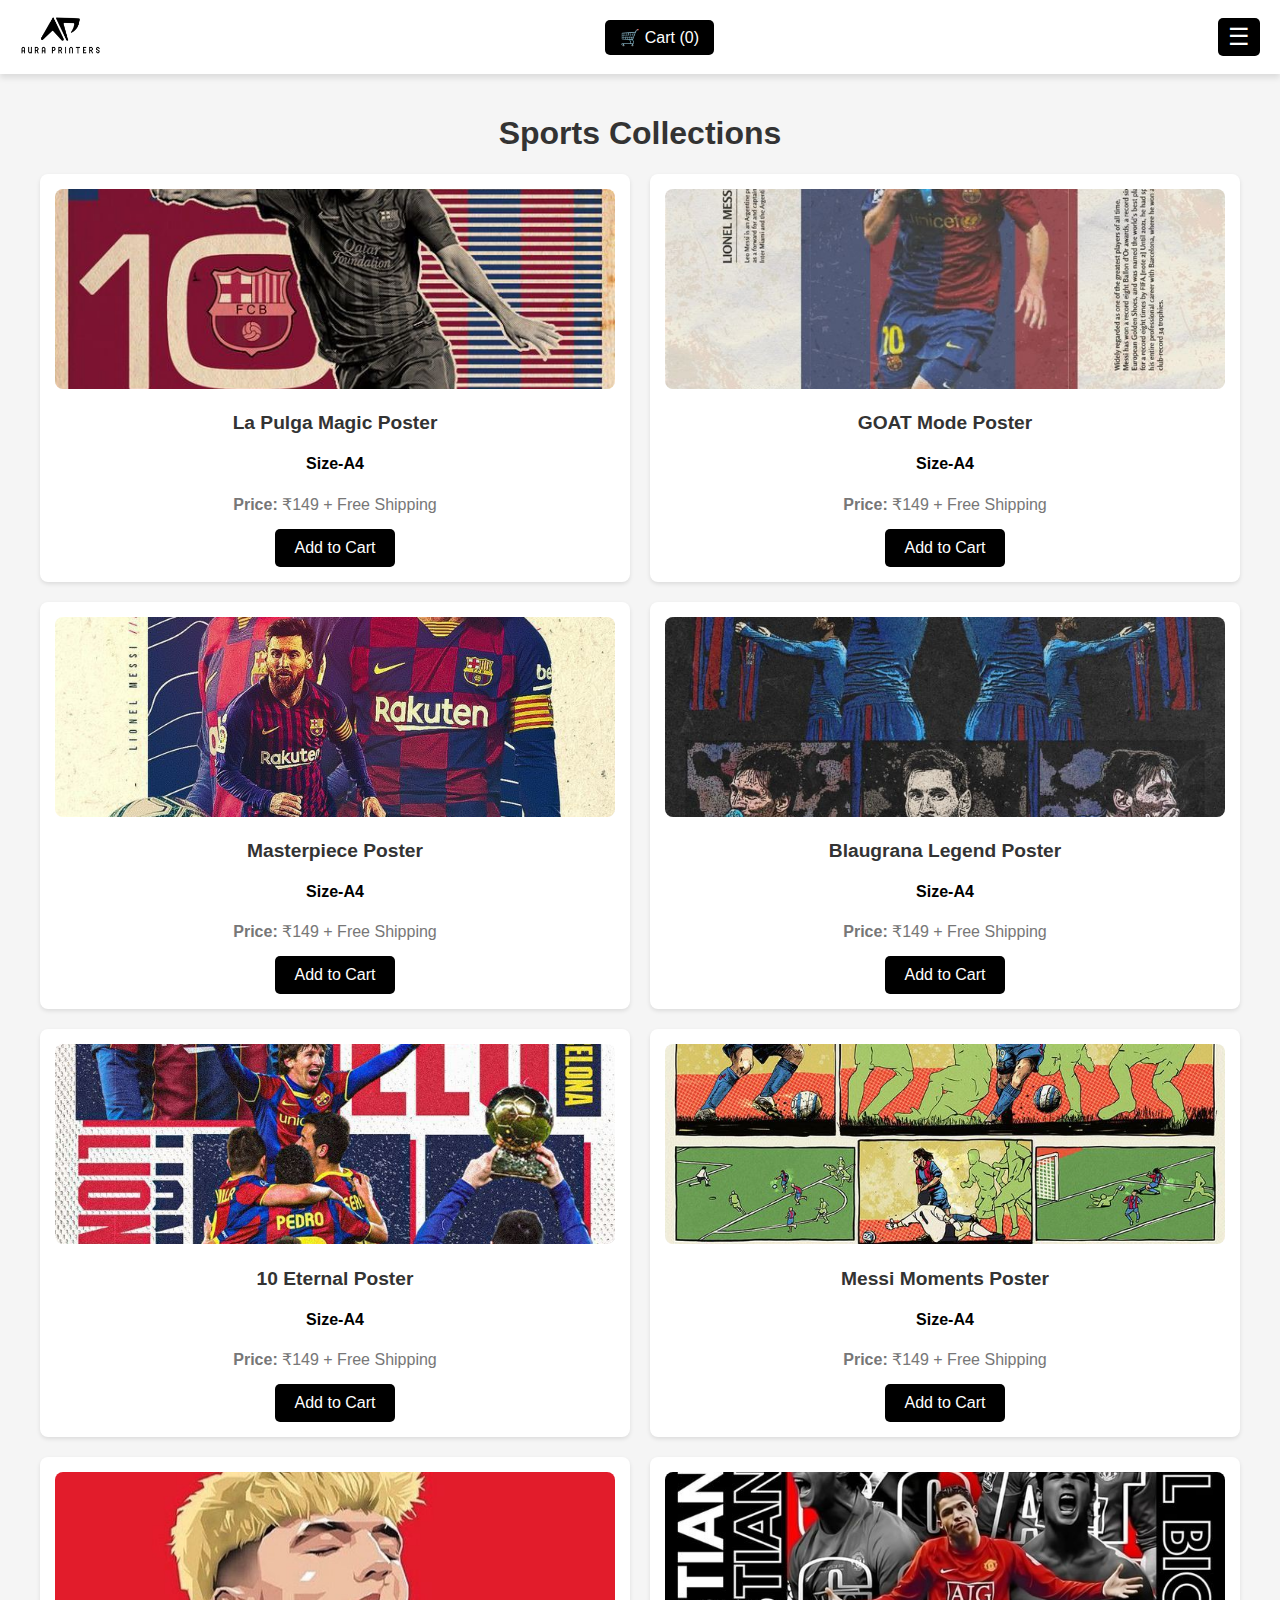
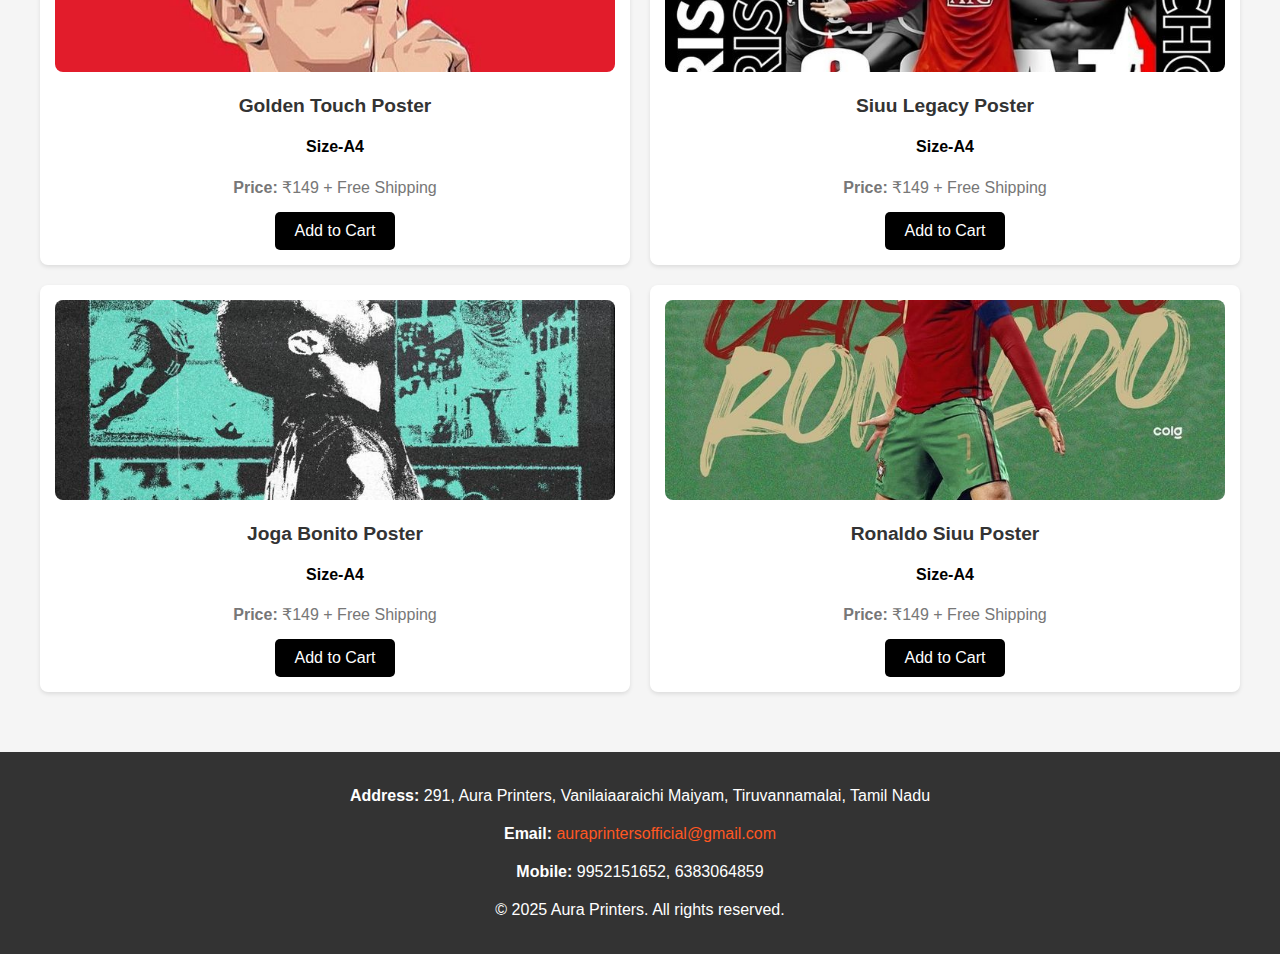
<file: Posters/Sports.html>
<!DOCTYPE html>
<html lang="en">
<head>
    <meta charset="UTF-8">
    <meta name="viewport" content="width=device-width, initial-scale=1.0">
    <title>Sports - Aura Printers</title>
    <style>
        body {
            font-family: Arial, sans-serif;
            background-color: #f5f5f5;
            margin: 0;
            padding: 0;
        }
        .header {
            display: flex;
            justify-content: space-between;
            align-items: center;
            background: white;
            padding: 15px 20px;
            box-shadow: 0 4px 6px rgba(0, 0, 0, 0.1);
        }
        .logo img {
            height: 40px;
        }
        .menu {
            position: relative;
        }
        .menu button {
            background-color: #000000;
            color: white;
            border: none;
            padding: 5px 10px;
            font-size: 1.5rem;
            border-radius: 5px;
            cursor: pointer;
            transition: background-color 0.3s ease;
        }
        .menu button:hover {
            background-color: #000000;
        }
        .dropdown-content {
            display: none;
            position: absolute;
            background-color: white;
            min-width: 200px;
            box-shadow: 0 4px 8px rgba(0, 0, 0, 0.1);
            border-radius: 5px;
            z-index: 1;
            right: 0;
        }
        .dropdown-content a {
            color: #333;
            padding: 12px 16px;
            text-decoration: none;
            display: block;
            font-size: 1rem;
        }
        .dropdown-content a:hover {
            background-color: #f5f5f5;
        }
        .menu:hover .dropdown-content {
            display: block;
        }
        .content {
            padding: 20px;
            max-width: 1200px;
            margin: 0 auto;
        }
        .product-grid {
            display: grid;
            grid-template-columns: repeat(2, 1fr);
            gap: 20px;
        }
        .product-card {
            background: white;
            border-radius: 8px;
            overflow: hidden;
            box-shadow: 0 2px 4px rgba(0, 0, 0, 0.1);
            text-align: center;
            padding: 15px;
            transition: transform 0.3s ease, box-shadow 0.3s ease;
        }
        .product-card:hover {
            transform: translateY(-5px);
            box-shadow: 0 4px 8px rgba(0, 0, 0, 0.2);
        }
        .product-card img {
            width: 100%;
            height: 200px;
            object-fit: cover;
            border-radius: 8px;
        }
        .product-card h3 {
            margin: px 0 10px;
            font-size: 1.2rem;
            color: #333;
        }
        .product-card p {
            margin: 0 0 15px;
            font-size: 1rem;
            color: #777;
        }
        .product-card button {
            background-color: #000000;
            color: white;
            border: none;
            padding: 10px 20px;
            font-size: 1rem;
            border-radius: 5px;
            cursor: pointer;
            transition: background-color 0.3s ease;
        }
        .product-card button:hover {
            background-color: #128c7e;
        }
        footer {
            background-color: #333;
            color: white;
            padding: 30px 20px;
            text-align: center;
            margin-top: 40px;
        }
        .footer-content {
            max-width: 1200px;
            margin: 0 auto;
            display: flex;
            flex-direction: column;
            gap: 10px;
        }
        .footer-content p {
            margin: 5px 0;
            font-size: 1rem;
        }
        .footer-content a {
            color: #ff5722;
            text-decoration: none;
        }
        .footer-content a:hover {
            text-decoration: underline;
        }
        /* Add to your existing style section */
.modal {
    display: none;
    position: fixed;
    z-index: 1000;
    left: 0;
    top: 0;
    width: 100%;
    height: 100%;
    background-color: rgba(0,0,0,0.4);
}

.modal-content {
    background-color: white;
    margin: 15% auto;
    padding: 20px;
    border-radius: 8px;
    width: 80%;
    max-width: 500px;
    position: relative;
}

.close {
    position: absolute;
    right: 20px;
    top: 10px;
    font-size: 28px;
    font-weight: bold;
    cursor: pointer;
}

.cart-item {
    display: flex;
    justify-content: space-between;
    align-items: center;
    padding: 10px;
    border-bottom: 1px solid #eee;
}

.cart-button {
    background-color: #000;
    color: white;
    border: none;
    padding: 8px 15px;
    font-size: 1rem;
    border-radius: 5px;
    cursor: pointer;
}

.checkout-button {
    background-color: #000;
    color: white;
    border: none;
    padding: 10px 20px;
    width: 100%;
    font-size: 1rem;
    border-radius: 5px;
    cursor: pointer;
    margin-top: 20px;
}

.remove-button {
    background-color: #ff4444;
    color: white;
    border: none;
    padding: 5px 10px;
    border-radius: 3px;
    cursor: pointer;
}

#cart-total {
    margin-top: 20px;
    text-align: right;
    font-weight: bold;
}
    </style>
</head>
<body>
    <!-- Header -->
    <header class="header">
        <div class="logo">
            <img src="../Aura Printers png.png" alt="Company Logo">
        </div>
        <div class="cart">
            <button onclick="openCartModal()" class="cart-button">
                🛒 Cart (<span id="cart-count">0</span>)
            </button>
        </div>
        <div class="menu">
            <button>☰</button>
            <div class="dropdown-content">
                <a href="../index.html">Home</a>
                <a href="#" onclick="toggleSubMenu(event)">Categories</a>
                <a href="../#contact">Contact</a>
                <div id="sub-menu" class="dropdown-content" style="display:none;">
                    <a href="../#best-selling">Best Selling</a>
                    <a href="../#customized-poster">Customized Poster</a>
                    <a href="/Posters/Aesthetics.html">Aesthetics</a>
                    <a href="/Posters/Anime.html">Anime</a>
                    <a href="/Posters/Bike.html">Bike</a>
                    <a href="/Posters/Cars.html">Car</a>
                    <a href="/Posters/Girls_vibe.html">Girls Vibe</a>
                    <a href="/Posters/Motivation.html">Motivation</a>
                    <a href="/Posters/Movies_marvel.html">Movies & Marvel</a>
                    <a href="/Posters/Singers.html">Singer</a>
                    <a href="/Posters/Sneakers.html">Sneakers</a>
                    <a href="/Posters/Tripy.html">Tripy</a>
                    <a href="/Posters/Tamil.html">Tamil</a>
                    <a href="/Posters/Vintage.html">Vintage</a>
                    <a href="/Posters/Weekend.html">Weekend</a>

                </div>
            </div>
        </div>
    </header>

    <!-- Content Section -->
    <div class="content">
        <h1 style="text-align: center; color: #333;">Sports Collections</h1>
        <div class="product-grid">
            <!-- Product 1 -->
            <div class="product-card">
                <img src="/Sports/img1.jpg" alt="Product 1">
                <h3>La Pulga Magic Poster</h3>
                <h4><strong>Size-A4</strong> </h4>
                <p><strong>Price:</strong> ₹149 + Free Shipping</p>

                <button onclick="addToCart('La Pulga Magic Poster', 'Size-A4' ,'₹149 + Free Shipping')">Add to Cart</button>
            </div>
            <!-- Product 2 -->
            <div class="product-card">
                <img src="/Sports/img2.jpg" alt="Product 2">
                <h3>GOAT Mode Poster</h3>
                <h4><strong>Size-A4</strong> </h4>
                <p><strong>Price:</strong> ₹149 + Free Shipping</p>
                <button onclick="addToCart('GOAT Mode Poster', 'Size-A4' ,'₹149 + Free Shipping')">Add to Cart</button>
            </div>
            <!-- Product 3 -->
            <div class="product-card">
                <img src="/Sports/img3.jpg" alt="Product 3">
                <h3>Masterpiece Poster</h3>
                <h4><strong>Size-A4</strong> </h4>
                <p><strong>Price:</strong> ₹149 + Free Shipping</p>
                <button onclick="addToCart('Masterpiece Poster', 'Size-A4' ,'₹149 + Free Shipping')">Add to Cart</button>
            </div>
            <!-- Product 4 -->
            <div class="product-card">
                <img src="/Sports/img4.jpg" alt="Product 4">
                <h3>Blaugrana Legend Poster</h3>
                <h4><strong>Size-A4</strong> </h4>
                <p><strong>Price:</strong> ₹149 + Free Shipping</p>
                <button onclick="addToCart('Blaugrana Legend Poster', 'Size-A4' ,'₹149 + Free Shipping')">Add to Cart</button>
            </div>
            <!-- Product 5 -->
            <div class="product-card">
                <img src="/Sports/img5.jpg" alt="Product 5">
                <h3>10 Eternal Poster</h3>
                <h4><strong>Size-A4</strong> </h4>
                <p><strong>Price:</strong> ₹149 + Free Shipping</p>
                <button onclick="addToCart('10 Eternal Poster', 'Size-A4' ,'₹149 + Free Shipping')">Add to Cart</button>
            </div>
            <!-- Product 6 -->
            <div class="product-card">
                <img src="/Sports/img6.jpg" alt="Product 6">
                <h3>Messi Moments Poster</h3>
                <h4><strong>Size-A4</strong> </h4>
                <p><strong>Price:</strong> ₹149 + Free Shipping</p>
                <button onclick="addToCart('Messi Moments Poster', 'Size-A4' ,'₹149 + Free Shipping')">Add to Cart</button>
            </div>
            <!-- Product 7 -->
            <div class="product-card">
                <img src="/Sports/img7.jpg" alt="Product 7">
                <h3>Golden Touch Poster</h3>
                <h4><strong>Size-A4</strong> </h4>
                <p><strong>Price:</strong> ₹149 + Free Shipping</p>
                <button onclick="addToCart('Golden Touch Poster', 'Size-A4' ,'₹149 + Free Shipping')">Add to Cart</button>
            </div>
            <!-- Product 8 -->
            <div class="product-card">
                <img src="/Sports/img8.jpg" alt="Product 8">
                <h3>Siuu Legacy Poster</h3>
                <h4><strong>Size-A4</strong> </h4>
                <p><strong>Price:</strong> ₹149 + Free Shipping</p>
                <button onclick="addToCart('Siuu Legacy Poster', 'Size-A4' ,'₹149 + Free Shipping')">Add to Cart</button>
            </div>
            <!-- Product 9 -->
            <div class="product-card">
                <img src="/Sports/img9.jpg" alt="Product 9">
                <h3>Joga Bonito Poster</h3>
                <h4><strong>Size-A4</strong> </h4>
                <p><strong>Price:</strong> ₹149 + Free Shipping</p>
                <button onclick="addToCart('Joga Bonito Poster', 'Size-A4' ,'₹149 + Free Shipping')">Add to Cart</button>
            </div>

            <!-- Product 10 -->
            <div class="product-card">
                <img src="/Sports/img10.jpg" alt="Product 9">
                <h3>Ronaldo Siuu Poster</h3>
                <h4><strong>Size-A4</strong> </h4>
                <p><strong>Price:</strong> ₹149 + Free Shipping</p>
                <button onclick="addToCart('Ronaldo Siuu Poster', 'Size-A4' ,'₹149 + Free Shipping')">Add to Cart</button>
            </div>

            
            </div>
        </div>
    </div>

    <div id="cart-modal" class="modal">
        <div class="modal-content">
            <span class="close" onclick="closeCartModal()">&times;</span>
            <h2>Shopping Cart</h2>
            <div id="cart-items"></div>
            <div id="cart-total"></div>
            <button id="checkout-button" onclick="checkout()" class="checkout-button">
                Checkout via WhatsApp
            </button>
        </div>
    </div>

    <!-- Footer -->
    <footer>
        <div class="footer-content">
            <p><strong>Address:</strong> 291, Aura Printers, Vanilaiaaraichi Maiyam, Tiruvannamalai, Tamil Nadu</p>
            <p><strong>Email:</strong> <a href="mailto:auraprintersofficial@gmail.com">auraprintersofficial@gmail.com</a></p>
            <p><strong>Mobile:</strong> 9952151652, 6383064859</p>
            <p>&copy; 2025 Aura Printers. All rights reserved.</p>
        </div>
    </footer>

    <!-- JavaScript -->
    <script>
        // Initialize cart from localStorage or empty array
let cart = JSON.parse(localStorage.getItem("cart")) || [];

// Update cart count
function updateCartCount() {
    document.getElementById("cart-count").innerText = cart.length;
}

// Add item to cart
function addToCart(name, size, price) {
    let item = { name, size, price };
    cart.push(item);
    localStorage.setItem("cart", JSON.stringify(cart));
    updateCartCount();
    alert("Item added to cart!");
}

// Remove item from cart
function removeFromCart(index) {
    cart.splice(index, 1);
    localStorage.setItem("cart", JSON.stringify(cart));
    updateCartCount();
    displayCartItems();
}

// Calculate total with "Buy 1 Get 2 Free" offer
function calculateTotal(cartItems) {
    // Count how many sets of 3 items are in the cart
    const paidItems = Math.ceil(cartItems.length / 3);
    return paidItems * 149; // Only charge 149 for every third item
}

// Display cart items in modal
function displayCartItems() {
    const cartItems = document.getElementById("cart-items");
    const cartTotal = document.getElementById("cart-total");
    cartItems.innerHTML = "";
    
    if (cart.length === 0) {
        cartItems.innerHTML = "<p>Your cart is empty</p>";
        cartTotal.innerHTML = "";
        document.getElementById("checkout-button").style.display = "none";
        return;
    }

    // Add offer message
    const offerMessage = document.createElement("div");
    offerMessage.className = "offer-message";
    offerMessage.innerHTML = "<p style='color: green; margin-bottom: 15px;'><strong>Special Offer:</strong> Buy 1 Get 2 Free! 🎉</p>";
    cartItems.appendChild(offerMessage);

    cart.forEach((item, index) => {
        const itemDiv = document.createElement("div");
        itemDiv.className = "cart-item";
        // Calculate if this item is free
        const isFree = (index + 1) % 3 !== 1;
        itemDiv.innerHTML = `
            <div>
                <strong>${item.name}</strong>
                <br>
                <small>${item.size} - ${isFree ? '<span style="color: green">FREE</span>' : '₹149'}</small>
            </div>
            <button class="remove-button" onclick="removeFromCart(${index})">Remove</button>
        `;
        cartItems.appendChild(itemDiv);
    });

    const total = calculateTotal(cart);
    cartTotal.innerHTML = `
        <div style="margin-top: 10px;">
            <p>Items in cart: ${cart.length}</p>
            <p>Paid items: ${Math.ceil(cart.length / 3)}</p>
            <p>Free items: ${cart.length - Math.ceil(cart.length / 3)}</p>
            <strong>Total: ₹${total}</strong>
        </div>
    `;
    document.getElementById("checkout-button").style.display = "block";
}

// Open cart modal
function openCartModal() {
    document.getElementById("cart-modal").style.display = "block";
    displayCartItems();
}

// Close cart modal
function closeCartModal() {
    document.getElementById("cart-modal").style.display = "none";
}

// Checkout via WhatsApp
function checkout() {
    if (cart.length === 0) {
        alert("Your cart is empty!");
        return;
    }

    let message = "Hello, I want to order:\n\n";
    
    cart.forEach((item, index) => {
        const isFree = (index + 1) % 3 !== 1;
        message += `- ${item.name} (${item.size}) - ${isFree ? 'FREE' : '₹149'}\n`;
    });
    
    const total = calculateTotal(cart);
    message += `\nTotal Items: ${cart.length}`;
    message += `\nPaid Items: ${Math.ceil(cart.length / 3)}`;
    message += `\nFree Items: ${cart.length - Math.ceil(cart.length / 3)}`;
    message += `\nTotal Amount: ₹${total}`;
    message += "\n\n(Buy 1 Get 2 Free Offer Applied)";
    
    const encodedMessage = encodeURIComponent(message);
    window.open(`https://wa.me/6383064859?text=${encodedMessage}`, "_blank");
    
    // Clear cart after checkout
    cart = [];
    localStorage.removeItem("cart");
    updateCartCount();
    closeCartModal();
}

// Close modal when clicking outside
window.onclick = function(event) {
    const modal = document.getElementById("cart-modal");
    if (event.target == modal) {
        closeCartModal();
    }
}

// Initialize cart count on page load
updateCartCount();

  // Function to toggle the main menu
function toggleMenu() {
    const dropdownContent = document.getElementById('dropdown-content');
    const subMenu = document.getElementById('sub-menu');
    
    // Toggle main dropdown
    if (dropdownContent.style.display === 'block') {
        dropdownContent.style.display = 'none';
        // Also hide submenu when closing main menu
        subMenu.style.display = 'none';
    } else {
        dropdownContent.style.display = 'block';
    }
}

// Function to toggle the sub-menu
function toggleSubMenu(event) {
    event.preventDefault(); // Prevent the default anchor behavior
    event.stopPropagation(); // Prevent the click from closing the main menu
    
    const subMenu = document.getElementById('sub-menu');
    subMenu.style.display = subMenu.style.display === 'block' ? 'none' : 'block';
}

// Close menus when clicking outside
document.addEventListener('click', function(event) {
    const menu = document.querySelector('.menu');
    const dropdownContent = document.getElementById('dropdown-content');
    const subMenu = document.getElementById('sub-menu');
    
    // If click is outside the menu
    if (!menu.contains(event.target)) {
        dropdownContent.style.display = 'none';
        subMenu.style.display = 'none';
    }
});

// Initialize the cart count on page load
document.addEventListener('DOMContentLoaded', function() {
    updateCartCount();
});
    </script>
</body>
</html>
</file>
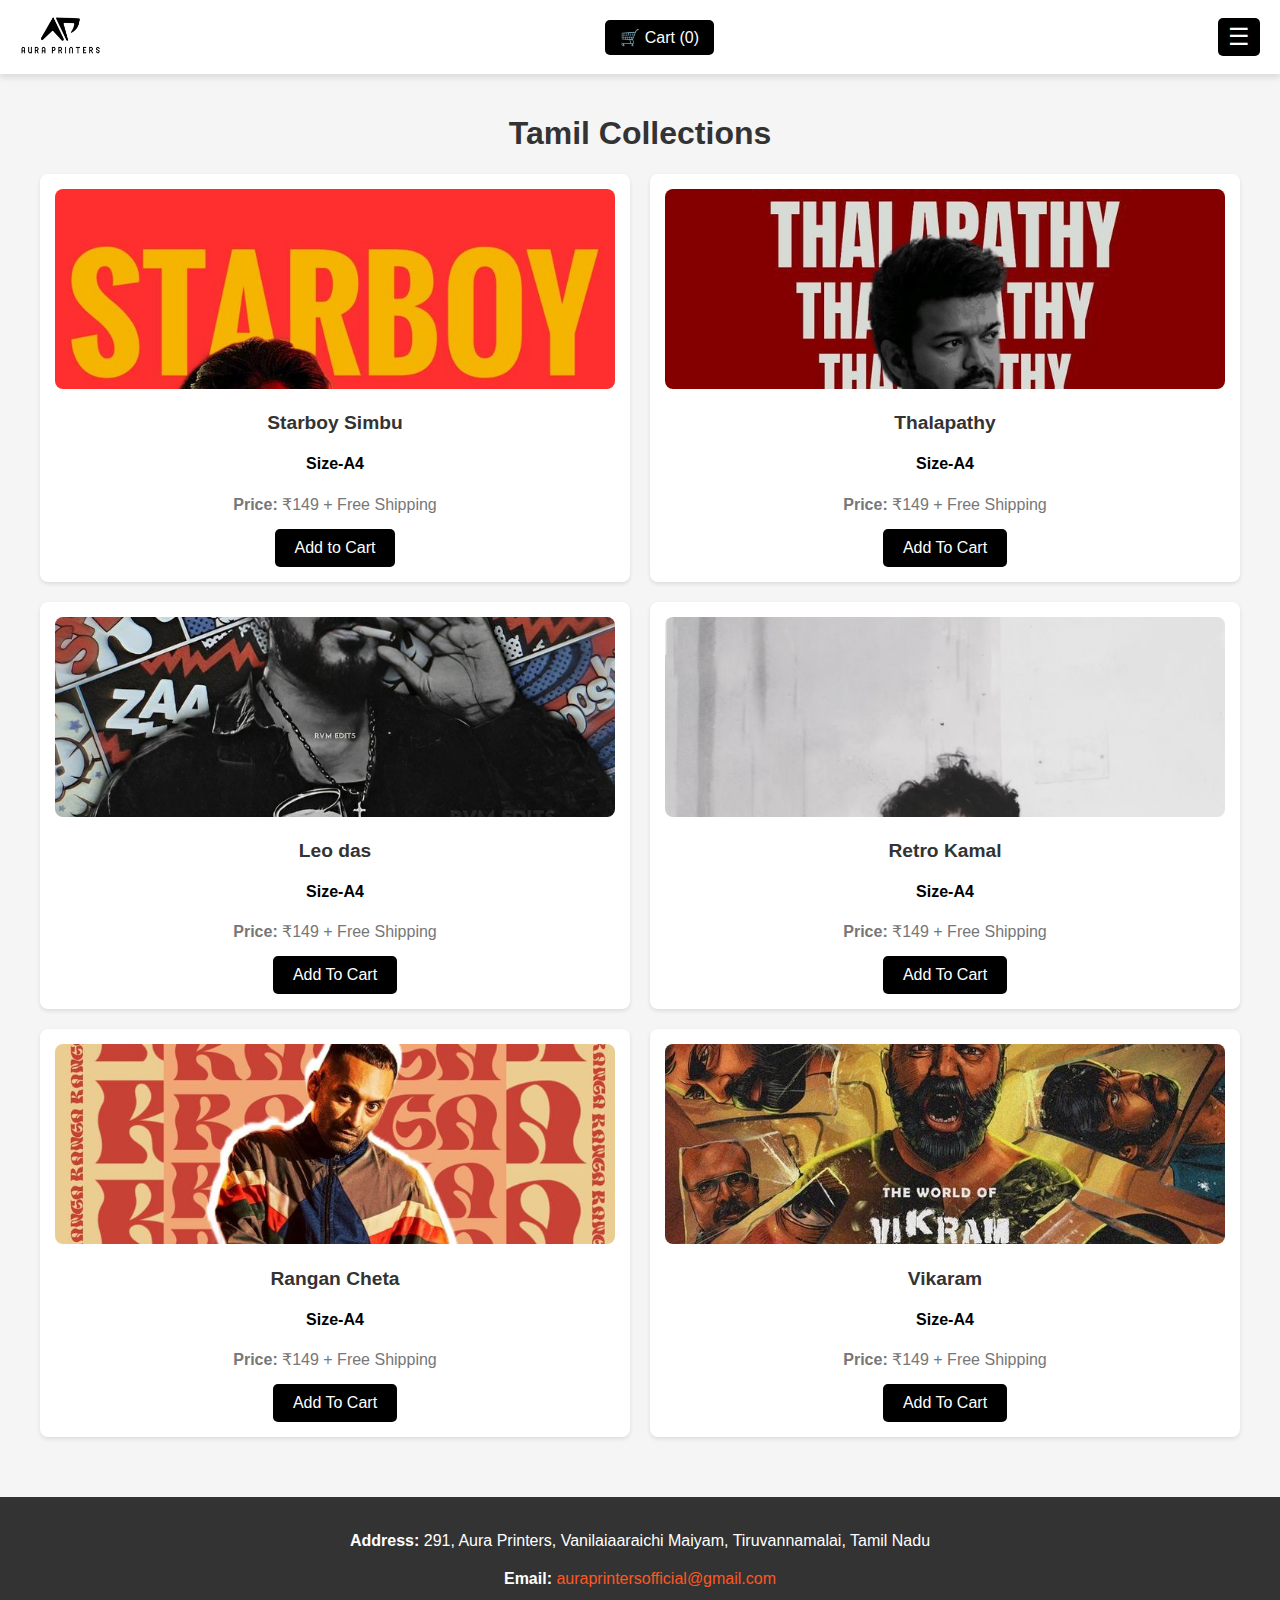
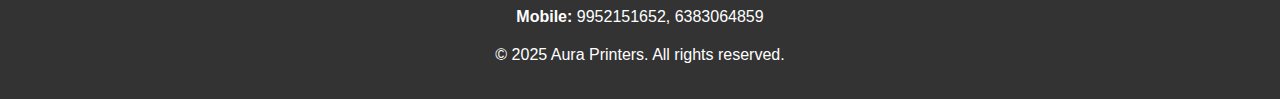
<file: Posters/Tamil.html>
<!DOCTYPE html>
<html lang="en">
<head>
    <meta charset="UTF-8">
    <meta name="viewport" content="width=device-width, initial-scale=1.0">
    <title>Sneakers - Aura Printers</title>
    <style>
        body {
            font-family: Arial, sans-serif;
            background-color: #f5f5f5;
            margin: 0;
            padding: 0;
        }
        .header {
            display: flex;
            justify-content: space-between;
            align-items: center;
            background: white;
            padding: 15px 20px;
            box-shadow: 0 4px 6px rgba(0, 0, 0, 0.1);
        }
        .logo img {
            height: 40px;
        }
        .menu {
            position: relative;
        }
        .menu button {
            background-color: #000000;
            color: white;
            border: none;
            padding: 5px 10px;
            font-size: 1.5rem;
            border-radius: 5px;
            cursor: pointer;
            transition: background-color 0.3s ease;
        }
        .menu button:hover {
            background-color: #000000;
        }
        .dropdown-content {
            display: none;
            position: absolute;
            background-color: white;
            min-width: 200px;
            box-shadow: 0 4px 8px rgba(0, 0, 0, 0.1);
            border-radius: 5px;
            z-index: 1;
            right: 0;
        }
        .dropdown-content a {
            color: #333;
            padding: 12px 16px;
            text-decoration: none;
            display: block;
            font-size: 1rem;
        }
        .dropdown-content a:hover {
            background-color: #f5f5f5;
        }
        .menu:hover .dropdown-content {
            display: block;
        }
        .content {
            padding: 20px;
            max-width: 1200px;
            margin: 0 auto;
        }
        .product-grid {
            display: grid;
            grid-template-columns: repeat(2, 1fr);
            gap: 20px;
        }
        .product-card {
            background: white;
            border-radius: 8px;
            overflow: hidden;
            box-shadow: 0 2px 4px rgba(0, 0, 0, 0.1);
            text-align: center;
            padding: 15px;
            transition: transform 0.3s ease, box-shadow 0.3s ease;
        }
        .product-card:hover {
            transform: translateY(-5px);
            box-shadow: 0 4px 8px rgba(0, 0, 0, 0.2);
        }
        .product-card img {
            width: 100%;
            height: 200px;
            object-fit: cover;
            border-radius: 8px;
        }
        .product-card h3 {
            margin: px 0 10px;
            font-size: 1.2rem;
            color: #333;
        }
        .product-card p {
            margin: 0 0 15px;
            font-size: 1rem;
            color: #777;
        }
        .product-card button {
            background-color: #000000;
            color: white;
            border: none;
            padding: 10px 20px;
            font-size: 1rem;
            border-radius: 5px;
            cursor: pointer;
            transition: background-color 0.3s ease;
        }
        .product-card button:hover {
            background-color: #128c7e;
        }
        footer {
            background-color: #333;
            color: white;
            padding: 30px 20px;
            text-align: center;
            margin-top: 40px;
        }
        .footer-content {
            max-width: 1200px;
            margin: 0 auto;
            display: flex;
            flex-direction: column;
            gap: 10px;
        }
        .footer-content p {
            margin: 5px 0;
            font-size: 1rem;
        }
        .footer-content a {
            color: #ff5722;
            text-decoration: none;
        }
        .footer-content a:hover {
            text-decoration: underline;
        }

       /* Add to your existing style section */
.modal {
    display: none;
    position: fixed;
    z-index: 1000;
    left: 0;
    top: 0;
    width: 100%;
    height: 100%;
    background-color: rgba(0,0,0,0.4);
}

.modal-content {
    background-color: white;
    margin: 15% auto;
    padding: 20px;
    border-radius: 8px;
    width: 80%;
    max-width: 500px;
    position: relative;
}

.close {
    position: absolute;
    right: 20px;
    top: 10px;
    font-size: 28px;
    font-weight: bold;
    cursor: pointer;
}

.cart-item {
    display: flex;
    justify-content: space-between;
    align-items: center;
    padding: 10px;
    border-bottom: 1px solid #eee;
}

.cart-button {
    background-color: #000;
    color: white;
    border: none;
    padding: 8px 15px;
    font-size: 1rem;
    border-radius: 5px;
    cursor: pointer;
}

.checkout-button {
    background-color: #000;
    color: white;
    border: none;
    padding: 10px 20px;
    width: 100%;
    font-size: 1rem;
    border-radius: 5px;
    cursor: pointer;
    margin-top: 20px;
}

.remove-button {
    background-color: #ff4444;
    color: white;
    border: none;
    padding: 5px 10px;
    border-radius: 3px;
    cursor: pointer;
}

#cart-total {
    margin-top: 20px;
    text-align: right;
    font-weight: bold;
}

    </style>
</head>
<body>
     <!-- Header -->
     <header class="header">
        <div class="logo">
            <img src="../Aura Printers png.png" alt="Company Logo">
        </div>
        <div class="cart">
            <button onclick="openCartModal()" class="cart-button">
                🛒 Cart (<span id="cart-count">0</span>)
            </button>
        </div>
       
        <div class="menu">
            <button>☰</button>
            <div class="dropdown-content">
                <a href="../index.html">Home</a>
                <a href="#" onclick="toggleSubMenu(event)">Categories</a>
                <a href="../#contact">Contact</a>
                <div id="sub-menu" class="dropdown-content" style="display:none;">
                    <a href="../#best-selling">Best Selling</a>
                    <a href="../#customized-poster">Customized Poster</a>
                    <a href="/Posters/Aesthetics.html">Aesthetics</a>
                    <a href="/Posters/Anime.html">Anime</a>
                    <a href="/Posters/Bike.html">Bike</a>
                    <a href="/Posters/Cars.html">Car</a>
                    <a href="/Posters/Girls_vibe.html">Girls Vibe</a>
                    <a href="/Posters/Motivation.html">Motivation</a>
                    <a href="/Posters/Movies_marvel.html">Movies & Marvel</a>
                    <a href="/Posters/Singers.html">Singer</a>
                    <a href="/Posters/Sneakers.html">Sneakers</a>
                    <a href="/Posters/Sports.html">Sports</a>
                    <a href="/Posters/Tripy.html">Tripy</a>
                    <a href="/Posters/Vintage.html">Vintage</a>
                    <a href="/Posters/Weekend.html">Weekend</a>
                    
                </div>
            </div>
        </div>
    </header>

    <!-- Content Section -->
    <div class="content">
        <h1 style="text-align: center; color: #333;">Tamil  Collections</h1>
        <div class="product-grid">
            <!-- Product 1 -->
            <div class="product-card">
                <img src="/Tamil images/img1.jpeg" alt="Product 1">
                <h3>Starboy Simbu</h3>
                <h4><strong>Size-A4</strong> </h4>
                <p><strong>Price:</strong> ₹149 + Free Shipping</p>

                <button onclick="addToCart('Starboy Simbu', 'Size-A4', 149)">Add to Cart</button>
            </div>
            <!-- Product 2 -->
            <div class="product-card">
                <img src="/Tamil images/img2.jpeg" alt="Product 2">
                <h3>Thalapathy</h3>
                <h4><strong>Size-A4</strong> </h4>
                <p><strong>Price:</strong> ₹149 + Free Shipping</p>
                <button onclick="addToCart('Thalapathy', 'Size-A4' ,'₹149 + Free Shipping')">Add To Cart</button>
            </div>
            <!-- Product 3 -->
            <div class="product-card">
                <img src="/Tamil images/img3.jpeg" alt="Product 3">
                <h3>Leo das</h3>
                <h4><strong>Size-A4</strong> </h4>
                <p><strong>Price:</strong> ₹149 + Free Shipping</p>
                <button onclick="addToCart('Leo das', 'Size-A4' ,'₹149 + Free Shipping')">Add To Cart</button>
            </div>
            <!-- Product 4 -->
            <div class="product-card">
                <img src="/Tamil images/img4.jpeg" alt="Product 4">
                <h3>Retro Kamal</h3>
                <h4><strong>Size-A4</strong> </h4>
                <p><strong>Price:</strong> ₹149 + Free Shipping</p>
                <button onclick="addToCart('Retro Kamal', 'Size-A4' ,'₹149 + Free Shipping')">Add To Cart</button>
            </div>
            <!-- Product 5 -->
            <div class="product-card">
                <img src="/Tamil images/img5.jpeg" alt="Product 5">
                <h3>Rangan Cheta</h3>
                <h4><strong>Size-A4</strong> </h4>
                <p><strong>Price:</strong> ₹149 + Free Shipping</p>
                <button onclick="addToCart('Rangan Cheta', 'Size-A4' ,'₹149 + Free Shipping')">Add To Cart</button>
            </div>
            <!-- Product 6 -->
            <div class="product-card">
                <img src="/Tamil images/img6.jpeg" alt="Product 6">
                <h3>Vikaram</h3>
                <h4><strong>Size-A4</strong> </h4>
                <p><strong>Price:</strong> ₹149 + Free Shipping</p>
                <button onclick="addToCart('Vikaram', 'Size-A4' ,'₹149 + Free Shipping')">Add To Cart</button>
            </div>
          </div>
        </div>
    </div>

    <div id="cart-modal" class="modal">
        <div class="modal-content">
            <span class="close" onclick="closeCartModal()">&times;</span>
            <h2>Shopping Cart</h2>
            <div id="cart-items"></div>
            <div id="cart-total"></div>
            <button id="checkout-button" onclick="checkout()" class="checkout-button">
                Checkout via WhatsApp
            </button>
        </div>
    </div>

    <!-- Footer -->
    <footer>
        <div class="footer-content">
            <p><strong>Address:</strong> 291, Aura Printers, Vanilaiaaraichi Maiyam, Tiruvannamalai, Tamil Nadu</p>
            <p><strong>Email:</strong> <a href="mailto:auraprintersofficial@gmail.com">auraprintersofficial@gmail.com</a></p>
            <p><strong>Mobile:</strong> 9952151652, 6383064859</p>
            <p>&copy; 2025 Aura Printers. All rights reserved.</p>
        </div>
    </footer>

    <!-- JavaScript -->
    <script>
// Initialize cart from localStorage or empty array
let cart = JSON.parse(localStorage.getItem("cart")) || [];

// Update cart count
function updateCartCount() {
    document.getElementById("cart-count").innerText = cart.length;
}

// Add item to cart
function addToCart(name, size, price) {
    let item = { name, size, price };
    cart.push(item);
    localStorage.setItem("cart", JSON.stringify(cart));
    updateCartCount();
    alert("Item added to cart!");
}

// Remove item from cart
function removeFromCart(index) {
    cart.splice(index, 1);
    localStorage.setItem("cart", JSON.stringify(cart));
    updateCartCount();
    displayCartItems();
}

// Calculate total with "Buy 1 Get 2 Free" offer
function calculateTotal(cartItems) {
    // Count how many sets of 3 items are in the cart
    const paidItems = Math.ceil(cartItems.length / 3);
    return paidItems * 149; // Only charge 149 for every third item
}

// Display cart items in modal
function displayCartItems() {
    const cartItems = document.getElementById("cart-items");
    const cartTotal = document.getElementById("cart-total");
    cartItems.innerHTML = "";
    
    if (cart.length === 0) {
        cartItems.innerHTML = "<p>Your cart is empty</p>";
        cartTotal.innerHTML = "";
        document.getElementById("checkout-button").style.display = "none";
        return;
    }

    // Add offer message
    const offerMessage = document.createElement("div");
    offerMessage.className = "offer-message";
    offerMessage.innerHTML = "<p style='color: green; margin-bottom: 15px;'><strong>Special Offer:</strong> Buy 1 Get 2 Free! 🎉</p>";
    cartItems.appendChild(offerMessage);

    cart.forEach((item, index) => {
        const itemDiv = document.createElement("div");
        itemDiv.className = "cart-item";
        // Calculate if this item is free
        const isFree = (index + 1) % 3 !== 1;
        itemDiv.innerHTML = `
            <div>
                <strong>${item.name}</strong>
                <br>
                <small>${item.size} - ${isFree ? '<span style="color: green">FREE</span>' : '₹149'}</small>
            </div>
            <button class="remove-button" onclick="removeFromCart(${index})">Remove</button>
        `;
        cartItems.appendChild(itemDiv);
    });

    const total = calculateTotal(cart);
    cartTotal.innerHTML = `
        <div style="margin-top: 10px;">
            <p>Items in cart: ${cart.length}</p>
            <p>Paid items: ${Math.ceil(cart.length / 3)}</p>
            <p>Free items: ${cart.length - Math.ceil(cart.length / 3)}</p>
            <strong>Total: ₹${total}</strong>
        </div>
    `;
    document.getElementById("checkout-button").style.display = "block";
}

// Open cart modal
function openCartModal() {
    document.getElementById("cart-modal").style.display = "block";
    displayCartItems();
}

// Close cart modal
function closeCartModal() {
    document.getElementById("cart-modal").style.display = "none";
}

// Checkout via WhatsApp
function checkout() {
    if (cart.length === 0) {
        alert("Your cart is empty!");
        return;
    }

    let message = "Hello, I want to order:\n\n";
    
    cart.forEach((item, index) => {
        const isFree = (index + 1) % 3 !== 1;
        message += `- ${item.name} (${item.size}) - ${isFree ? 'FREE' : '₹149'}\n`;
    });
    
    const total = calculateTotal(cart);
    message += `\nTotal Items: ${cart.length}`;
    message += `\nPaid Items: ${Math.ceil(cart.length / 3)}`;
    message += `\nFree Items: ${cart.length - Math.ceil(cart.length / 3)}`;
    message += `\nTotal Amount: ₹${total}`;
    message += "\n\n(Buy 1 Get 2 Free Offer Applied)";
    
    const encodedMessage = encodeURIComponent(message);
    window.open(`https://wa.me/6383064859?text=${encodedMessage}`, "_blank");
    
    // Clear cart after checkout
    cart = [];
    localStorage.removeItem("cart");
    updateCartCount();
    closeCartModal();
}

// Close modal when clicking outside
window.onclick = function(event) {
    const modal = document.getElementById("cart-modal");
    if (event.target == modal) {
        closeCartModal();
    }
}

// Initialize cart count on page load
updateCartCount();

  // Function to toggle the main menu
function toggleMenu() {
    const dropdownContent = document.getElementById('dropdown-content');
    const subMenu = document.getElementById('sub-menu');
    
    // Toggle main dropdown
    if (dropdownContent.style.display === 'block') {
        dropdownContent.style.display = 'none';
        // Also hide submenu when closing main menu
        subMenu.style.display = 'none';
    } else {
        dropdownContent.style.display = 'block';
    }
}

// Function to toggle the sub-menu
function toggleSubMenu(event) {
    event.preventDefault(); // Prevent the default anchor behavior
    event.stopPropagation(); // Prevent the click from closing the main menu
    
    const subMenu = document.getElementById('sub-menu');
    subMenu.style.display = subMenu.style.display === 'block' ? 'none' : 'block';
}

// Close menus when clicking outside
document.addEventListener('click', function(event) {
    const menu = document.querySelector('.menu');
    const dropdownContent = document.getElementById('dropdown-content');
    const subMenu = document.getElementById('sub-menu');
    
    // If click is outside the menu
    if (!menu.contains(event.target)) {
        dropdownContent.style.display = 'none';
        subMenu.style.display = 'none';
    }
});

// Initialize the cart count on page load
document.addEventListener('DOMContentLoaded', function() {
    updateCartCount();
});
    </script>
    
</body>
</html>
</file>
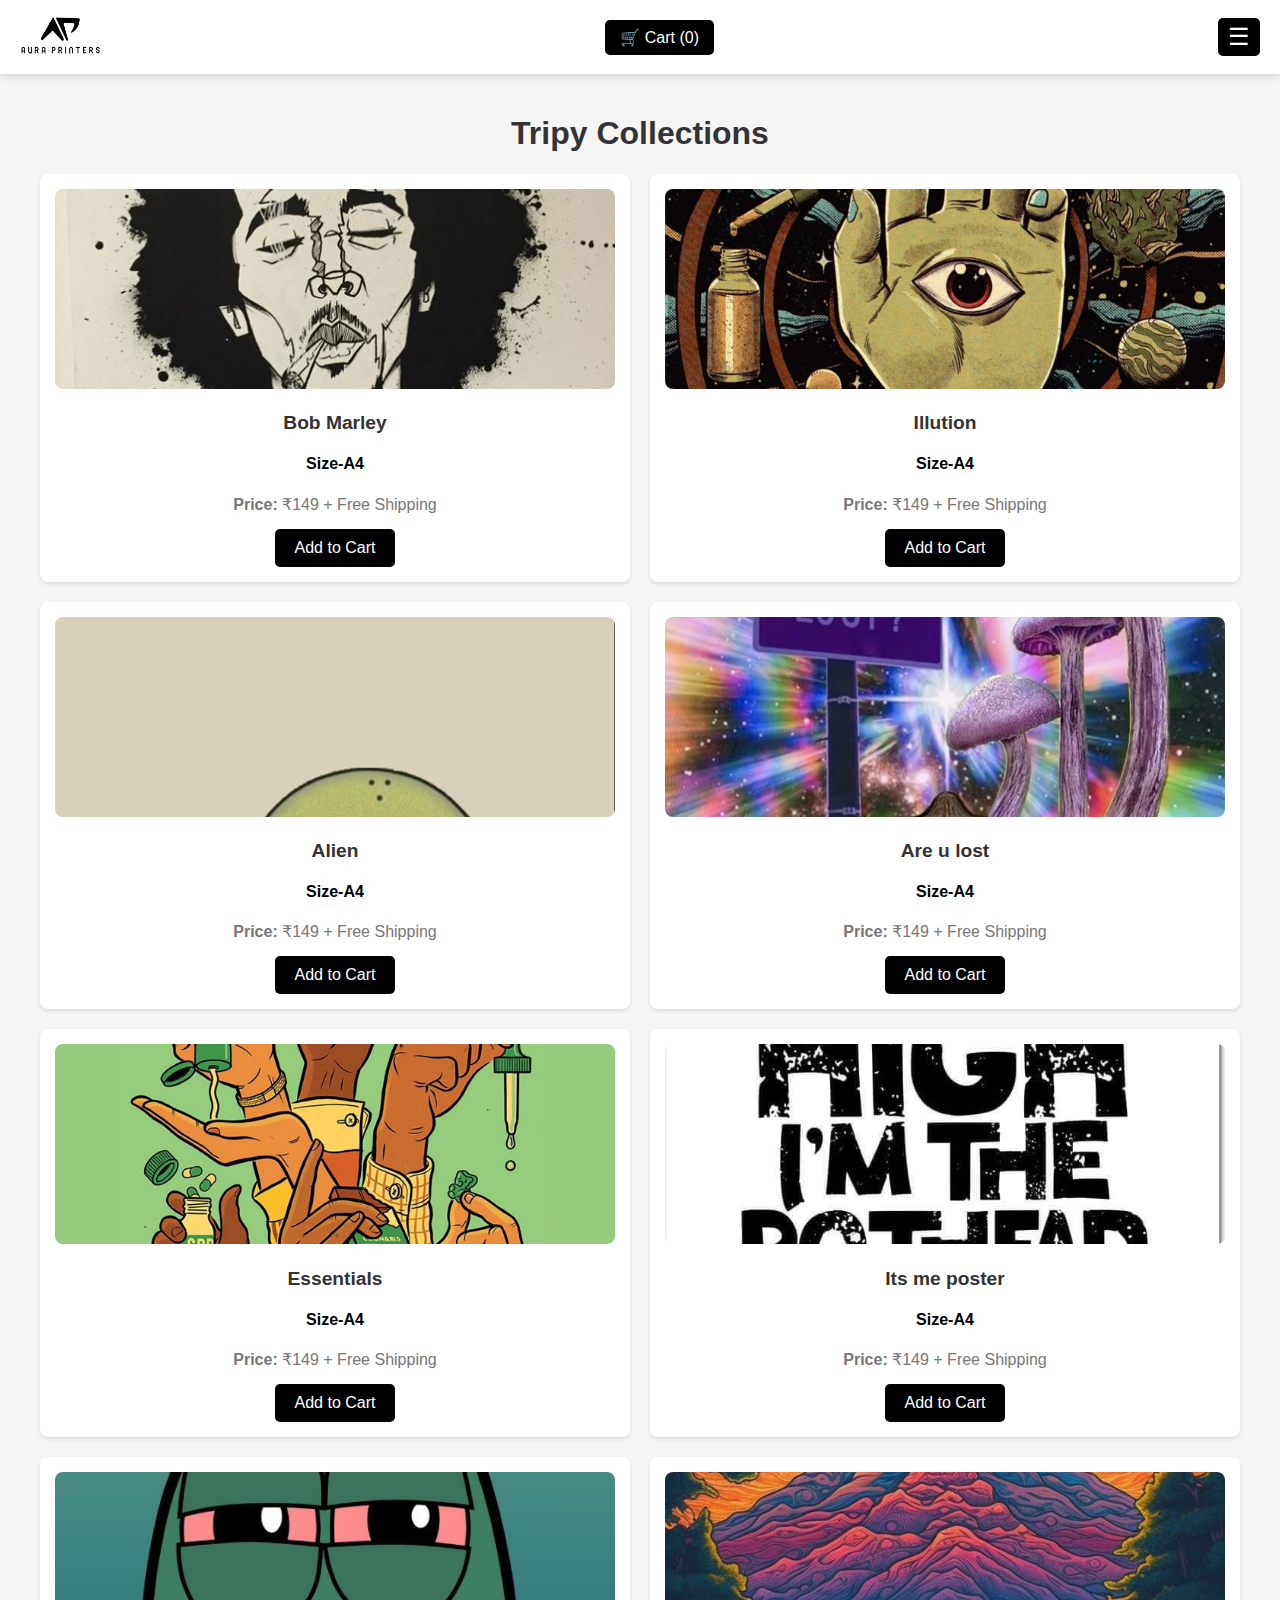
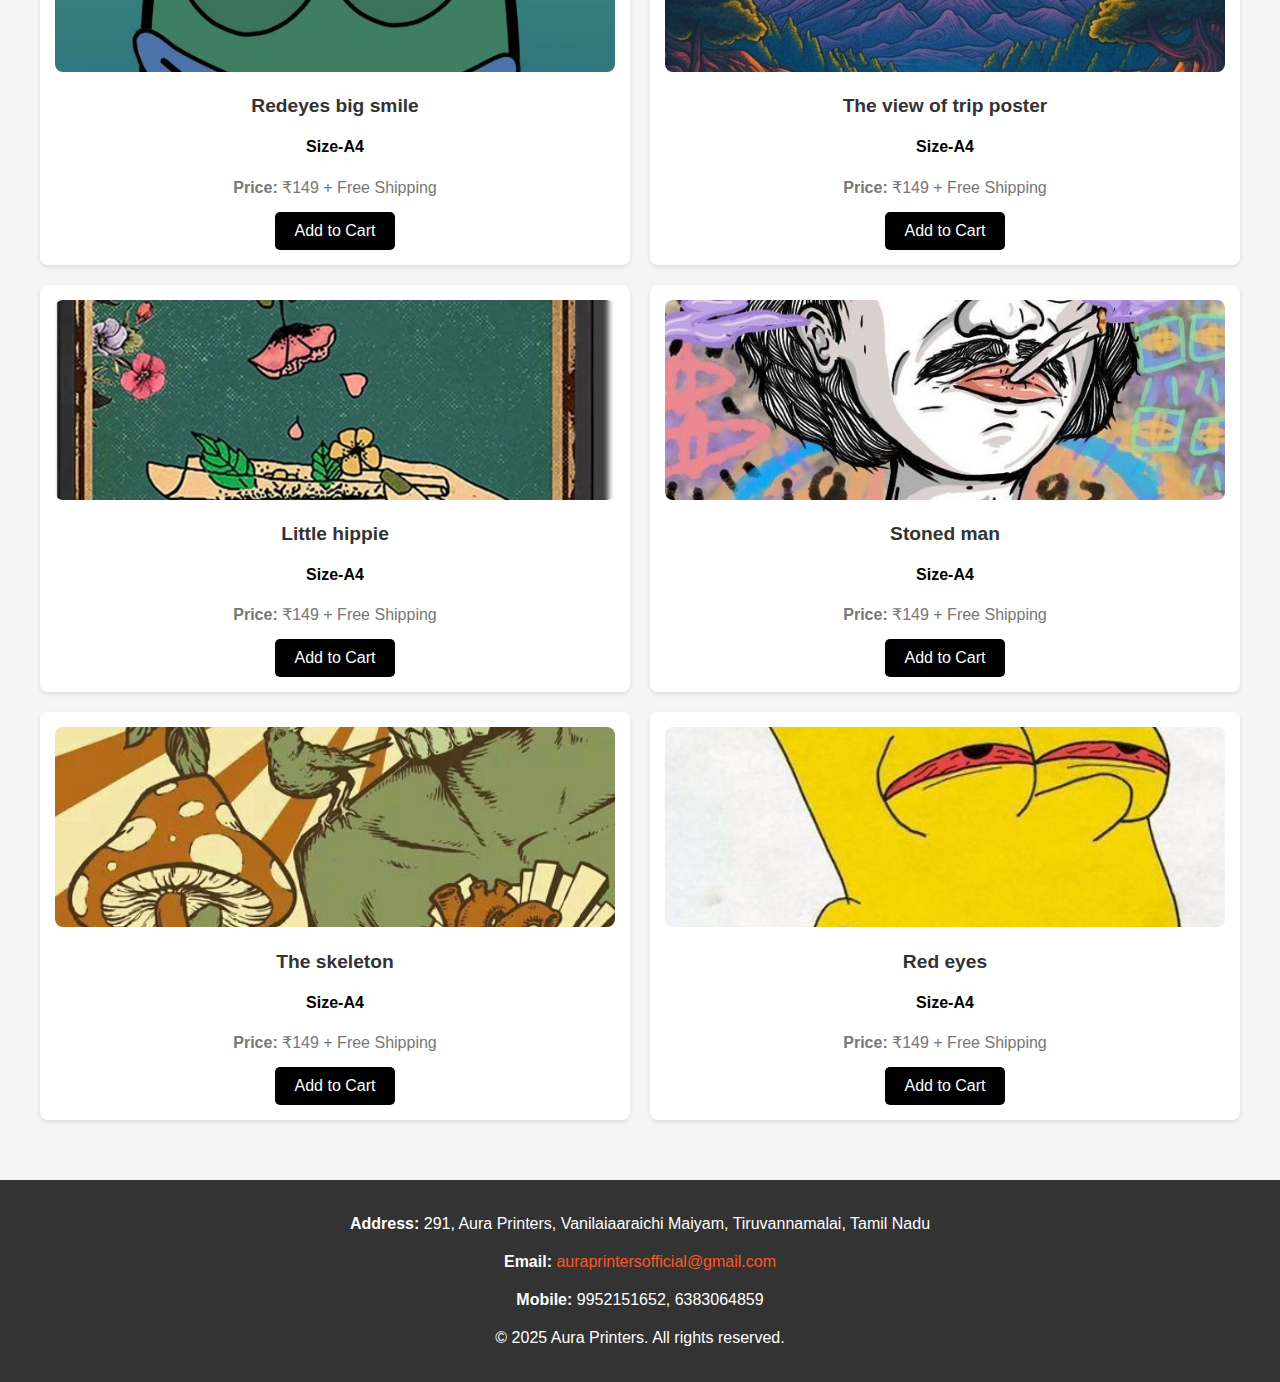
<file: Posters/Tripy.html>
<!DOCTYPE html>
<html lang="en">
<head>
    <meta charset="UTF-8">
    <meta name="viewport" content="width=device-width, initial-scale=1.0">
    <title>Tripy - Aura Printers</title>
    <style>
        body {
            font-family: Arial, sans-serif;
            background-color: #f5f5f5;
            margin: 0;
            padding: 0;
        }
        .header {
            display: flex;
            justify-content: space-between;
            align-items: center;
            background: white;
            padding: 15px 20px;
            box-shadow: 0 4px 6px rgba(0, 0, 0, 0.1);
        }
        .logo img {
            height: 40px;
        }
        .menu {
            position: relative;
        }
        .menu button {
            background-color: #000000;
            color: white;
            border: none;
            padding: 5px 10px;
            font-size: 1.5rem;
            border-radius: 5px;
            cursor: pointer;
            transition: background-color 0.3s ease;
        }
        .menu button:hover {
            background-color: #000000;
        }
        .dropdown-content {
            display: none;
            position: absolute;
            background-color: white;
            min-width: 200px;
            box-shadow: 0 4px 8px rgba(0, 0, 0, 0.1);
            border-radius: 5px;
            z-index: 1;
            right: 0;
        }
        .dropdown-content a {
            color: #333;
            padding: 12px 16px;
            text-decoration: none;
            display: block;
            font-size: 1rem;
        }
        .dropdown-content a:hover {
            background-color: #f5f5f5;
        }
        .menu:hover .dropdown-content {
            display: block;
        }
        .content {
            padding: 20px;
            max-width: 1200px;
            margin: 0 auto;
        }
        .product-grid {
            display: grid;
            grid-template-columns: repeat(2, 1fr);
            gap: 20px;
        }
        .product-card {
            background: white;
            border-radius: 8px;
            overflow: hidden;
            box-shadow: 0 2px 4px rgba(0, 0, 0, 0.1);
            text-align: center;
            padding: 15px;
            transition: transform 0.3s ease, box-shadow 0.3s ease;
        }
        .product-card:hover {
            transform: translateY(-5px);
            box-shadow: 0 4px 8px rgba(0, 0, 0, 0.2);
        }
        .product-card img {
            width: 100%;
            height: 200px;
            object-fit: cover;
            border-radius: 8px;
        }
        .product-card h3 {
            margin: px 0 10px;
            font-size: 1.2rem;
            color: #333;
        }
        .product-card p {
            margin: 0 0 15px;
            font-size: 1rem;
            color: #777;
        }
        .product-card button {
            background-color: #000000;
            color: white;
            border: none;
            padding: 10px 20px;
            font-size: 1rem;
            border-radius: 5px;
            cursor: pointer;
            transition: background-color 0.3s ease;
        }
        .product-card button:hover {
            background-color: #128c7e;
        }
        footer {
            background-color: #333;
            color: white;
            padding: 30px 20px;
            text-align: center;
            margin-top: 40px;
        }
        .footer-content {
            max-width: 1200px;
            margin: 0 auto;
            display: flex;
            flex-direction: column;
            gap: 10px;
        }
        .footer-content p {
            margin: 5px 0;
            font-size: 1rem;
        }
        .footer-content a {
            color: #ff5722;
            text-decoration: none;
        }
        .footer-content a:hover {
            text-decoration: underline;
        }

    /* Add to your existing style section */
.modal {
    display: none;
    position: fixed;
    z-index: 1000;
    left: 0;
    top: 0;
    width: 100%;
    height: 100%;
    background-color: rgba(0,0,0,0.4);
}

.modal-content {
    background-color: white;
    margin: 15% auto;
    padding: 20px;
    border-radius: 8px;
    width: 80%;
    max-width: 500px;
    position: relative;
}

.close {
    position: absolute;
    right: 20px;
    top: 10px;
    font-size: 28px;
    font-weight: bold;
    cursor: pointer;
}

.cart-item {
    display: flex;
    justify-content: space-between;
    align-items: center;
    padding: 10px;
    border-bottom: 1px solid #eee;
}

.cart-button {
    background-color: #000;
    color: white;
    border: none;
    padding: 8px 15px;
    font-size: 1rem;
    border-radius: 5px;
    cursor: pointer;
}

.checkout-button {
    background-color: #000;
    color: white;
    border: none;
    padding: 10px 20px;
    width: 100%;
    font-size: 1rem;
    border-radius: 5px;
    cursor: pointer;
    margin-top: 20px;
}

.remove-button {
    background-color: #ff4444;
    color: white;
    border: none;
    padding: 5px 10px;
    border-radius: 3px;
    cursor: pointer;
}

#cart-total {
    margin-top: 20px;
    text-align: right;
    font-weight: bold;
}
    </style>
</head>
<body>
    <!-- Header -->
    <header class="header">
        <div class="logo">
            <img src="../Aura Printers png.png" alt="Company Logo">
        </div>
        <div class="cart">
            <button onclick="openCartModal()" class="cart-button">
                🛒 Cart (<span id="cart-count">0</span>)
            </button>
        </div>
        <div class="menu">
            <button>☰</button>
            <div class="dropdown-content">
                <a href="../index.html">Home</a>
                <a href="#" onclick="toggleSubMenu(event)">Categories</a>
                <a href="../#contact">Contact</a>
                <div id="sub-menu" class="dropdown-content" style="display:none;">
                    <a href="../#best-selling">Best Selling</a>
                    <a href="../#customized-poster">Customized Poster</a>
                    <a href="/Posters/Aesthetics.html">Aesthetics</a>
                    <a href="/Posters/Anime.html">Anime</a>
                    <a href="/Posters/Bike.html">Bike</a>
                    <a href="/Posters/Cars.html">Car</a>
                    <a href="/Posters/Girls_vibe.html">Girls Vibe</a>
                    <a href="/Posters/Motivation.html">Motivation</a>
                    <a href="/Posters/Movies_marvel.html">Movies & Marvel</a>
                    <a href="/Posters/Singers.html">Singer</a>
                    <a href="/Posters/Sneakers.html">Sneakers</a>
                    <a href="/Posters/Sports.html">Sports</a>
                    <a href="/Posters/Tamil.html">Tamil</a>
                    <a href="/Posters/Vintage.html">Vintage</a>
                    <a href="/Posters/Weekend.html">Weekend</a>

                </div>
            </div>
        </div>
    </header>

    <!-- Content Section -->
    <div class="content">
        <h1 style="text-align: center; color: #333;">Tripy Collections</h1>
        <div class="product-grid">
            <!-- Product 1 -->
            <div class="product-card">
                <img src="/Tripy images/img1.jpg" alt="Product 1">
                <h3>Bob Marley</h3>
                <h4><strong>Size-A4</strong> </h4>
                <p><strong>Price:</strong> ₹149 + Free Shipping</p>

                <button onclick="addToCart('Bob Marley', 'Size-A4' ,'₹149 + Free Shipping')">Add to Cart</button>
            </div>
            <!-- Product 2 -->
            <div class="product-card">
                <img src="/Tripy images/img2.jpg" alt="Product 2">
                <h3>Illution</h3>
                <h4><strong>Size-A4</strong> </h4>
                <p><strong>Price:</strong> ₹149 + Free Shipping</p>
                <button onclick="addToCart('Illution', 'Size-A4' ,'₹149 + Free Shipping')">Add to Cart</button>
            </div>
            <!-- Product 3 -->
            <div class="product-card">
                <img src="/Tripy images/img3.jpg" alt="Product 3">
                <h3>Alien</h3>
                <h4><strong>Size-A4</strong> </h4>
                <p><strong>Price:</strong> ₹149 + Free Shipping</p>
                <button onclick="addToCart('Alien', 'Size-A4' ,'₹149 + Free Shipping')">Add to Cart</button>
            </div>
            <!-- Product 4 -->
            <div class="product-card">
                <img src="/Tripy images/img4.jpg" alt="Product 4">
                <h3>Are u lost</h3>
                <h4><strong>Size-A4</strong> </h4>
                <p><strong>Price:</strong> ₹149 + Free Shipping</p>
                <button onclick="addToCart('Are u lost', 'Size-A4' ,'₹149 + Free Shipping')">Add to Cart</button>
            </div>
            <!-- Product 5 -->
            <div class="product-card">
                <img src="/Tripy images/img5.jpg" alt="Product 5">
                <h3>Essentials </h3>
                <h4><strong>Size-A4</strong> </h4>
                <p><strong>Price:</strong> ₹149 + Free Shipping</p>
                <button onclick="addToCart('Essentials', 'Size-A4' ,'₹149 + Free Shipping')">Add to Cart</button>
            </div>
           
            <!-- Product 7 -->
            <div class="product-card">
                <img src="/Tripy images/img7.jpg" alt="Product 7">
                <h3>Its me poster</h3>
                <h4><strong>Size-A4</strong> </h4>
                <p><strong>Price:</strong> ₹149 + Free Shipping</p>
                <button onclick="addToCart('Its me poster', 'Size-A4' ,'₹149 + Free Shipping')">Add to Cart</button>
            </div>

            <!-- Product 8 -->
            <div class="product-card">
                <img src="/Tripy images/img8.jpg" alt="Product 7">
                <h3>Redeyes big smile</h3>
                <h4><strong>Size-A4</strong> </h4>
                <p><strong>Price:</strong> ₹149 + Free Shipping</p>
                <button onclick="addToCart('Redeyes big smile', 'Size-A4' ,'₹149 + Free Shipping')">Add to Cart</button>
            </div>

           
            <!-- Product 10 -->
            <div class="product-card">
                <img src="/Tripy images/img10.jpg" alt="Product 7">
                <h3>The view of trip poster</h3>
                <h4><strong>Size-A4</strong> </h4>
                <p><strong>Price:</strong> ₹149 + Free Shipping</p>
                <button onclick="addToCart('The view of trip', 'Size-A4' ,'₹149 + Free Shipping')">Add to Cart</button>
            </div>

            <!-- Product 11 -->
            <div class="product-card">
                <img src="/Tripy images/img11.jpg" alt="Product 7">
                <h3>Little hippie</h3>
                <h4><strong>Size-A4</strong> </h4>
                <p><strong>Price:</strong> ₹149 + Free Shipping</p>
                <button onclick="addToCart('Little hippie', 'Size-A4' ,'₹149 + Free Shipping')">Add to Cart</button>
            </div>
            
            <!-- Product 12 -->
            <div class="product-card">
                <img src="/Tripy images/img12.jpg" alt="Product 7">
                <h3>Stoned man</h3>
                <h4><strong>Size-A4</strong> </h4>
                <p><strong>Price:</strong> ₹149 + Free Shipping</p>
                <button onclick="addToCart('Stoned man', 'Size-A4' ,'₹149 + Free Shipping')">Add to Cart</button>
            </div>

            <!-- Product 13 -->
            <div class="product-card">
                <img src="/Tripy images/img13.jpg" alt="Product 7">
                <h3>The skeleton</h3>
                <h4><strong>Size-A4</strong> </h4>
                <p><strong>Price:</strong> ₹149 + Free Shipping</p>
                <button onclick="addToCart('The skeleton', 'Size-A4' ,'₹149 + Free Shipping')">Add to Cart</button>
            </div>

            <!-- Product 15 -->
            <div class="product-card">
                <img src="/Tripy images/img15.jpg" alt="Product 7">
                <h3>Red eyes</h3>
                <h4><strong>Size-A4</strong> </h4>
                <p><strong>Price:</strong> ₹149 + Free Shipping</p>
                <button onclick="addToCart('Red eyes', 'Size-A4' ,'₹149 + Free Shipping')">Add to Cart</button>
            </div>
          </div>
        </div>
    </div>
    <div id="cart-modal" class="modal">
        <div class="modal-content">
            <span class="close" onclick="closeCartModal()">&times;</span>
            <h2>Shopping Cart</h2>
            <div id="cart-items"></div>
            <div id="cart-total"></div>
            <button id="checkout-button" onclick="checkout()" class="checkout-button">
                Checkout via WhatsApp
            </button>
        </div>
    </div>

    <!-- Footer -->
    <footer>
        <div class="footer-content">
            <p><strong>Address:</strong> 291, Aura Printers, Vanilaiaaraichi Maiyam, Tiruvannamalai, Tamil Nadu</p>
            <p><strong>Email:</strong> <a href="mailto:auraprintersofficial@gmail.com">auraprintersofficial@gmail.com</a></p>
            <p><strong>Mobile:</strong> 9952151652, 6383064859</p>
            <p>&copy; 2025 Aura Printers. All rights reserved.</p>
        </div>
    </footer>

    <!-- JavaScript -->
    <script>
        // Initialize cart from localStorage or empty array
let cart = JSON.parse(localStorage.getItem("cart")) || [];

// Update cart count
function updateCartCount() {
    document.getElementById("cart-count").innerText = cart.length;
}

// Add item to cart
function addToCart(name, size, price) {
    let item = { name, size, price };
    cart.push(item);
    localStorage.setItem("cart", JSON.stringify(cart));
    updateCartCount();
    alert("Item added to cart!");
}

// Remove item from cart
function removeFromCart(index) {
    cart.splice(index, 1);
    localStorage.setItem("cart", JSON.stringify(cart));
    updateCartCount();
    displayCartItems();
}

// Calculate total with "Buy 1 Get 2 Free" offer
function calculateTotal(cartItems) {
    // Count how many sets of 3 items are in the cart
    const paidItems = Math.ceil(cartItems.length / 3);
    return paidItems * 149; // Only charge 149 for every third item
}

// Display cart items in modal
function displayCartItems() {
    const cartItems = document.getElementById("cart-items");
    const cartTotal = document.getElementById("cart-total");
    cartItems.innerHTML = "";
    
    if (cart.length === 0) {
        cartItems.innerHTML = "<p>Your cart is empty</p>";
        cartTotal.innerHTML = "";
        document.getElementById("checkout-button").style.display = "none";
        return;
    }

    // Add offer message
    const offerMessage = document.createElement("div");
    offerMessage.className = "offer-message";
    offerMessage.innerHTML = "<p style='color: green; margin-bottom: 15px;'><strong>Special Offer:</strong> Buy 1 Get 2 Free! 🎉</p>";
    cartItems.appendChild(offerMessage);

    cart.forEach((item, index) => {
        const itemDiv = document.createElement("div");
        itemDiv.className = "cart-item";
        // Calculate if this item is free
        const isFree = (index + 1) % 3 !== 1;
        itemDiv.innerHTML = `
            <div>
                <strong>${item.name}</strong>
                <br>
                <small>${item.size} - ${isFree ? '<span style="color: green">FREE</span>' : '₹149'}</small>
            </div>
            <button class="remove-button" onclick="removeFromCart(${index})">Remove</button>
        `;
        cartItems.appendChild(itemDiv);
    });

    const total = calculateTotal(cart);
    cartTotal.innerHTML = `
        <div style="margin-top: 10px;">
            <p>Items in cart: ${cart.length}</p>
            <p>Paid items: ${Math.ceil(cart.length / 3)}</p>
            <p>Free items: ${cart.length - Math.ceil(cart.length / 3)}</p>
            <strong>Total: ₹${total}</strong>
        </div>
    `;
    document.getElementById("checkout-button").style.display = "block";
}

// Open cart modal
function openCartModal() {
    document.getElementById("cart-modal").style.display = "block";
    displayCartItems();
}

// Close cart modal
function closeCartModal() {
    document.getElementById("cart-modal").style.display = "none";
}

// Checkout via WhatsApp
function checkout() {
    if (cart.length === 0) {
        alert("Your cart is empty!");
        return;
    }

    let message = "Hello, I want to order:\n\n";
    
    cart.forEach((item, index) => {
        const isFree = (index + 1) % 3 !== 1;
        message += `- ${item.name} (${item.size}) - ${isFree ? 'FREE' : '₹149'}\n`;
    });
    
    const total = calculateTotal(cart);
    message += `\nTotal Items: ${cart.length}`;
    message += `\nPaid Items: ${Math.ceil(cart.length / 3)}`;
    message += `\nFree Items: ${cart.length - Math.ceil(cart.length / 3)}`;
    message += `\nTotal Amount: ₹${total}`;
    message += "\n\n(Buy 1 Get 2 Free Offer Applied)";
    
    const encodedMessage = encodeURIComponent(message);
    window.open(`https://wa.me/6383064859?text=${encodedMessage}`, "_blank");
    
    // Clear cart after checkout
    cart = [];
    localStorage.removeItem("cart");
    updateCartCount();
    closeCartModal();
}

// Close modal when clicking outside
window.onclick = function(event) {
    const modal = document.getElementById("cart-modal");
    if (event.target == modal) {
        closeCartModal();
    }
}

// Initialize cart count on page load
updateCartCount();

  // Function to toggle the main menu
function toggleMenu() {
    const dropdownContent = document.getElementById('dropdown-content');
    const subMenu = document.getElementById('sub-menu');
    
    // Toggle main dropdown
    if (dropdownContent.style.display === 'block') {
        dropdownContent.style.display = 'none';
        // Also hide submenu when closing main menu
        subMenu.style.display = 'none';
    } else {
        dropdownContent.style.display = 'block';
    }
}

// Function to toggle the sub-menu
function toggleSubMenu(event) {
    event.preventDefault(); // Prevent the default anchor behavior
    event.stopPropagation(); // Prevent the click from closing the main menu
    
    const subMenu = document.getElementById('sub-menu');
    subMenu.style.display = subMenu.style.display === 'block' ? 'none' : 'block';
}

// Close menus when clicking outside
document.addEventListener('click', function(event) {
    const menu = document.querySelector('.menu');
    const dropdownContent = document.getElementById('dropdown-content');
    const subMenu = document.getElementById('sub-menu');
    
    // If click is outside the menu
    if (!menu.contains(event.target)) {
        dropdownContent.style.display = 'none';
        subMenu.style.display = 'none';
    }
});

// Initialize the cart count on page load
document.addEventListener('DOMContentLoaded', function() {
    updateCartCount();
});
    </script>
</body>
</html>
</file>
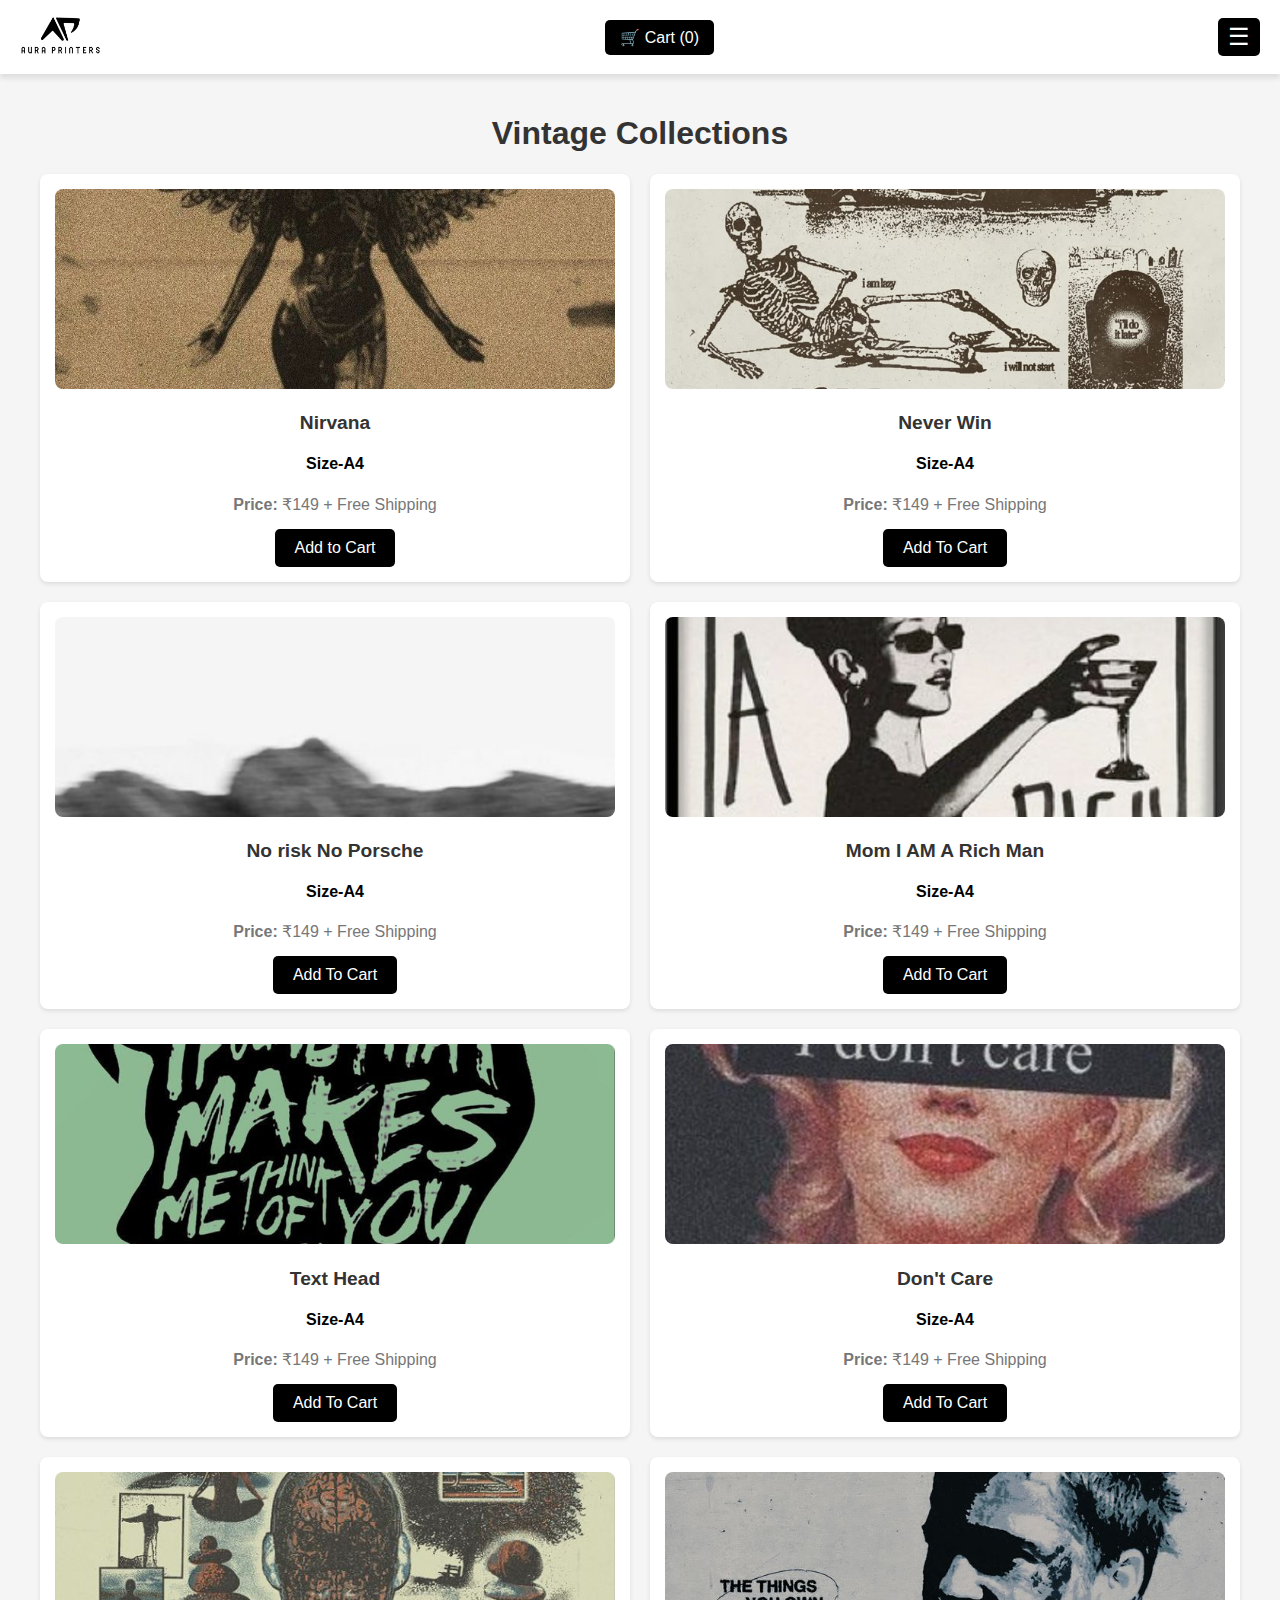
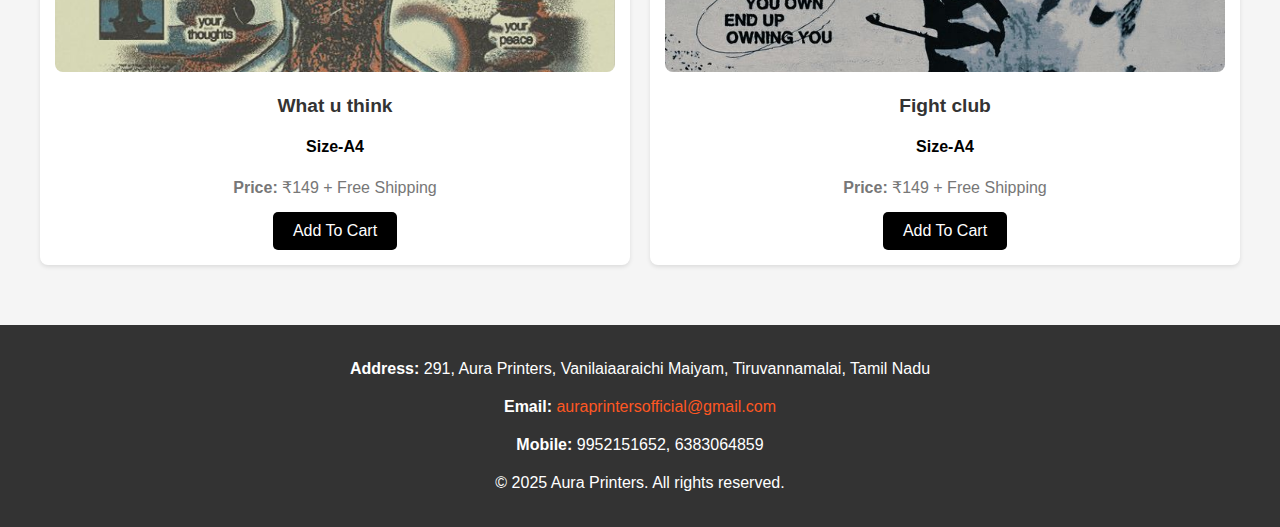
<file: Posters/Vintage.html>
<!DOCTYPE html>
<html lang="en">
<head>
    <meta charset="UTF-8">
    <meta name="viewport" content="width=device-width, initial-scale=1.0">
    <title>Sneakers - Aura Printers</title>
    <style>
        body {
            font-family: Arial, sans-serif;
            background-color: #f5f5f5;
            margin: 0;
            padding: 0;
        }
        .header {
            display: flex;
            justify-content: space-between;
            align-items: center;
            background: white;
            padding: 15px 20px;
            box-shadow: 0 4px 6px rgba(0, 0, 0, 0.1);
        }
        .logo img {
            height: 40px;
        }
        .menu {
            position: relative;
        }
        .menu button {
            background-color: #000000;
            color: white;
            border: none;
            padding: 5px 10px;
            font-size: 1.5rem;
            border-radius: 5px;
            cursor: pointer;
            transition: background-color 0.3s ease;
        }
        .menu button:hover {
            background-color: #000000;
        }
        .dropdown-content {
            display: none;
            position: absolute;
            background-color: white;
            min-width: 200px;
            box-shadow: 0 4px 8px rgba(0, 0, 0, 0.1);
            border-radius: 5px;
            z-index: 1;
            right: 0;
        }
        .dropdown-content a {
            color: #333;
            padding: 12px 16px;
            text-decoration: none;
            display: block;
            font-size: 1rem;
        }
        .dropdown-content a:hover {
            background-color: #f5f5f5;
        }
        .menu:hover .dropdown-content {
            display: block;
        }
        .content {
            padding: 20px;
            max-width: 1200px;
            margin: 0 auto;
        }
        .product-grid {
            display: grid;
            grid-template-columns: repeat(2, 1fr);
            gap: 20px;
        }
        .product-card {
            background: white;
            border-radius: 8px;
            overflow: hidden;
            box-shadow: 0 2px 4px rgba(0, 0, 0, 0.1);
            text-align: center;
            padding: 15px;
            transition: transform 0.3s ease, box-shadow 0.3s ease;
        }
        .product-card:hover {
            transform: translateY(-5px);
            box-shadow: 0 4px 8px rgba(0, 0, 0, 0.2);
        }
        .product-card img {
            width: 100%;
            height: 200px;
            object-fit: cover;
            border-radius: 8px;
        }
        .product-card h3 {
            margin: px 0 10px;
            font-size: 1.2rem;
            color: #333;
        }
        .product-card p {
            margin: 0 0 15px;
            font-size: 1rem;
            color: #777;
        }
        .product-card button {
            background-color: #000000;
            color: white;
            border: none;
            padding: 10px 20px;
            font-size: 1rem;
            border-radius: 5px;
            cursor: pointer;
            transition: background-color 0.3s ease;
        }
        .product-card button:hover {
            background-color: #128c7e;
        }
        footer {
            background-color: #333;
            color: white;
            padding: 30px 20px;
            text-align: center;
            margin-top: 40px;
        }
        .footer-content {
            max-width: 1200px;
            margin: 0 auto;
            display: flex;
            flex-direction: column;
            gap: 10px;
        }
        .footer-content p {
            margin: 5px 0;
            font-size: 1rem;
        }
        .footer-content a {
            color: #ff5722;
            text-decoration: none;
        }
        .footer-content a:hover {
            text-decoration: underline;
        }

       /* Add to your existing style section */
.modal {
    display: none;
    position: fixed;
    z-index: 1000;
    left: 0;
    top: 0;
    width: 100%;
    height: 100%;
    background-color: rgba(0,0,0,0.4);
}

.modal-content {
    background-color: white;
    margin: 15% auto;
    padding: 20px;
    border-radius: 8px;
    width: 80%;
    max-width: 500px;
    position: relative;
}

.close {
    position: absolute;
    right: 20px;
    top: 10px;
    font-size: 28px;
    font-weight: bold;
    cursor: pointer;
}

.cart-item {
    display: flex;
    justify-content: space-between;
    align-items: center;
    padding: 10px;
    border-bottom: 1px solid #eee;
}

.cart-button {
    background-color: #000;
    color: white;
    border: none;
    padding: 8px 15px;
    font-size: 1rem;
    border-radius: 5px;
    cursor: pointer;
}

.checkout-button {
    background-color: #000;
    color: white;
    border: none;
    padding: 10px 20px;
    width: 100%;
    font-size: 1rem;
    border-radius: 5px;
    cursor: pointer;
    margin-top: 20px;
}

.remove-button {
    background-color: #ff4444;
    color: white;
    border: none;
    padding: 5px 10px;
    border-radius: 3px;
    cursor: pointer;
}

#cart-total {
    margin-top: 20px;
    text-align: right;
    font-weight: bold;
}

    </style>
</head>
<body>
     <!-- Header -->
     <header class="header">
        <div class="logo">
            <img src="../Aura Printers png.png" alt="Company Logo">
        </div>
        <div class="cart">
            <button onclick="openCartModal()" class="cart-button">
                🛒 Cart (<span id="cart-count">0</span>)
            </button>
        </div>
       
        <div class="menu">
            <button>☰</button>
            <div class="dropdown-content">
                <a href="../index.html">Home</a>
                <a href="#" onclick="toggleSubMenu(event)">Categories</a>
                <a href="../#contact">Contact</a>
                <div id="sub-menu" class="dropdown-content" style="display:none;">
                    <a href="../#best-selling">Best Selling</a>
                    <a href="../#customized-poster">Customized Poster</a>
                    <a href="/Posters/Aesthetics.html">Aesthetics</a>
                    <a href="/Posters/Anime.html">Anime</a>
                    <a href="/Posters/Bike.html">Bike</a>
                    <a href="/Posters/Cars.html">Car</a>
                    <a href="/Posters/Girls_vibe.html">Girls Vibe</a>
                    <a href="/Posters/Motivation.html">Motivation</a>
                    <a href="/Posters/Movies_marvel.html">Movies & Marvel</a>
                    <a href="/Posters/Singers.html">Singer</a>
                    <a href="/Posters/Sneakers.html">Sneakers</a>
                    <a href="/Posters/Sports.html">Sports</a>
                    <a href="/Posters/Tripy.html">Tripy</a>
                    <a href="/Posters/Tamil.html">Tamil</a>
                    <a href="/Posters/Weekend.html">Weekend</a>
                   
                </div>
            </div>
        </div>
    </header>

    <!-- Content Section -->
    <div class="content">
        <h1 style="text-align: center; color: #333;">Vintage Collections</h1>
        <div class="product-grid">
            <!-- Product 1 -->
            <div class="product-card">
                <img src="/Vintage images/img1.jpeg" alt="Product 1">
                <h3>Nirvana</h3>
                <h4><strong>Size-A4</strong> </h4>
                <p><strong>Price:</strong> ₹149 + Free Shipping</p>

                <button onclick="addToCart('Nirvana', 'Size-A4', 149)">Add to Cart</button>
            </div>
            <!-- Product 2 -->
            <div class="product-card">
                <img src="/Vintage images/img2.jpeg" alt="Product 2">
                <h3>Never Win</h3>
                <h4><strong>Size-A4</strong> </h4>
                <p><strong>Price:</strong> ₹149 + Free Shipping</p>
                <button onclick="addToCart('Never Win', 'Size-A4' ,'₹149 + Free Shipping')">Add To Cart</button>
            </div>
            <!-- Product 3 -->
            <div class="product-card">
                <img src="/Vintage images/img3.jpeg" alt="Product 3">
                <h3>No risk No Porsche</h3>
                <h4><strong>Size-A4</strong> </h4>
                <p><strong>Price:</strong> ₹149 + Free Shipping</p>
                <button onclick="addToCart('No risk No Porsche', 'Size-A4' ,'₹149 + Free Shipping')">Add To Cart</button>
            </div>
            <!-- Product 4 -->
            <div class="product-card">
                <img src="/Vintage images/img4.jpeg" alt="Product 4">
                <h3>Mom I AM A Rich Man</h3>
                <h4><strong>Size-A4</strong> </h4>
                <p><strong>Price:</strong> ₹149 + Free Shipping</p>
                <button onclick="addToCart('Mom I AM A Rich Man', 'Size-A4' ,'₹149 + Free Shipping')">Add To Cart</button>
            </div>
            <!-- Product 5 -->
            <div class="product-card">
                <img src="/Vintage images/img5.jpeg" alt="Product 5">
                <h3>Text Head</h3>
                <h4><strong>Size-A4</strong> </h4>
                <p><strong>Price:</strong> ₹149 + Free Shipping</p>
                <button onclick="addToCart('Text head', 'Size-A4' ,'₹149 + Free Shipping')">Add To Cart</button>
            </div>
            <!-- Product 6 -->
            <div class="product-card">
                <img src="/Vintage images/img6.jpeg" alt="Product 6">
                <h3>Don't Care</h3>
                <h4><strong>Size-A4</strong> </h4>
                <p><strong>Price:</strong> ₹149 + Free Shipping</p>
                <button onclick="addToCart('Dont Care', 'Size-A4' ,'₹149 + Free Shipping')">Add To Cart</button>
            </div>
            <!-- Product 7 -->
            <div class="product-card">
                <img src="/Vintage images/img7.jpeg" alt="Product 7">
                <h3>What u think</h3>
                <h4><strong>Size-A4</strong> </h4>
                <p><strong>Price:</strong> ₹149 + Free Shipping</p>
                <button onclick="addToCart('What u think', 'Size-A4' ,'₹149 + Free Shipping')">Add To Cart</button>
            </div>

             <!-- Product 8 -->
             <div class="product-card">
                <img src="/Vintage images/img8.jpeg" alt="Product 7">
                <h3>Fight club</h3>
                <h4><strong>Size-A4</strong> </h4>
                <p><strong>Price:</strong> ₹149 + Free Shipping</p>
                <button onclick="addToCart('Fight club', 'Size-A4' ,'₹149 + Free Shipping')">Add To Cart</button>
            </div>
          </div>
        </div>
    </div>

    <div id="cart-modal" class="modal">
        <div class="modal-content">
            <span class="close" onclick="closeCartModal()">&times;</span>
            <h2>Shopping Cart</h2>
            <div id="cart-items"></div>
            <div id="cart-total"></div>
            <button id="checkout-button" onclick="checkout()" class="checkout-button">
                Checkout via WhatsApp
            </button>
        </div>
    </div>

    <!-- Footer -->
    <footer>
        <div class="footer-content">
            <p><strong>Address:</strong> 291, Aura Printers, Vanilaiaaraichi Maiyam, Tiruvannamalai, Tamil Nadu</p>
            <p><strong>Email:</strong> <a href="mailto:auraprintersofficial@gmail.com">auraprintersofficial@gmail.com</a></p>
            <p><strong>Mobile:</strong> 9952151652, 6383064859</p>
            <p>&copy; 2025 Aura Printers. All rights reserved.</p>
        </div>
    </footer>

    <!-- JavaScript -->
    <script>
// Initialize cart from localStorage or empty array
let cart = JSON.parse(localStorage.getItem("cart")) || [];

// Update cart count
function updateCartCount() {
    document.getElementById("cart-count").innerText = cart.length;
}

// Add item to cart
function addToCart(name, size, price) {
    let item = { name, size, price };
    cart.push(item);
    localStorage.setItem("cart", JSON.stringify(cart));
    updateCartCount();
    alert("Item added to cart!");
}

// Remove item from cart
function removeFromCart(index) {
    cart.splice(index, 1);
    localStorage.setItem("cart", JSON.stringify(cart));
    updateCartCount();
    displayCartItems();
}

// Calculate total with "Buy 1 Get 2 Free" offer
function calculateTotal(cartItems) {
    // Count how many sets of 3 items are in the cart
    const paidItems = Math.ceil(cartItems.length / 3);
    return paidItems * 149; // Only charge 149 for every third item
}

// Display cart items in modal
function displayCartItems() {
    const cartItems = document.getElementById("cart-items");
    const cartTotal = document.getElementById("cart-total");
    cartItems.innerHTML = "";
    
    if (cart.length === 0) {
        cartItems.innerHTML = "<p>Your cart is empty</p>";
        cartTotal.innerHTML = "";
        document.getElementById("checkout-button").style.display = "none";
        return;
    }

    // Add offer message
    const offerMessage = document.createElement("div");
    offerMessage.className = "offer-message";
    offerMessage.innerHTML = "<p style='color: green; margin-bottom: 15px;'><strong>Special Offer:</strong> Buy 1 Get 2 Free! 🎉</p>";
    cartItems.appendChild(offerMessage);

    cart.forEach((item, index) => {
        const itemDiv = document.createElement("div");
        itemDiv.className = "cart-item";
        // Calculate if this item is free
        const isFree = (index + 1) % 3 !== 1;
        itemDiv.innerHTML = `
            <div>
                <strong>${item.name}</strong>
                <br>
                <small>${item.size} - ${isFree ? '<span style="color: green">FREE</span>' : '₹149'}</small>
            </div>
            <button class="remove-button" onclick="removeFromCart(${index})">Remove</button>
        `;
        cartItems.appendChild(itemDiv);
    });

    const total = calculateTotal(cart);
    cartTotal.innerHTML = `
        <div style="margin-top: 10px;">
            <p>Items in cart: ${cart.length}</p>
            <p>Paid items: ${Math.ceil(cart.length / 3)}</p>
            <p>Free items: ${cart.length - Math.ceil(cart.length / 3)}</p>
            <strong>Total: ₹${total}</strong>
        </div>
    `;
    document.getElementById("checkout-button").style.display = "block";
}

// Open cart modal
function openCartModal() {
    document.getElementById("cart-modal").style.display = "block";
    displayCartItems();
}

// Close cart modal
function closeCartModal() {
    document.getElementById("cart-modal").style.display = "none";
}

// Checkout via WhatsApp
function checkout() {
    if (cart.length === 0) {
        alert("Your cart is empty!");
        return;
    }

    let message = "Hello, I want to order:\n\n";
    
    cart.forEach((item, index) => {
        const isFree = (index + 1) % 3 !== 1;
        message += `- ${item.name} (${item.size}) - ${isFree ? 'FREE' : '₹149'}\n`;
    });
    
    const total = calculateTotal(cart);
    message += `\nTotal Items: ${cart.length}`;
    message += `\nPaid Items: ${Math.ceil(cart.length / 3)}`;
    message += `\nFree Items: ${cart.length - Math.ceil(cart.length / 3)}`;
    message += `\nTotal Amount: ₹${total}`;
    message += "\n\n(Buy 1 Get 2 Free Offer Applied)";
    
    const encodedMessage = encodeURIComponent(message);
    window.open(`https://wa.me/6383064859?text=${encodedMessage}`, "_blank");
    
    // Clear cart after checkout
    cart = [];
    localStorage.removeItem("cart");
    updateCartCount();
    closeCartModal();
}

// Close modal when clicking outside
window.onclick = function(event) {
    const modal = document.getElementById("cart-modal");
    if (event.target == modal) {
        closeCartModal();
    }
}

// Initialize cart count on page load
updateCartCount();

  // Function to toggle the main menu
function toggleMenu() {
    const dropdownContent = document.getElementById('dropdown-content');
    const subMenu = document.getElementById('sub-menu');
    
    // Toggle main dropdown
    if (dropdownContent.style.display === 'block') {
        dropdownContent.style.display = 'none';
        // Also hide submenu when closing main menu
        subMenu.style.display = 'none';
    } else {
        dropdownContent.style.display = 'block';
    }
}

// Function to toggle the sub-menu
function toggleSubMenu(event) {
    event.preventDefault(); // Prevent the default anchor behavior
    event.stopPropagation(); // Prevent the click from closing the main menu
    
    const subMenu = document.getElementById('sub-menu');
    subMenu.style.display = subMenu.style.display === 'block' ? 'none' : 'block';
}

// Close menus when clicking outside
document.addEventListener('click', function(event) {
    const menu = document.querySelector('.menu');
    const dropdownContent = document.getElementById('dropdown-content');
    const subMenu = document.getElementById('sub-menu');
    
    // If click is outside the menu
    if (!menu.contains(event.target)) {
        dropdownContent.style.display = 'none';
        subMenu.style.display = 'none';
    }
});

// Initialize the cart count on page load
document.addEventListener('DOMContentLoaded', function() {
    updateCartCount();
});
    </script>
    
</body>
</html>
</file>
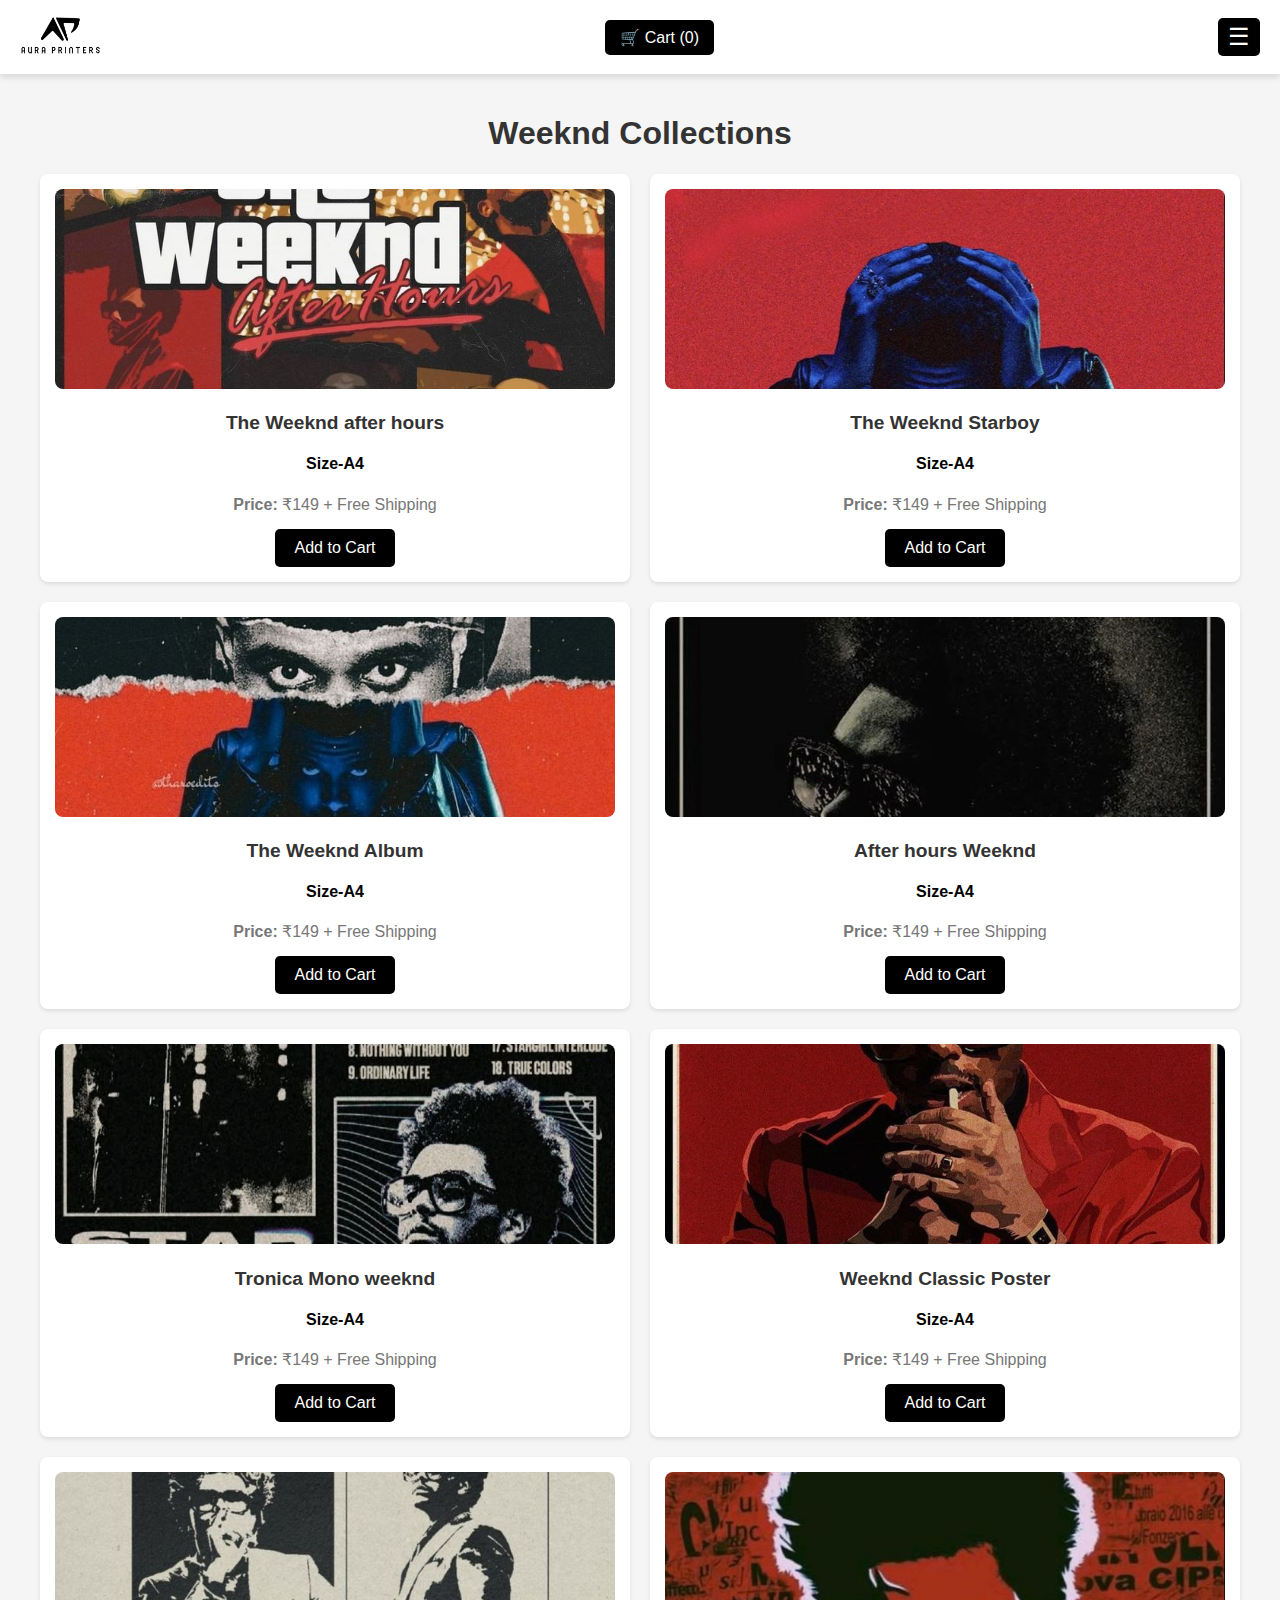
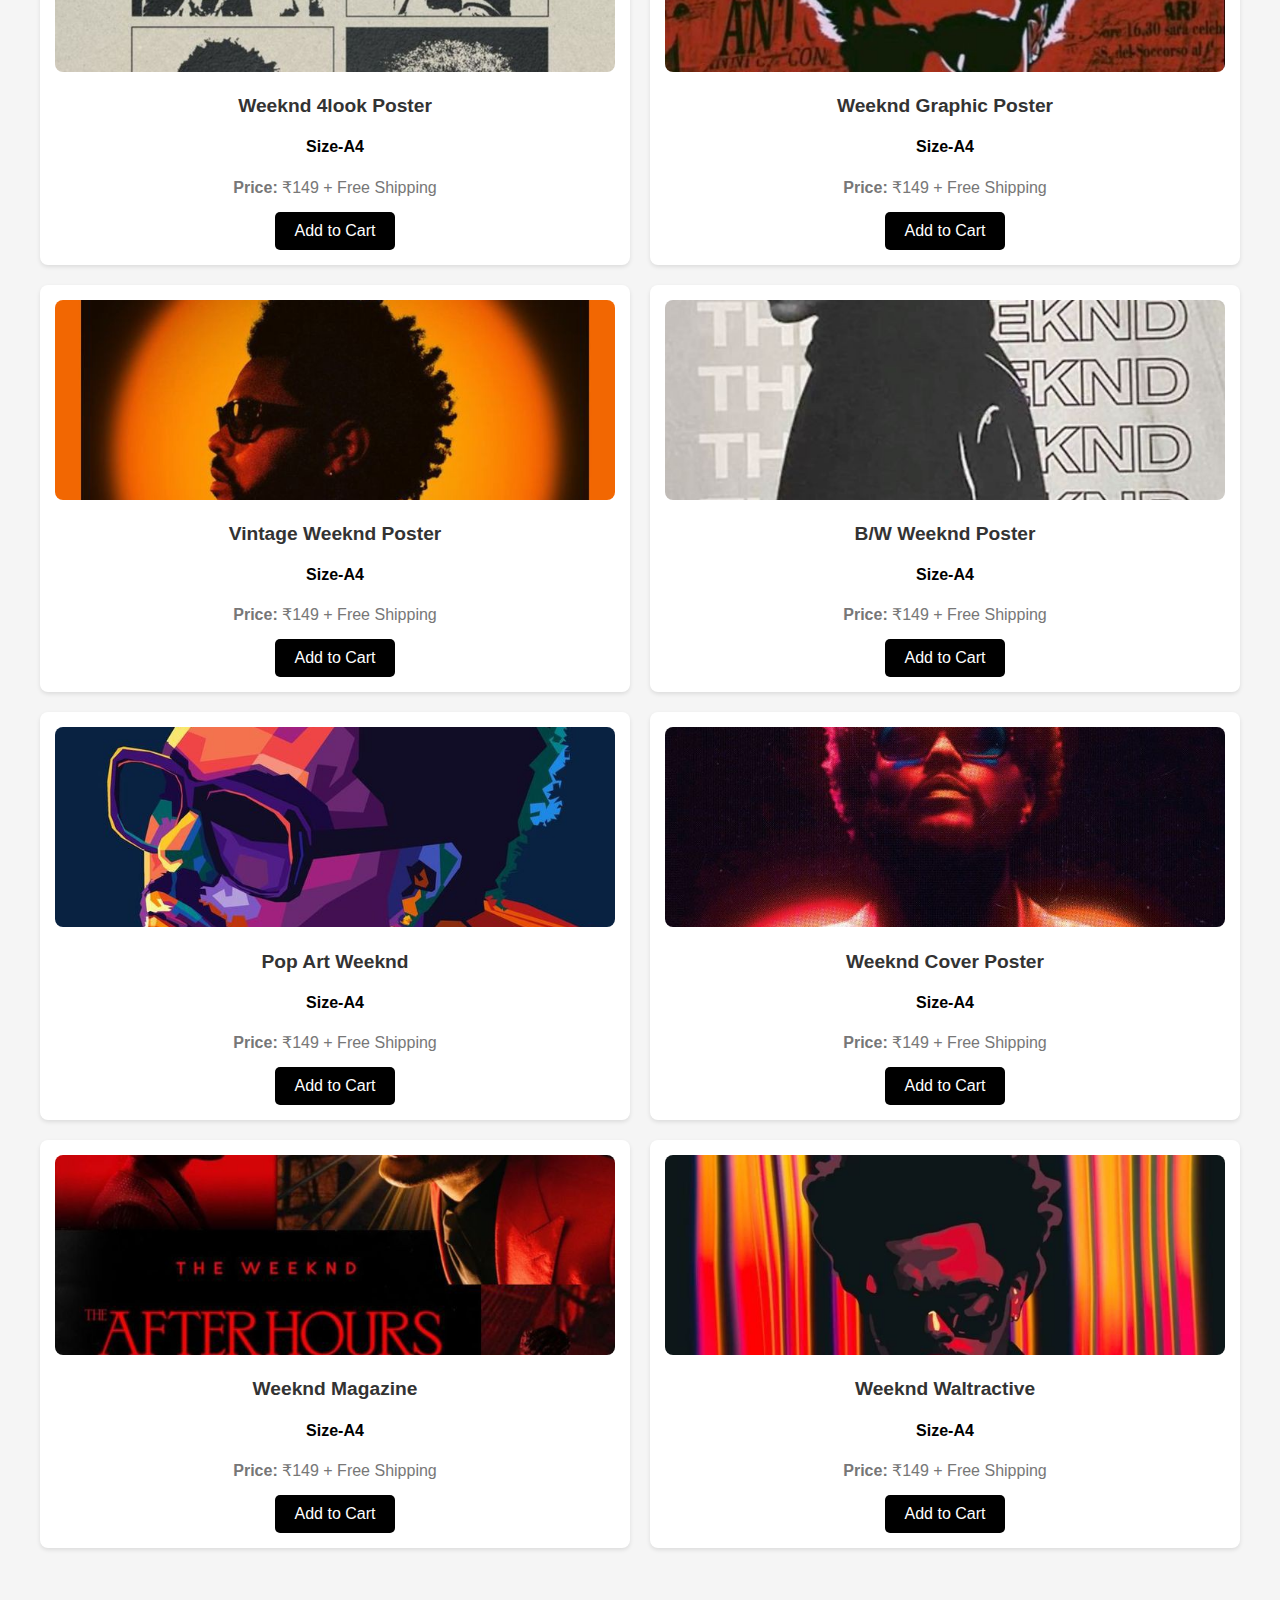
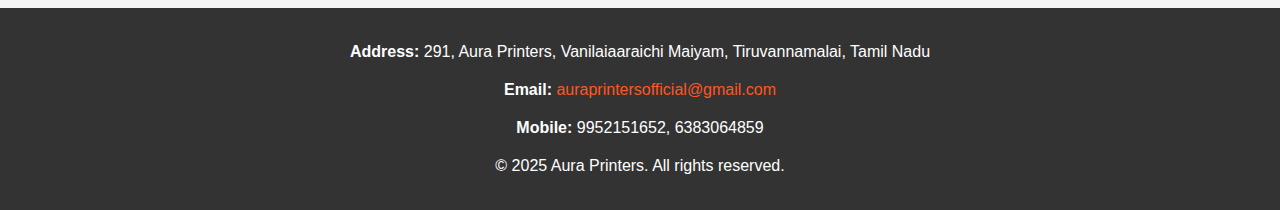
<file: Posters/Weekend.html>
<!DOCTYPE html>
<html lang="en">
<head>
    <meta charset="UTF-8">
    <meta name="viewport" content="width=device-width, initial-scale=1.0">
    <title>Weeknd - Aura Printers</title>
    <style>
        body {
            font-family: Arial, sans-serif;
            background-color: #f5f5f5;
            margin: 0;
            padding: 0;
        }
        .header {
            display: flex;
            justify-content: space-between;
            align-items: center;
            background: white;
            padding: 15px 20px;
            box-shadow: 0 4px 6px rgba(0, 0, 0, 0.1);
        }
        .logo img {
            height: 40px;
        }
        .menu {
            position: relative;
        }
        .menu button {
            background-color: #000000;
            color: white;
            border: none;
            padding: 5px 10px;
            font-size: 1.5rem;
            border-radius: 5px;
            cursor: pointer;
            transition: background-color 0.3s ease;
        }
        .menu button:hover {
            background-color: #000000;
        }
        .dropdown-content {
            display: none;
            position: absolute;
            background-color: white;
            min-width: 200px;
            box-shadow: 0 4px 8px rgba(0, 0, 0, 0.1);
            border-radius: 5px;
            z-index: 1;
            right: 0;
        }
        .dropdown-content a {
            color: #333;
            padding: 12px 16px;
            text-decoration: none;
            display: block;
            font-size: 1rem;
        }
        .dropdown-content a:hover {
            background-color: #f5f5f5;
        }
        .menu:hover .dropdown-content {
            display: block;
        }
        .content {
            padding: 20px;
            max-width: 1200px;
            margin: 0 auto;
        }
        .product-grid {
            display: grid;
            grid-template-columns: repeat(2, 1fr);
            gap: 20px;
        }
        .product-card {
            background: white;
            border-radius: 8px;
            overflow: hidden;
            box-shadow: 0 2px 4px rgba(0, 0, 0, 0.1);
            text-align: center;
            padding: 15px;
            transition: transform 0.3s ease, box-shadow 0.3s ease;
        }
        .product-card:hover {
            transform: translateY(-5px);
            box-shadow: 0 4px 8px rgba(0, 0, 0, 0.2);
        }
        .product-card img {
            width: 100%;
            height: 200px;
            object-fit: cover;
            border-radius: 8px;
        }
        .product-card h3 {
            margin: px 0 10px;
            font-size: 1.2rem;
            color: #333;
        }
        .product-card p {
            margin: 0 0 15px;
            font-size: 1rem;
            color: #777;
        }
        .product-card button {
            background-color: #000000;
            color: white;
            border: none;
            padding: 10px 20px;
            font-size: 1rem;
            border-radius: 5px;
            cursor: pointer;
            transition: background-color 0.3s ease;
        }
        .product-card button:hover {
            background-color: #128c7e;
        }
        footer {
            background-color: #333;
            color: white;
            padding: 30px 20px;
            text-align: center;
            margin-top: 40px;
        }
        .footer-content {
            max-width: 1200px;
            margin: 0 auto;
            display: flex;
            flex-direction: column;
            gap: 10px;
        }
        .footer-content p {
            margin: 5px 0;
            font-size: 1rem;
        }
        .footer-content a {
            color: #ff5722;
            text-decoration: none;
        }
        .footer-content a:hover {
            text-decoration: underline;
        }
        /* Add to your existing style section */
.modal {
    display: none;
    position: fixed;
    z-index: 1000;
    left: 0;
    top: 0;
    width: 100%;
    height: 100%;
    background-color: rgba(0,0,0,0.4);
}

.modal-content {
    background-color: white;
    margin: 15% auto;
    padding: 20px;
    border-radius: 8px;
    width: 80%;
    max-width: 500px;
    position: relative;
}

.close {
    position: absolute;
    right: 20px;
    top: 10px;
    font-size: 28px;
    font-weight: bold;
    cursor: pointer;
}

.cart-item {
    display: flex;
    justify-content: space-between;
    align-items: center;
    padding: 10px;
    border-bottom: 1px solid #eee;
}

.cart-button {
    background-color: #000;
    color: white;
    border: none;
    padding: 8px 15px;
    font-size: 1rem;
    border-radius: 5px;
    cursor: pointer;
}

.checkout-button {
    background-color: #000;
    color: white;
    border: none;
    padding: 10px 20px;
    width: 100%;
    font-size: 1rem;
    border-radius: 5px;
    cursor: pointer;
    margin-top: 20px;
}

.remove-button {
    background-color: #ff4444;
    color: white;
    border: none;
    padding: 5px 10px;
    border-radius: 3px;
    cursor: pointer;
}

#cart-total {
    margin-top: 20px;
    text-align: right;
    font-weight: bold;
}
    </style>
</head>
<body>
    <!-- Header -->
    <header class="header">
        <div class="logo">
            <img src="../Aura Printers png.png" alt="Company Logo">
        </div>
        <div class="cart">
            <button onclick="openCartModal()" class="cart-button">
                🛒 Cart (<span id="cart-count">0</span>)
            </button>
        </div>
        <div class="menu">
            <button>☰</button>
            <div class="dropdown-content">
                <a href="../index.html">Home</a>
                <a href="#" onclick="toggleSubMenu(event)">Categories</a>
                <a href="../#contact">Contact</a>
                <div id="sub-menu" class="dropdown-content" style="display:none;">
                    <a href="../#best-selling">Best Selling</a>
                    <a href="../#customized-poster">Customized Poster</a>
                    <a href="/Posters/Aesthetics.html">Aesthetics</a>
                    <a href="/Posters/Anime.html">Anime</a>
                    <a href="/Posters/Bike.html">Bike</a>
                    <a href="/Posters/Cars.html">Car</a>
                    <a href="/Posters/Girls_vibe.html">Girls Vibe</a>
                    <a href="/Posters/Motivation.html">Motivation</a>
                    <a href="/Posters/Movies_marvel.html">Movies & Marvel</a>
                    <a href="/Posters/Singers.html">Singer</a>
                    <a href="/Posters/Sneakers.html">Sneakers</a>
                    <a href="/Posters/Sports.html">Sports</a>
                    <a href="/Posters/Tripy.html">Tripy</a>
                    <a href="/Posters/Tamil.html">Tamil</a>
                    <a href="/Posters/Vintage.html">Vintage</a>
                </div>
            </div>
        </div>
    </header>

    <!-- Content Section -->
    <div class="content">
        <h1 style="text-align: center; color: #333;">Weeknd Collections</h1>
        <div class="product-grid">
            <!-- Product 1 -->
            <div class="product-card">
                <img src="/Weekend images/img1.jpg" alt="Product 1">
                <h3>The Weeknd after hours</h3>
                <h4><strong>Size-A4</strong> </h4>
                <p><strong>Price:</strong> ₹149 + Free Shipping</p>

                <button onclick="addToCart('The Weeknd after hours', 'Size-A4' ,'₹149 + Free Shipping')">Add to Cart</button>
            </div>
            <!-- Product 2 -->
            <div class="product-card">
                <img src="/Weekend images/img2.jpg" alt="Product 2">
                <h3>The Weeknd Starboy</h3>
                <h4><strong>Size-A4</strong> </h4>
                <p><strong>Price:</strong> ₹149 + Free Shipping</p>
                <button onclick="addToCart('The Weeknd Starboy', 'Size-A4' ,'₹149 + Free Shipping')">Add to Cart</button>
            </div>
            <!-- Product 3 -->
            <div class="product-card">
                <img src="/Weekend images/img3.jpg" alt="Product 3">
                <h3>The Weeknd Album</h3>
                <h4><strong>Size-A4</strong> </h4>
                <p><strong>Price:</strong> ₹149 + Free Shipping</p>
                <button onclick="addToCart('The Weeknd Album', 'Size-A4' ,'₹149 + Free Shipping')">Add to Cart</button>
            </div>
            <!-- Product 4 -->
            <div class="product-card">
                <img src="/Weekend images/img4.jpg" alt="Product 4">
                <h3>After hours Weeknd</h3>
                <h4><strong>Size-A4</strong> </h4>
                <p><strong>Price:</strong> ₹149 + Free Shipping</p>
                <button onclick="addToCart('After hours Weeknd', 'Size-A4' ,'₹149 + Free Shipping')">Add to Cart</button>
            </div>
            <!-- Product 5 -->
            <div class="product-card">
                <img src="/Weekend images/img5.jpg" alt="Product 5">
                <h3>Tronica Mono weeknd </h3>
                <h4><strong>Size-A4</strong> </h4>
                <p><strong>Price:</strong> ₹149 + Free Shipping</p>
                <button onclick="addToCart('Tronica Mono weeknd', 'Size-A4' ,'₹149 + Free Shipping')">Add to Cart</button>
            </div>
            <!-- Product 6 -->
            <div class="product-card">
                <img src="/Weekend images/img6.jpg" alt="Product 6">
                <h3>Weeknd Classic Poster</h3>
                <h4><strong>Size-A4</strong> </h4>
                <p><strong>Price:</strong> ₹149 + Free Shipping</p>
                <button onclick="addToCart('Weeknd Classic Poster', 'Size-A4' ,'₹149 + Free Shipping')">Add to Cart</button>
            </div>
            <!-- Product 7 -->
            <div class="product-card">
                <img src="/Weekend images/img7.jpg" alt="Product 7">
                <h3>Weeknd 4look Poster</h3>
                <h4><strong>Size-A4</strong> </h4>
                <p><strong>Price:</strong> ₹149 + Free Shipping</p>
                <button onclick="addToCart('Weeknd 4look Poster', 'Size-A4' ,'₹149 + Free Shipping')">Add to Cart</button>
            </div>
            <!-- Product 8 -->
            <div class="product-card">
                <img src="/Weekend images/img8.jpg" alt="Product 8">
                <h3>Weeknd Graphic Poster</h3>
                <h4><strong>Size-A4</strong> </h4>
                <p><strong>Price:</strong> ₹149 + Free Shipping</p>
                <button onclick="addToCart('Weeknd Graphic Poster', 'Size-A4' ,'₹149 + Free Shipping')">Add to Cart</button>
            </div>
            <!-- Product 9 -->
            <div class="product-card">
                <img src="/Weekend images/img9.jpg" alt="Product 9">
                <h3>Vintage Weeknd Poster</h3>
                <h4><strong>Size-A4</strong> </h4>
                <p><strong>Price:</strong> ₹149 + Free Shipping</p>
                <button onclick="addToCart('Vintage Weeknd Poster', 'Size-A4' ,'₹149 + Free Shipping')">Add to Cart</button>
            </div>

            <!-- Product 10 -->
            <div class="product-card">
                <img src="/Weekend images/img10.jpg" alt="Product 9">
                <h3>B/W Weeknd Poster</h3>
                <h4><strong>Size-A4</strong> </h4>
                <p><strong>Price:</strong> ₹149 + Free Shipping</p>
                <button onclick="addToCart('B/W Weeknd Poster', 'Size-A4' ,'₹149 + Free Shipping')">Add to Cart</button>
            </div>

            <!-- Product 11 -->
            <div class="product-card">
                <img src="/Weekend images/img11.jpg" alt="Product 9">
                <h3>Pop Art Weeknd</h3>
                <h4><strong>Size-A4</strong> </h4>
                <p><strong>Price:</strong> ₹149 + Free Shipping</p>
                <button onclick="addToCart('Pop Art Weeknd', 'Size-A4' ,'₹149 + Free Shipping')">Add to Cart</button>
            </div>

            <!-- Product 12 -->
            <div class="product-card">
                <img src="/Weekend images/img12.jpg" alt="Product 9">
                <h3>Weeknd Cover Poster</h3>
                <h4><strong>Size-A4</strong> </h4>
                <p><strong>Price:</strong> ₹149 + Free Shipping</p>
                <button onclick="addToCart('Weeknd Cover Poster', 'Size-A4' ,'₹149 + Free Shipping')">Add to Cart</button>
            </div>

            <!-- Product 13 -->
            <div class="product-card">
                <img src="/Weekend images/img13.jpg" alt="Product 9">
                <h3>Weeknd Magazine</h3>
                <h4><strong>Size-A4</strong> </h4>
                <p><strong>Price:</strong> ₹149 + Free Shipping</p>
                <button onclick="addToCart('Weeknd Magazine', 'Size-A4' ,'₹149 + Free Shipping')">Add to Cart</button>
            </div>


            <!-- Product 14 -->
            <div class="product-card">
                <img src="/Weekend images/img14.jpg" alt="Product 10">
                <h3>Weeknd Waltractive</h3>
                <h4><strong>Size-A4</strong> </h4>
                <p><strong>Price:</strong> ₹149 + Free Shipping</p>
                <button onclick="addToCart('Weeknd Waltractive', 'Size-A4' ,'₹149 + Free Shipping')">Add to Cart</button>
            </div>
        </div>
    </div>
    <div id="cart-modal" class="modal">
        <div class="modal-content">
            <span class="close" onclick="closeCartModal()">&times;</span>
            <h2>Shopping Cart</h2>
            <div id="cart-items"></div>
            <div id="cart-total"></div>
            <button id="checkout-button" onclick="checkout()" class="checkout-button">
                Checkout via WhatsApp
            </button>
        </div>
    </div>

    <!-- Footer -->
    <footer>
        <div class="footer-content">
            <p><strong>Address:</strong> 291, Aura Printers, Vanilaiaaraichi Maiyam, Tiruvannamalai, Tamil Nadu</p>
            <p><strong>Email:</strong> <a href="mailto:auraprintersofficial@gmail.com">auraprintersofficial@gmail.com</a></p>
            <p><strong>Mobile:</strong> 9952151652, 6383064859</p>
            <p>&copy; 2025 Aura Printers. All rights reserved.</p>
        </div>
    </footer>

    <!-- JavaScript -->
    <script>
       // Initialize cart from localStorage or empty array
let cart = JSON.parse(localStorage.getItem("cart")) || [];

// Update cart count
function updateCartCount() {
    document.getElementById("cart-count").innerText = cart.length;
}

// Add item to cart
function addToCart(name, size, price) {
    let item = { name, size, price };
    cart.push(item);
    localStorage.setItem("cart", JSON.stringify(cart));
    updateCartCount();
    alert("Item added to cart!");
}

// Remove item from cart
function removeFromCart(index) {
    cart.splice(index, 1);
    localStorage.setItem("cart", JSON.stringify(cart));
    updateCartCount();
    displayCartItems();
}

// Calculate total with "Buy 1 Get 2 Free" offer
function calculateTotal(cartItems) {
    // Count how many sets of 3 items are in the cart
    const paidItems = Math.ceil(cartItems.length / 3);
    return paidItems * 149; // Only charge 149 for every third item
}

// Display cart items in modal
function displayCartItems() {
    const cartItems = document.getElementById("cart-items");
    const cartTotal = document.getElementById("cart-total");
    cartItems.innerHTML = "";
    
    if (cart.length === 0) {
        cartItems.innerHTML = "<p>Your cart is empty</p>";
        cartTotal.innerHTML = "";
        document.getElementById("checkout-button").style.display = "none";
        return;
    }

    // Add offer message
    const offerMessage = document.createElement("div");
    offerMessage.className = "offer-message";
    offerMessage.innerHTML = "<p style='color: green; margin-bottom: 15px;'><strong>Special Offer:</strong> Buy 1 Get 2 Free! 🎉</p>";
    cartItems.appendChild(offerMessage);

    cart.forEach((item, index) => {
        const itemDiv = document.createElement("div");
        itemDiv.className = "cart-item";
        // Calculate if this item is free
        const isFree = (index + 1) % 3 !== 1;
        itemDiv.innerHTML = `
            <div>
                <strong>${item.name}</strong>
                <br>
                <small>${item.size} - ${isFree ? '<span style="color: green">FREE</span>' : '₹149'}</small>
            </div>
            <button class="remove-button" onclick="removeFromCart(${index})">Remove</button>
        `;
        cartItems.appendChild(itemDiv);
    });

    const total = calculateTotal(cart);
    cartTotal.innerHTML = `
        <div style="margin-top: 10px;">
            <p>Items in cart: ${cart.length}</p>
            <p>Paid items: ${Math.ceil(cart.length / 3)}</p>
            <p>Free items: ${cart.length - Math.ceil(cart.length / 3)}</p>
            <strong>Total: ₹${total}</strong>
        </div>
    `;
    document.getElementById("checkout-button").style.display = "block";
}

// Open cart modal
function openCartModal() {
    document.getElementById("cart-modal").style.display = "block";
    displayCartItems();
}

// Close cart modal
function closeCartModal() {
    document.getElementById("cart-modal").style.display = "none";
}

// Checkout via WhatsApp
function checkout() {
    if (cart.length === 0) {
        alert("Your cart is empty!");
        return;
    }

    let message = "Hello, I want to order:\n\n";
    
    cart.forEach((item, index) => {
        const isFree = (index + 1) % 3 !== 1;
        message += `- ${item.name} (${item.size}) - ${isFree ? 'FREE' : '₹149'}\n`;
    });
    
    const total = calculateTotal(cart);
    message += `\nTotal Items: ${cart.length}`;
    message += `\nPaid Items: ${Math.ceil(cart.length / 3)}`;
    message += `\nFree Items: ${cart.length - Math.ceil(cart.length / 3)}`;
    message += `\nTotal Amount: ₹${total}`;
    message += "\n\n(Buy 1 Get 2 Free Offer Applied)";
    
    const encodedMessage = encodeURIComponent(message);
    window.open(`https://wa.me/6383064859?text=${encodedMessage}`, "_blank");
    
    // Clear cart after checkout
    cart = [];
    localStorage.removeItem("cart");
    updateCartCount();
    closeCartModal();
}

// Close modal when clicking outside
window.onclick = function(event) {
    const modal = document.getElementById("cart-modal");
    if (event.target == modal) {
        closeCartModal();
    }
}

// Initialize cart count on page load
updateCartCount();

  // Function to toggle the main menu
function toggleMenu() {
    const dropdownContent = document.getElementById('dropdown-content');
    const subMenu = document.getElementById('sub-menu');
    
    // Toggle main dropdown
    if (dropdownContent.style.display === 'block') {
        dropdownContent.style.display = 'none';
        // Also hide submenu when closing main menu
        subMenu.style.display = 'none';
    } else {
        dropdownContent.style.display = 'block';
    }
}

// Function to toggle the sub-menu
function toggleSubMenu(event) {
    event.preventDefault(); // Prevent the default anchor behavior
    event.stopPropagation(); // Prevent the click from closing the main menu
    
    const subMenu = document.getElementById('sub-menu');
    subMenu.style.display = subMenu.style.display === 'block' ? 'none' : 'block';
}

// Close menus when clicking outside
document.addEventListener('click', function(event) {
    const menu = document.querySelector('.menu');
    const dropdownContent = document.getElementById('dropdown-content');
    const subMenu = document.getElementById('sub-menu');
    
    // If click is outside the menu
    if (!menu.contains(event.target)) {
        dropdownContent.style.display = 'none';
        subMenu.style.display = 'none';
    }
});

// Initialize the cart count on page load
document.addEventListener('DOMContentLoaded', function() {
    updateCartCount();
});
    </script>
</body>
</html>
</file>
<file: style.css>
body {
  font-family: Arial, sans-serif;
  background-color: #f5f5f5;
  margin: 0;
  padding: 0;
}
.header {
  display: flex;
  justify-content: space-between;
  align-items: center;
  background: white;
  padding: 15px 20px;
  box-shadow: 0 4px 6px rgba(0, 0, 0, 0.1);
}
/* 
.header-menu {
  display: flex;
} */
.logo img {
  height: 40px;
}
.menu {
  position: relative;
}
.menu button {
  background-color: #000000;
  color: white;
  border: none;
  padding: 5px 10px;
  font-size: 1.5rem;
  border-radius: 5px;
  cursor: pointer;
  transition: background-color 0.3s ease;
}
.menu button:hover {
  background-color: #000000;
}
.dropdown-content {
  display: none;
  position: absolute;
  background-color: white;
  min-width: 200px;
  box-shadow: 0 4px 8px rgba(0, 0, 0, 0.1);
  border-radius: 5px;
  z-index: 1;
  right: 0;
  top: 100%; /* Position the dropdown below the button */
}
.dropdown-content a {
  color: #333;
  padding: 12px 16px;
  text-decoration: none;
  display: block;
  font-size: 1rem;
}
.dropdown-content a:hover {
  background-color: #f5f5f5;
}
.menu:hover .dropdown-content {
  display: block;
}
.search-container {
  display: flex;
  align-items: center;
  margin-left: 20px;
}
.search-container input {
  padding: 8px;
  border: 1px solid #ccc;
  border-radius: 5px;
  font-size: 1rem;
  margin-right: 1px;
}
.search-container button {
  background-color: #000000;
  color: white;
  border: none;
  padding: 8px 12px;
  font-size: 1rem;
  border-radius: 5px;
  cursor: pointer;
  transition: background-color 0.3s ease;
}
.search-container button:hover {
  background-color: #333;
}
.scrolling-text {
  background-color: #333;
  color: white;
  padding: 10px 0;
  text-align: center;
  font-size: 1.2rem;
}
.scrolling-text marquee {
  width: 100%;
}
.main-heading {
  text-align: center;
  margin: 20px 0;
  font-size: 1.5rem;
  color: #333;
}
.category-grid {
  display: grid;
  grid-template-columns: repeat(2, 1fr);
  gap: 20px;
  padding: 20px;
}
.category-card {
  background: white;
  border-radius: 8px;
  overflow: hidden;
  box-shadow: 0 2px 4px rgba(0, 0, 0, 0.1);
  text-align: center;
  cursor: pointer;
  transition: transform 0.3s ease, box-shadow 0.3s ease;
}
.category-card:hover {
  transform: translateY(-5px);
  box-shadow: 0 4px 8px rgba(0, 0, 0, 0.2);
}
.category-card img {
  width: 100%;
  height: 200px;
  object-fit: cover;
  border-radius: 8px 8px 0 0;
}
.category-card h2 {
  margin: 15px 0 10px;
  font-size: 1.2rem;
  color: #555;
}
.category-card p {
  margin: 0 0 15px;
  font-size: 1rem;
  color: #777;
}
.category-card strong {
  font-weight: bold;
  color: #333;
}
.best-selling {
  margin-top: 40px;
  padding: 20px;
}
.best-selling h2 {
  text-align: center;
  font-size: 1.5rem;
  color: #333;
  margin-bottom: 20px;
}
footer {
  background-color: #333;
  color: white;
  padding: 30px 20px;
  text-align: center;
  margin-top: 40px;
}
.footer-content {
  max-width: 1200px;
  margin: 0 auto;
  display: flex;
  flex-direction: column;
  gap: 10px;
}
.footer-content p {
  margin: 5px 0;
  font-size: 1rem;
}
.footer-content a {
  color: #ff5722;
  text-decoration: none;
}
.footer-content a:hover {
  text-decoration: underline;
}

/* Responsive Styles */
@media (min-width: 768px) {
  .category-grid {
    grid-template-columns: repeat(4, 1fr);
  }
}
@media (max-width: 768px) {
  .footer-content {
    text-align: left;
    padding: 0 15px;
  }
}
@media (max-width: 480px) {
  footer {
    padding: 15px 0;
  }
  .footer-content p {
    font-size: 0.9rem;
  }
  .footer-content {
    text-align: center;
  }
}

.customer-reviews {
  background: #fff;
  padding: 30px 20px;
  text-align: center;
  margin: 40px auto;
  max-width: 800px;
  box-shadow: 0 2px 4px rgba(0, 0, 0, 0.1);
  border-radius: 8px;
}
.customer-reviews h2 {
  color: #333;
  font-size: 1.8rem;
  margin-bottom: 20px;
}
.review {
  background: #f9f9f9;
  padding: 15px;
  border-radius: 5px;
  margin-bottom: 15px;
}
.review p {
  font-size: 1rem;
  color: #555;
}
.review strong {
  display: block;
  margin-top: 5px;
  font-size: 1rem;
  color: #222;
}

.why-us,
.gum-sheet {
  background-color: #fff;
  padding: 20px;
  border-radius: 8px;
  box-shadow: 0 0 10px rgba(0, 0, 0, 0.1);
  margin-bottom: 20px;
}
.why-us ul {
  list-style: none;
  padding: 0;
}
.why-us li {
  background: url("https://cdn-icons-png.flaticon.com/512/845/845646.png")
    no-repeat left center;
  background-size: 20px;
  padding-left: 30px;
  margin-bottom: 10px;
  font-size: 16px;
  color: #555;
}
.modal {
  display: none;
  position: fixed;
  z-index: 1000;
  left: 0;
  top: 0;
  width: 100%;
  height: 100%;
  background-color: rgba(0, 0, 0, 0.4);
}

.modal-content {
  background-color: white;
  margin: 15% auto;
  padding: 20px;
  border-radius: 8px;
  width: 80%;
  max-width: 500px;
  position: relative;
}

.close {
  position: absolute;
  right: 20px;
  top: 10px;
  font-size: 28px;
  font-weight: bold;
  cursor: pointer;
}

.cart-item {
  display: flex;
  justify-content: space-between;
  align-items: center;
  padding: 10px;
  border-bottom: 1px solid #eee;
}

.cart-button {
  background-color: transparent;
  color: black;
  border: none;
  padding: 8px 15px;
  font-size: 1rem;
  border-radius: 5px;
  cursor: pointer;
  display: flex;
}

.cart-button .cart-icon {
  font-size: 1.5rem;
}

.cart-button #cart-count {
  display: block;
  height: 15px;
  width: 15px;
  position: relative;
  bottom: 8px;
  left: -10px;
  background-color: black;
  color: white;
  border-radius: 50%;
  font-size: 12px;
  display: flex;
  align-items: center;
  justify-content: center;
}

.checkout-button {
  background-color: #000;
  color: white;
  border: none;
  padding: 10px 20px;
  width: 100%;
  font-size: 1rem;
  border-radius: 5px;
  cursor: pointer;
  margin-top: 20px;
}

.remove-button {
  background-color: #ff4444;
  color: white;
  border: none;
  padding: 5px 10px;
  border-radius: 3px;
  cursor: pointer;
}

#cart-total {
  margin-top: 20px;
  text-align: right;
  font-weight: bold;
}
</file>
